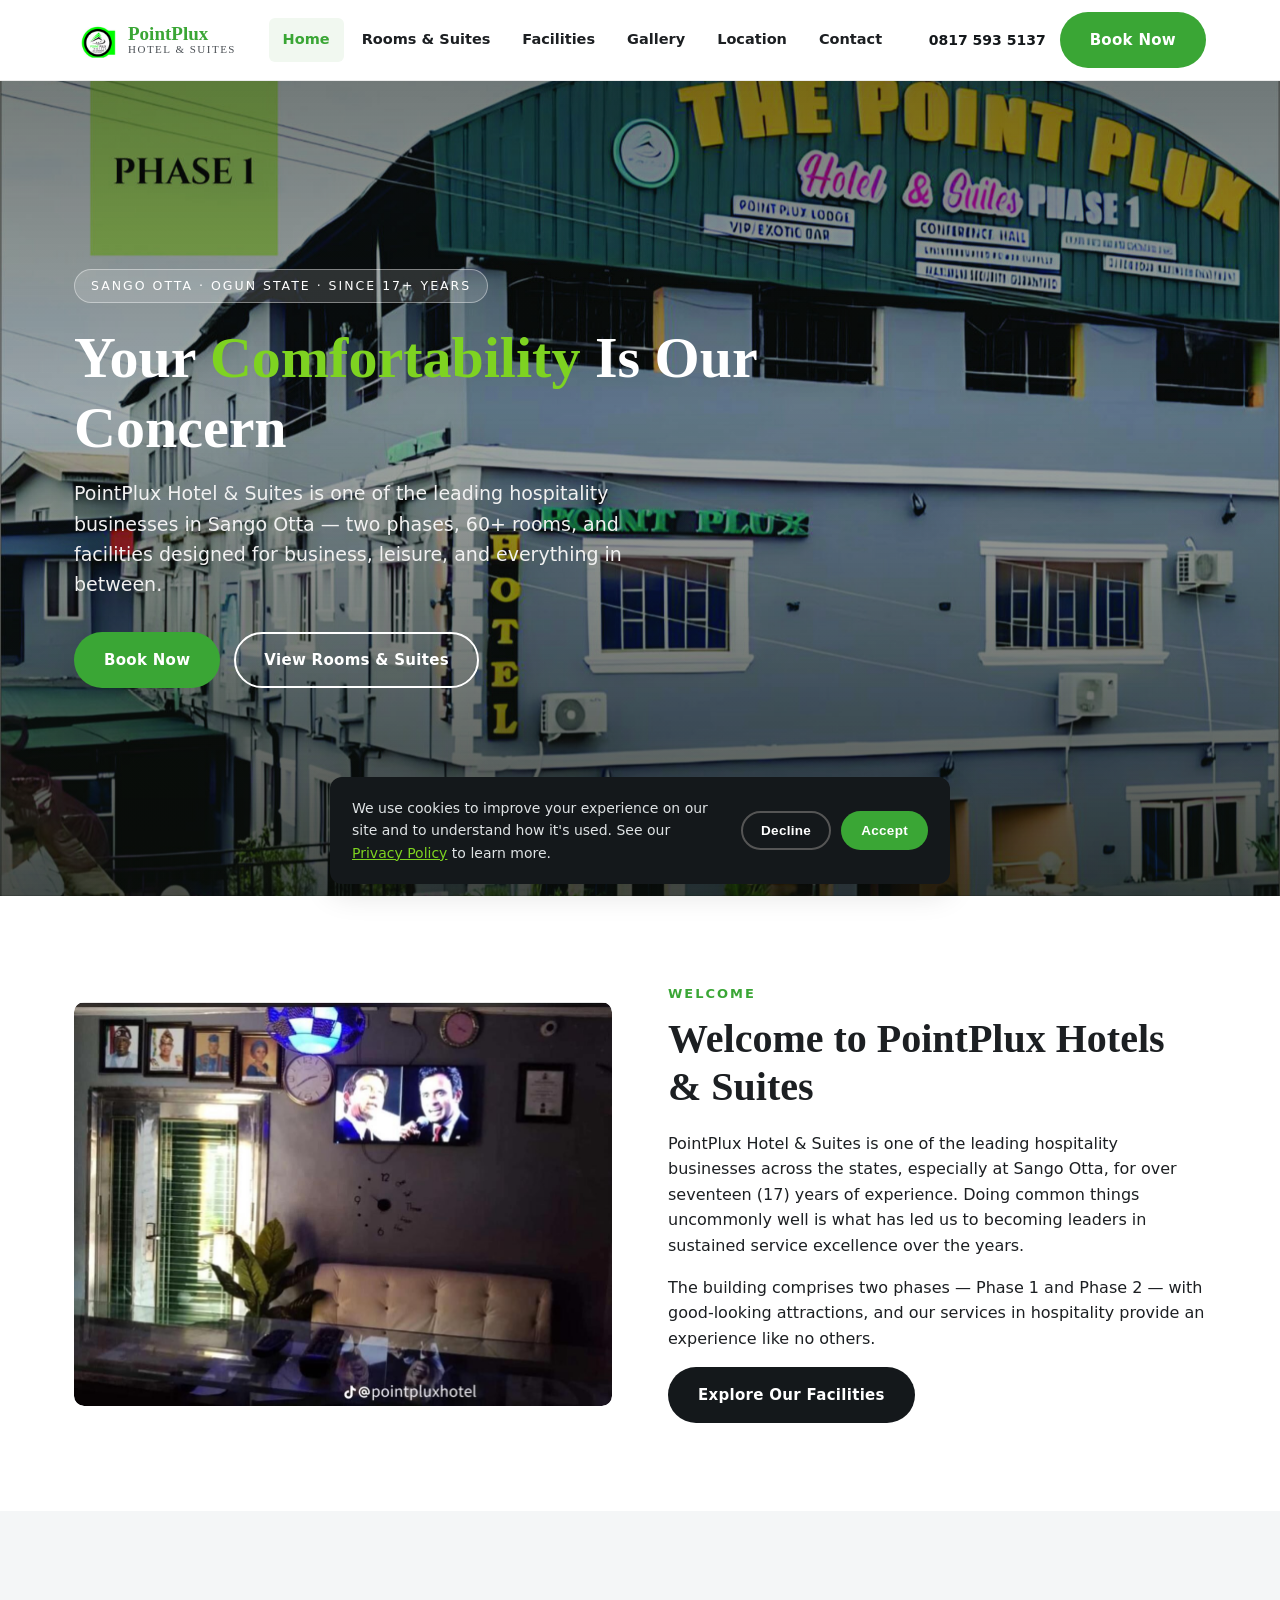
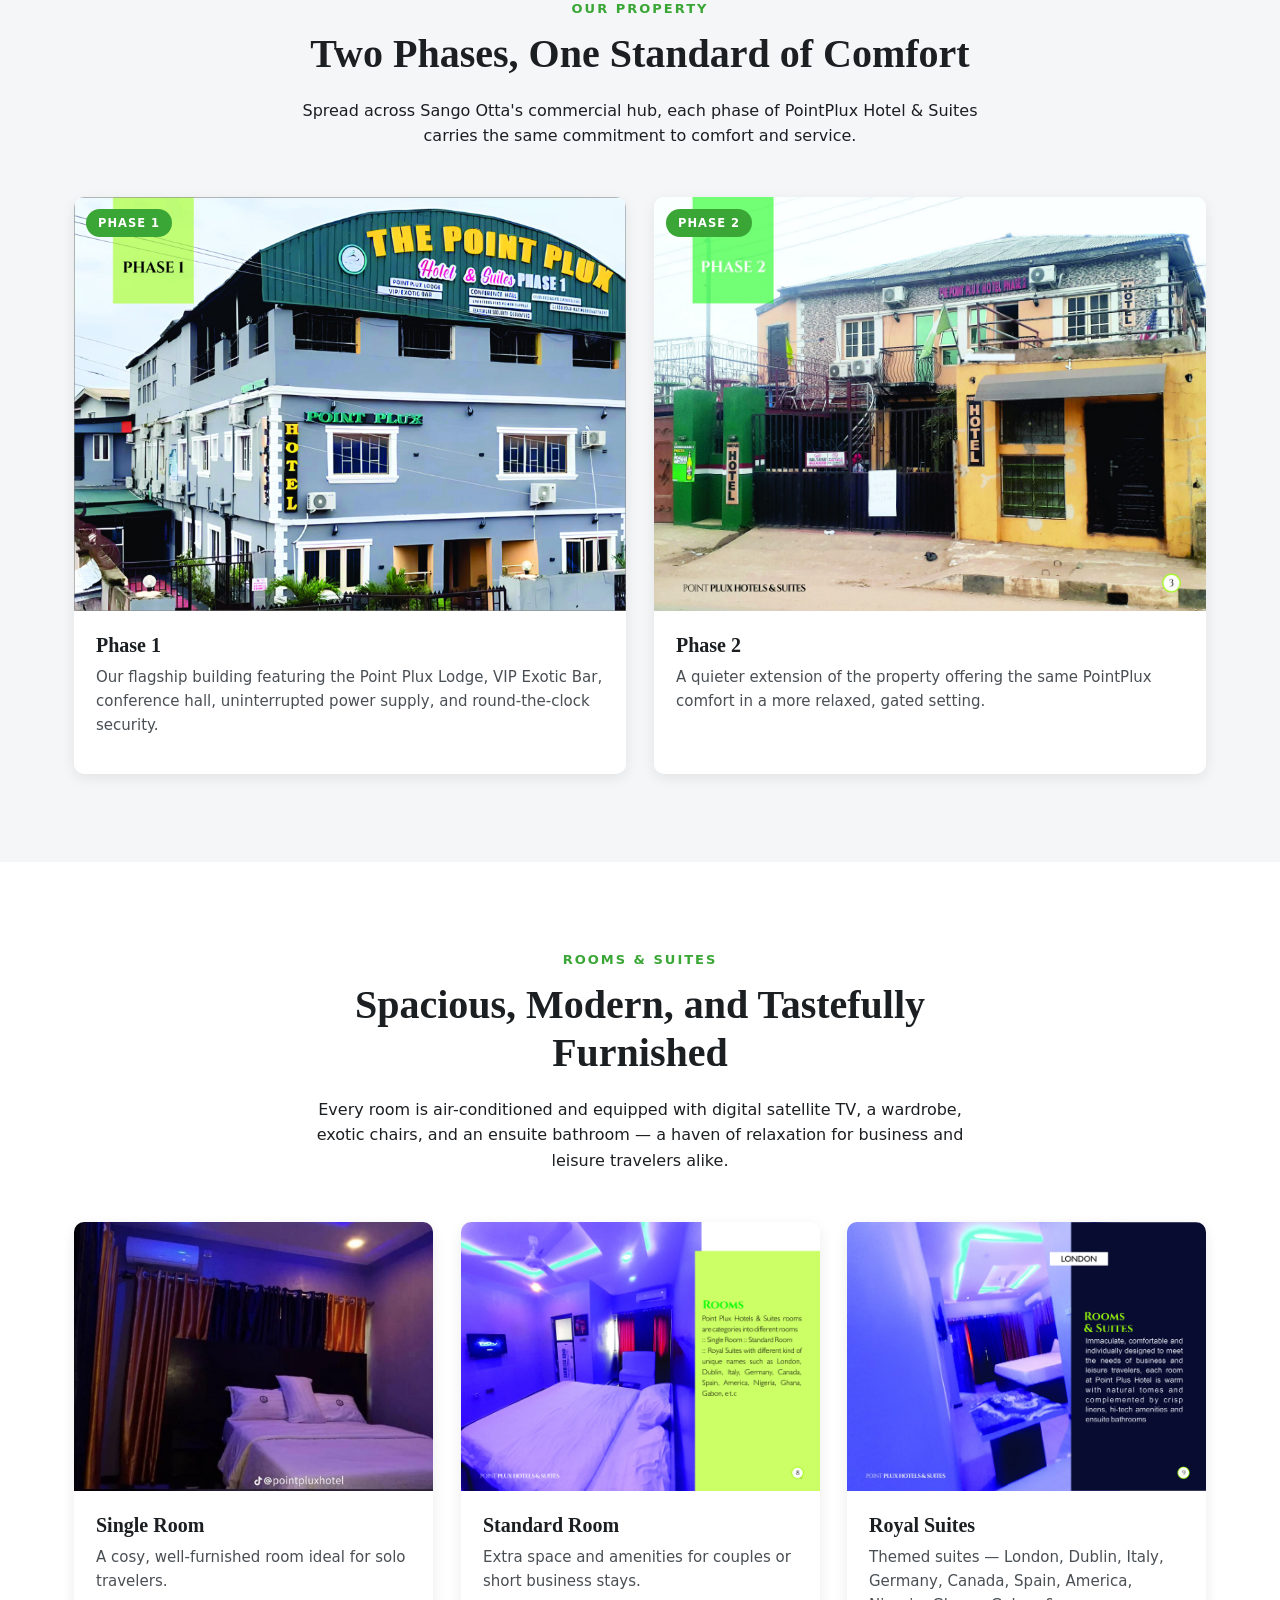
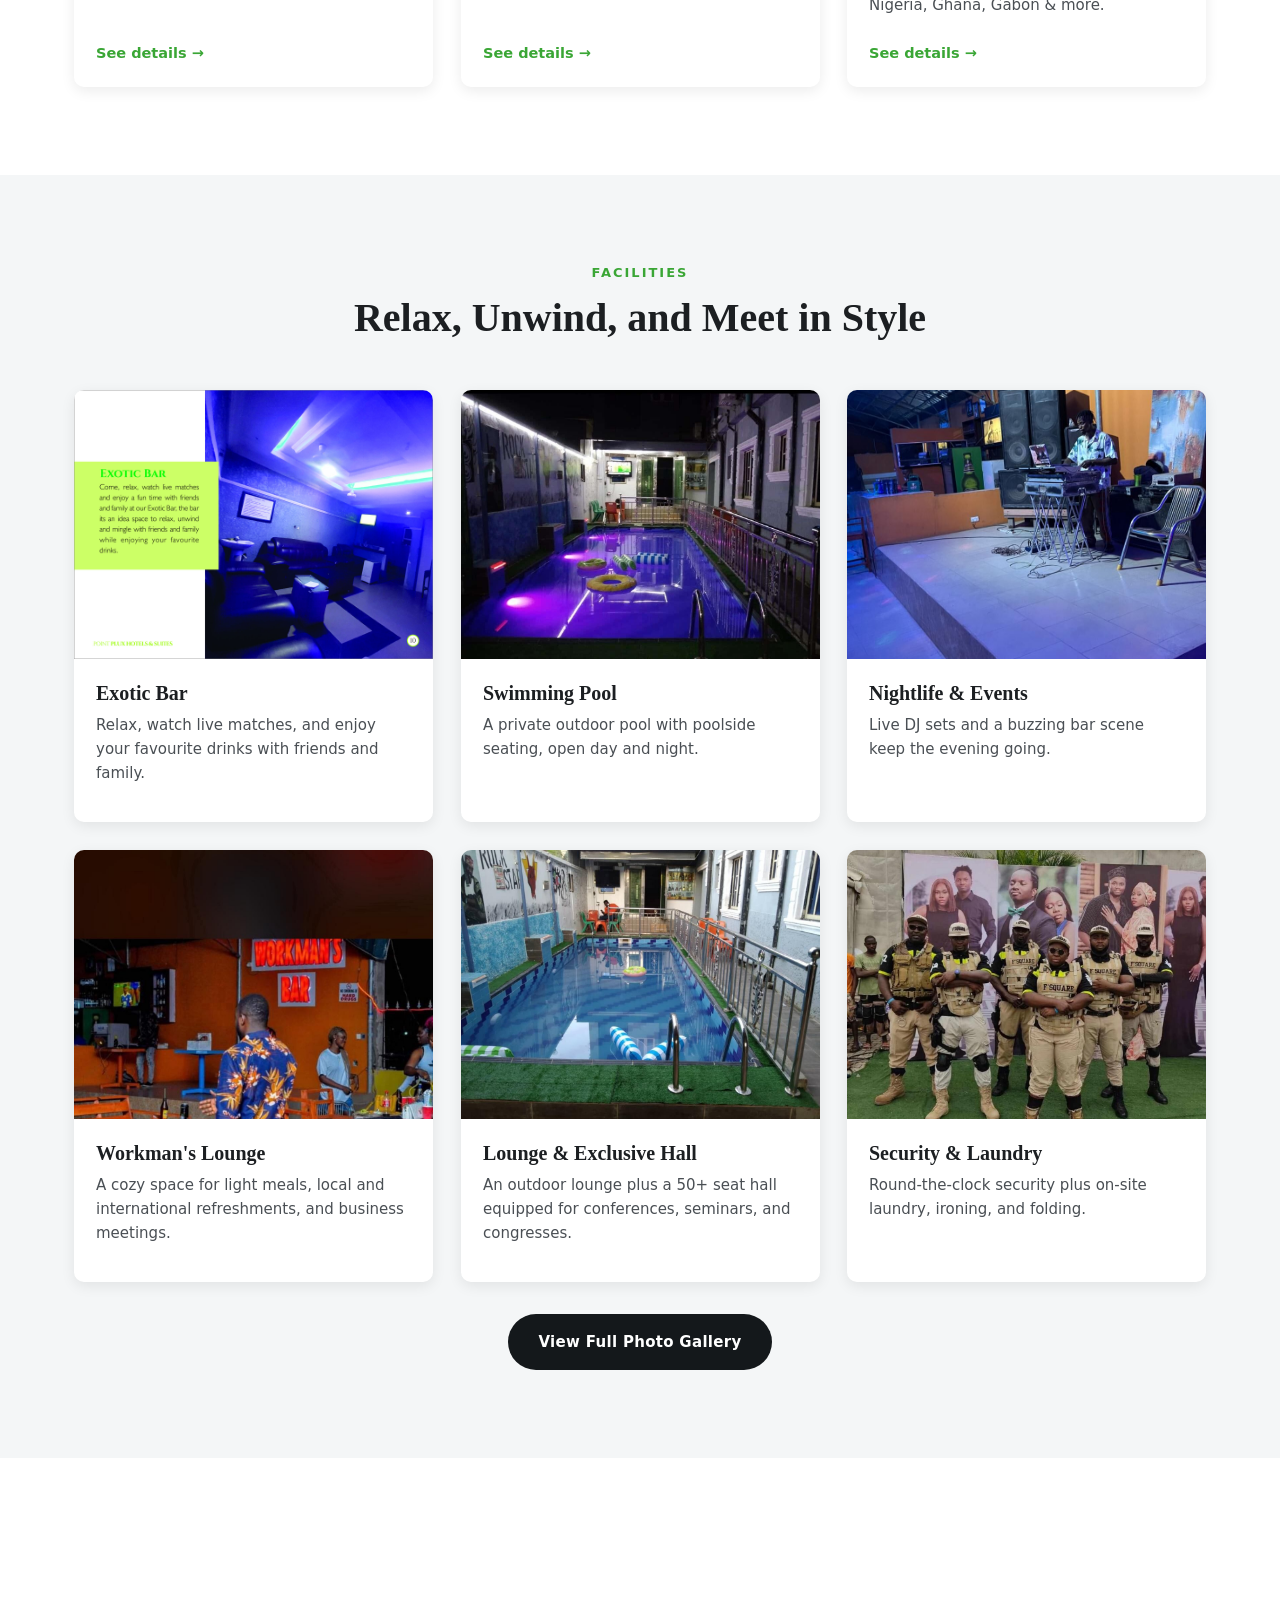
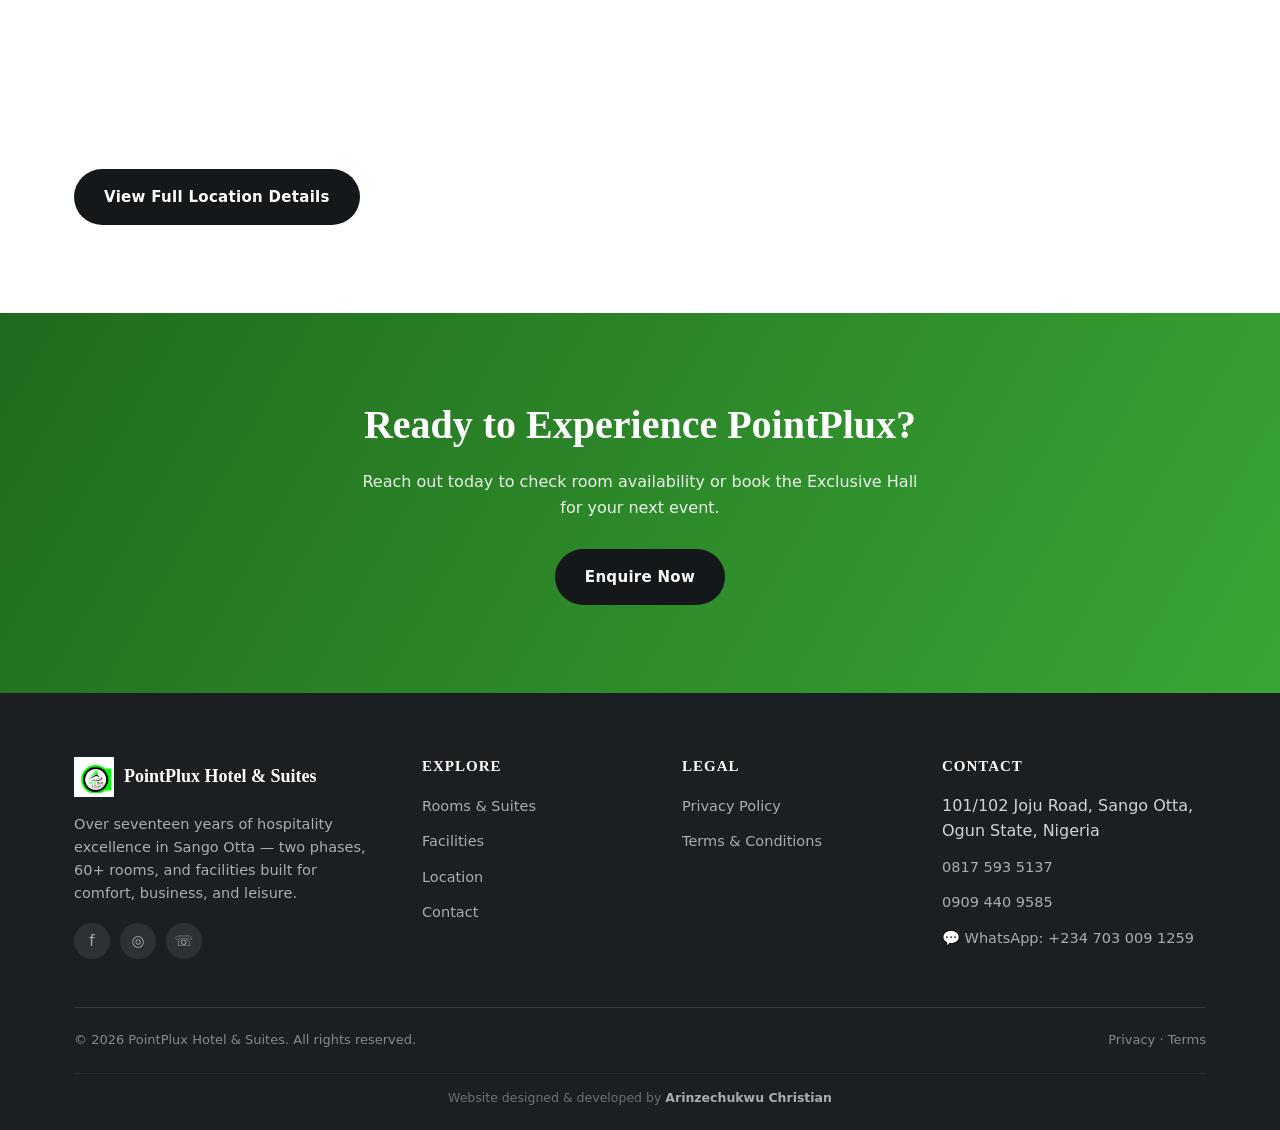
<file: index.html>
<!DOCTYPE html>
<html lang="en">
<head>
<meta charset="UTF-8">
  <meta name="viewport" content="width=device-width, initial-scale=1.0">
  <title>PointPlux Hotel & Suites | Hotel in Sango Otta, Ogun State</title>
  <meta name="description" content="PointPlux Hotel & Suites — 17+ years of hospitality in Sango Otta. Two phases, 60+ rooms, Exotic Bar, Workman's Lounge & Exclusive Hall. Book now.">
  <link rel="canonical" href="https://www.pointpluxhotel.com/index.html">

  <!-- Favicons -->
  <link rel="icon" type="image/x-icon" href="images/icons/favicon.ico">
  <link rel="icon" type="image/png" sizes="16x16" href="images/icons/favicon-16x16.png">
  <link rel="icon" type="image/png" sizes="32x32" href="images/icons/favicon-32x32.png">
  <link rel="icon" type="image/png" sizes="48x48" href="images/icons/favicon-48x48.png">
  <link rel="icon" type="image/png" sizes="96x96" href="images/icons/favicon-96x96.png">
  <link rel="apple-touch-icon" sizes="180x180" href="images/icons/apple-touch-icon.png">
  <link rel="icon" type="image/png" sizes="192x192" href="images/icons/android-chrome-192x192.png">
  <link rel="icon" type="image/png" sizes="512x512" href="images/icons/android-chrome-512x512.png">
  <link rel="manifest" href="site.webmanifest">
  <meta name="theme-color" content="#3aa635">

  <!-- Open Graph / social sharing -->
  <meta property="og:type" content="website">
  <meta property="og:title" content="PointPlux Hotel & Suites | Hotel in Sango Otta, Ogun State">
  <meta property="og:description" content="PointPlux Hotel & Suites — 17+ years of hospitality in Sango Otta. Two phases, 60+ rooms, Exotic Bar, Workman's Lounge & Exclusive Hall. Book now.">
  <meta property="og:image" content="https://www.pointpluxhotel.com/images/icons/og-image.jpg">
  <meta property="og:url" content="https://www.pointpluxhotel.com/index.html">
  <meta property="og:site_name" content="PointPlux Hotel & Suites">
  <meta name="twitter:card" content="summary_large_image">
  <meta name="twitter:title" content="PointPlux Hotel & Suites | Hotel in Sango Otta, Ogun State">
  <meta name="twitter:description" content="PointPlux Hotel & Suites — 17+ years of hospitality in Sango Otta. Two phases, 60+ rooms, Exotic Bar, Workman's Lounge & Exclusive Hall. Book now.">
  <meta name="twitter:image" content="https://www.pointpluxhotel.com/images/icons/og-image.jpg">

  <link rel="stylesheet" href="css/style.css">
  <!--
    Google Analytics (GA4) is wired up in js/ga.js and js/main.js.
    It only fires after the visitor accepts the cookie banner.
    Swap the placeholder ID in js/ga.js for your real GA4 Measurement ID.
  -->
  <script src="js/ga.js" defer></script>

</head>
<body>
  <div class="page-loader" aria-hidden="true"><div class="ring"></div></div>
  <a class="skip-link" href="#main-content">Skip to main content</a>
  <header class="site-header">
    <div class="nav-wrap">
      <a href="index.html" class="brand">
        <img src="images/icons/logo-master.png" alt="PointPlux Hotel & Suites logo" width="44" height="44">
        <span class="brand-text"><strong>PointPlux</strong><span>Hotel &amp; Suites</span></span>
      </a>
      <nav class="main-nav" aria-label="Primary">
        <a href="index.html" aria-current="page">Home</a>
        <a href="rooms.html">Rooms & Suites</a>
        <a href="facilities.html">Facilities</a>
        <a href="gallery.html">Gallery</a>
        <a href="location.html">Location</a>
        <a href="contact.html">Contact</a>
      </nav>
      <div class="nav-cta">
        <a class="nav-phone" href="tel:+2348175935137">0817 593 5137</a>
        <a class="btn btn-primary" href="https://wa.me/2347030091259?text=Hi%20PointPlux%20Hotel%2C%20I%E2%80%99d%20like%20to%20book%20a%20room.%20Could%20you%20help%20me%20check%20availability%3F" target="_blank" rel="noopener">Book Now</a>
        <button class="nav-toggle" aria-label="Toggle navigation menu" aria-expanded="false">
          <span></span><span></span><span></span>
        </button>
      </div>
    </div>
  </header>
  <main id="main-content">

<section class="hero">
  <div class="hero-slides">
    <div class="hero-slide active" style="background-image:url('images/optimized/phase1-exterior.jpg')" role="img" aria-label="Exterior of PointPlux Hotel Phase 1 on Joju Road, Sango Otta"></div>
    <div class="hero-slide" style="background-image:url('images/optimized/room-london-suite.jpg')" role="img" aria-label="The London-themed Royal Suite bedroom at PointPlux Hotel"></div>
    <div class="hero-slide" style="background-image:url('images/gallery/reception-portraits.jpg')" role="img" aria-label="PointPlux Hotel reception area with framed portraits and seating"></div>
  </div>
  <div class="hero-overlay"></div>
  <div class="hero-content">
    <span class="hero-eyebrow">Sango Otta &middot; Ogun State &middot; Since 17+ Years</span>
    <h1>Your <em>Comfortability</em> Is Our Concern</h1>
    <p class="lead">PointPlux Hotel &amp; Suites is one of the leading hospitality businesses in Sango Otta — two phases, 60+ rooms, and facilities designed for business, leisure, and everything in between.</p>
    <div class="hero-ctas">
      <a class="btn btn-primary" href="https://wa.me/2347030091259?text=Hi%20PointPlux%20Hotel%2C%20I%E2%80%99d%20like%20to%20book%20a%20room.%20Could%20you%20help%20me%20check%20availability%3F" target="_blank" rel="noopener">Book Now</a>
      <a class="btn btn-outline" href="rooms.html">View Rooms &amp; Suites</a>
    </div>
  </div>
  <div class="hero-dots"></div>
</section>

<section>
  <div class="container split">
    <div class="img-loading-wrap reveal-img" style="border-radius:10px;">
      <img src="images/gallery/reception-portraits.jpg" alt="PointPlux Hotel reception area with framed portraits, TV, and seating" loading="lazy" width="1200" height="900">
      <div class="skeleton" style="aspect-ratio:4/3;"></div>
    </div>
    <div>
      <span class="eyebrow">Welcome</span>
      <h2 class="section-title">Welcome to PointPlux Hotels &amp; Suites</h2>
      <p>PointPlux Hotel &amp; Suites is one of the leading hospitality businesses across the states, especially at Sango Otta, for over seventeen (17) years of experience. Doing common things uncommonly well is what has led us to becoming leaders in sustained service excellence over the years.</p>
      <p>The building comprises two phases — Phase 1 and Phase 2 — with good-looking attractions, and our services in hospitality provide an experience like no others.</p>
      <a class="btn btn-dark" href="facilities.html">Explore Our Facilities</a>
    </div>
  </div>
</section>

<section class="section-alt">
  <div class="container">
    <div class="section-head center reveal">
      <span class="eyebrow">Our Property</span>
      <h2 class="section-title">Two Phases, One Standard of Comfort</h2>
      <p>Spread across Sango Otta's commercial hub, each phase of PointPlux Hotel &amp; Suites carries the same commitment to comfort and service.</p>
    </div>
    <div class="grid grid-2 reveal-stagger">
      <div class="card reveal">
        <div class="card-img">
          <span class="card-tag">Phase 1</span>
          <img src="images/optimized/phase1-exterior.jpg" alt="Exterior of PointPlux Hotel Phase 1 building with signage, VIP Exotic Bar, and conference hall on Joju Road" loading="lazy" width="1600" height="1200">
        </div>
        <div class="card-body">
          <h3>Phase 1</h3>
          <p>Our flagship building featuring the Point Plux Lodge, VIP Exotic Bar, conference hall, uninterrupted power supply, and round-the-clock security.</p>
        </div>
      </div>
      <div class="card reveal">
        <div class="card-img">
          <span class="card-tag">Phase 2</span>
          <img src="images/optimized/phase2-exterior.jpg" alt="Exterior of PointPlux Hotel Phase 2 building entrance and gated compound" loading="lazy" width="1600" height="1200">
        </div>
        <div class="card-body">
          <h3>Phase 2</h3>
          <p>A quieter extension of the property offering the same PointPlux comfort in a more relaxed, gated setting.</p>
        </div>
      </div>
    </div>
  </div>
</section>

<section>
  <div class="container">
    <div class="section-head center reveal">
      <span class="eyebrow">Rooms &amp; Suites</span>
      <h2 class="section-title">Spacious, Modern, and Tastefully Furnished</h2>
      <p>Every room is air-conditioned and equipped with digital satellite TV, a wardrobe, exotic chairs, and an ensuite bathroom — a haven of relaxation for business and leisure travelers alike.</p>
    </div>
    <div class="grid grid-3 reveal-stagger">
      <div class="card reveal">
        <div class="card-img"><img src="images/gallery/room-purple-curtains.jpg" alt="Single Room at PointPlux Hotel with orange and navy curtains and mood lighting" loading="lazy" width="1600" height="1200"></div>
        <div class="card-body">
          <h3>Single Room</h3>
          <p>A cosy, well-furnished room ideal for solo travelers.</p>
          <span class="card-link"><a href="rooms.html">See details →</a></span>
        </div>
      </div>
      <div class="card reveal">
        <div class="card-img"><img src="images/optimized/room-tv-view.jpg" alt="Standard Room at PointPlux Hotel with television and seating" loading="lazy" width="1600" height="1200"></div>
        <div class="card-body">
          <h3>Standard Room</h3>
          <p>Extra space and amenities for couples or short business stays.</p>
          <span class="card-link"><a href="rooms.html">See details →</a></span>
        </div>
      </div>
      <div class="card reveal">
        <div class="card-img"><img src="images/optimized/room-london-suite.jpg" alt="London-themed Royal Suite bedroom at PointPlux Hotel" loading="lazy" width="1600" height="1200"></div>
        <div class="card-body">
          <h3>Royal Suites</h3>
          <p>Themed suites — London, Dublin, Italy, Germany, Canada, Spain, America, Nigeria, Ghana, Gabon &amp; more.</p>
          <span class="card-link"><a href="rooms.html">See details →</a></span>
        </div>
      </div>
    </div>
  </div>
</section>

<section class="section-alt">
  <div class="container">
    <div class="section-head center reveal">
      <span class="eyebrow">Facilities</span>
      <h2 class="section-title">Relax, Unwind, and Meet in Style</h2>
    </div>
    <div class="grid grid-3 reveal-stagger">
      <div class="card reveal">
        <div class="card-img"><img src="images/optimized/exotic-bar.jpg" alt="Exotic Bar lounge seating area at PointPlux Hotel with blue mood lighting" loading="lazy" width="1600" height="1200"></div>
        <div class="card-body"><h3>Exotic Bar</h3><p>Relax, watch live matches, and enjoy your favourite drinks with friends and family.</p></div>
      </div>
      <div class="card reveal">
        <div class="card-img"><img src="images/gallery/pool-night-purple.jpg" alt="PointPlux Hotel outdoor swimming pool lit purple at night" loading="lazy" width="1600" height="1200"></div>
        <div class="card-body"><h3>Swimming Pool</h3><p>A private outdoor pool with poolside seating, open day and night.</p></div>
      </div>
      <div class="card reveal">
        <div class="card-img"><img src="images/gallery/dj-nightlife-setup.jpg" alt="DJ booth and sound system set up at PointPlux Hotel for a live event" loading="lazy" width="1600" height="1200"></div>
        <div class="card-body"><h3>Nightlife &amp; Events</h3><p>Live DJ sets and a buzzing bar scene keep the evening going.</p></div>
      </div>
      <div class="card reveal">
        <div class="card-img"><img src="images/gallery/workmans-bar-night.jpg" alt="Workman's Bar signage lit up at night with guests at PointPlux Hotel" loading="lazy" width="1600" height="1200"></div>
        <div class="card-body"><h3>Workman's Lounge</h3><p>A cozy space for light meals, local and international refreshments, and business meetings.</p></div>
      </div>
      <div class="card reveal">
        <div class="card-img"><img src="images/gallery/pool-day-empty.jpg" alt="Outdoor lounge and swimming pool area at PointPlux Hotel" loading="lazy" width="1600" height="1200"></div>
        <div class="card-body"><h3>Lounge &amp; Exclusive Hall</h3><p>An outdoor lounge plus a 50+ seat hall equipped for conferences, seminars, and congresses.</p></div>
      </div>
      <div class="card reveal">
        <div class="card-img"><img src="images/gallery/security-team.jpg" alt="PointPlux Hotel security team in tactical gear on duty" loading="lazy" width="1600" height="1200"></div>
        <div class="card-body"><h3>Security &amp; Laundry</h3><p>Round-the-clock security plus on-site laundry, ironing, and folding.</p></div>
      </div>
    </div>
    <div class="text-center" style="margin-top:32px;">
      <a class="btn btn-dark" href="gallery.html">View Full Photo Gallery</a>
    </div>
  </div>
</section>

<section>
  <div class="container">
    <div class="section-head center reveal">
      <span class="eyebrow">Location</span>
      <h2 class="section-title">Right in the Heart of Sango Otta</h2>
      <p>Some buildings away from the popular Abeokuta/Lagos Express Road on Joju Road — surrounded by over ten commercial banks and close to Ogun State's most popular landmarks.</p>
    </div>
    <a class="btn btn-dark" href="location.html">View Full Location Details</a>
  </div>
</section>

<section class="cta-band">
  <div class="container">
    <h2 class="section-title">Ready to Experience PointPlux?</h2>
    <p>Reach out today to check room availability or book the Exclusive Hall for your next event.</p>
    <a class="btn btn-dark" href="contact.html">Enquire Now</a>
  </div>
</section>

  </main>
  <footer class="site-footer">
    <div class="container">
      <div class="footer-grid">
        <div>
          <div class="footer-brand">
            <img src="images/icons/logo-master.png" alt="PointPlux Hotel & Suites logo" width="40" height="40">
            <strong>PointPlux Hotel &amp; Suites</strong>
          </div>
          <p>Over seventeen years of hospitality excellence in Sango Otta — two phases, 60+ rooms, and facilities built for comfort, business, and leisure.</p>
          <div class="social-row">
            <a href="#" aria-label="Facebook">f</a>
            <a href="#" aria-label="Instagram">◎</a>
            <a href="https://wa.me/2347030091259?text=Hi%20PointPlux%20Hotel%2C%20I%20have%20an%20enquiry." target="_blank" rel="noopener" aria-label="Chat with us on WhatsApp">☏</a>
          </div>
        </div>
        <div>
          <h4>Explore</h4>
          <ul>
            <li><a href="rooms.html">Rooms &amp; Suites</a></li>
            <li><a href="facilities.html">Facilities</a></li>
            <li><a href="location.html">Location</a></li>
            <li><a href="contact.html">Contact</a></li>
          </ul>
        </div>
        <div>
          <h4>Legal</h4>
          <ul>
            <li><a href="privacy-policy.html">Privacy Policy</a></li>
            <li><a href="terms-and-conditions.html">Terms &amp; Conditions</a></li>
          </ul>
        </div>
        <div>
          <h4>Contact</h4>
          <ul>
            <li>101/102 Joju Road, Sango Otta,<br>Ogun State, Nigeria</li>
            <li><a href="tel:+2348175935137">0817 593 5137</a></li>
            <li><a href="tel:+2349094409585">0909 440 9585</a></li>
            <li><a href="https://wa.me/2347030091259?text=Hi%20PointPlux%20Hotel%2C%20I%20have%20an%20enquiry." target="_blank" rel="noopener">💬 WhatsApp: +234 703 009 1259</a></li>
          </ul>
        </div>
      </div>
      <div class="footer-bottom">
        <span>&copy; <span id="year"></span> PointPlux Hotel &amp; Suites. All rights reserved.</span>
        <span><a href="privacy-policy.html">Privacy</a> &middot; <a href="terms-and-conditions.html">Terms</a></span>
      </div>
      <div class="developer-credit">
        Website designed &amp; developed by <strong>Arinzechukwu Christian</strong>
      </div>
    </div>
  </footer>
  <script>document.getElementById('year').textContent = new Date().getFullYear();</script>
  <div class="sticky-mobile-cta">
    <a class="call" href="tel:+2348175935137">📞 Call Now</a>
    <a class="enquire" href="https://wa.me/2347030091259?text=Hi%20PointPlux%20Hotel%2C%20I%20have%20an%20enquiry." target="_blank" rel="noopener">💬 WhatsApp Us</a>
  </div>
  <div class="cookie-banner" role="dialog" aria-label="Cookie consent">
    <p>We use cookies to improve your experience on our site and to understand how it's used. See our <a href="privacy-policy.html" style="color:#7ed321;text-decoration:underline;">Privacy Policy</a> to learn more.</p>
    <div class="cookie-actions">
      <button class="btn btn-outline" data-cookie="decline" style="border-color:#555;color:#fff;">Decline</button>
      <button class="btn btn-primary" data-cookie="accept">Accept</button>
    </div>
  </div>
  <script src="js/main.js" defer></script>
</body>
</html>
</file>
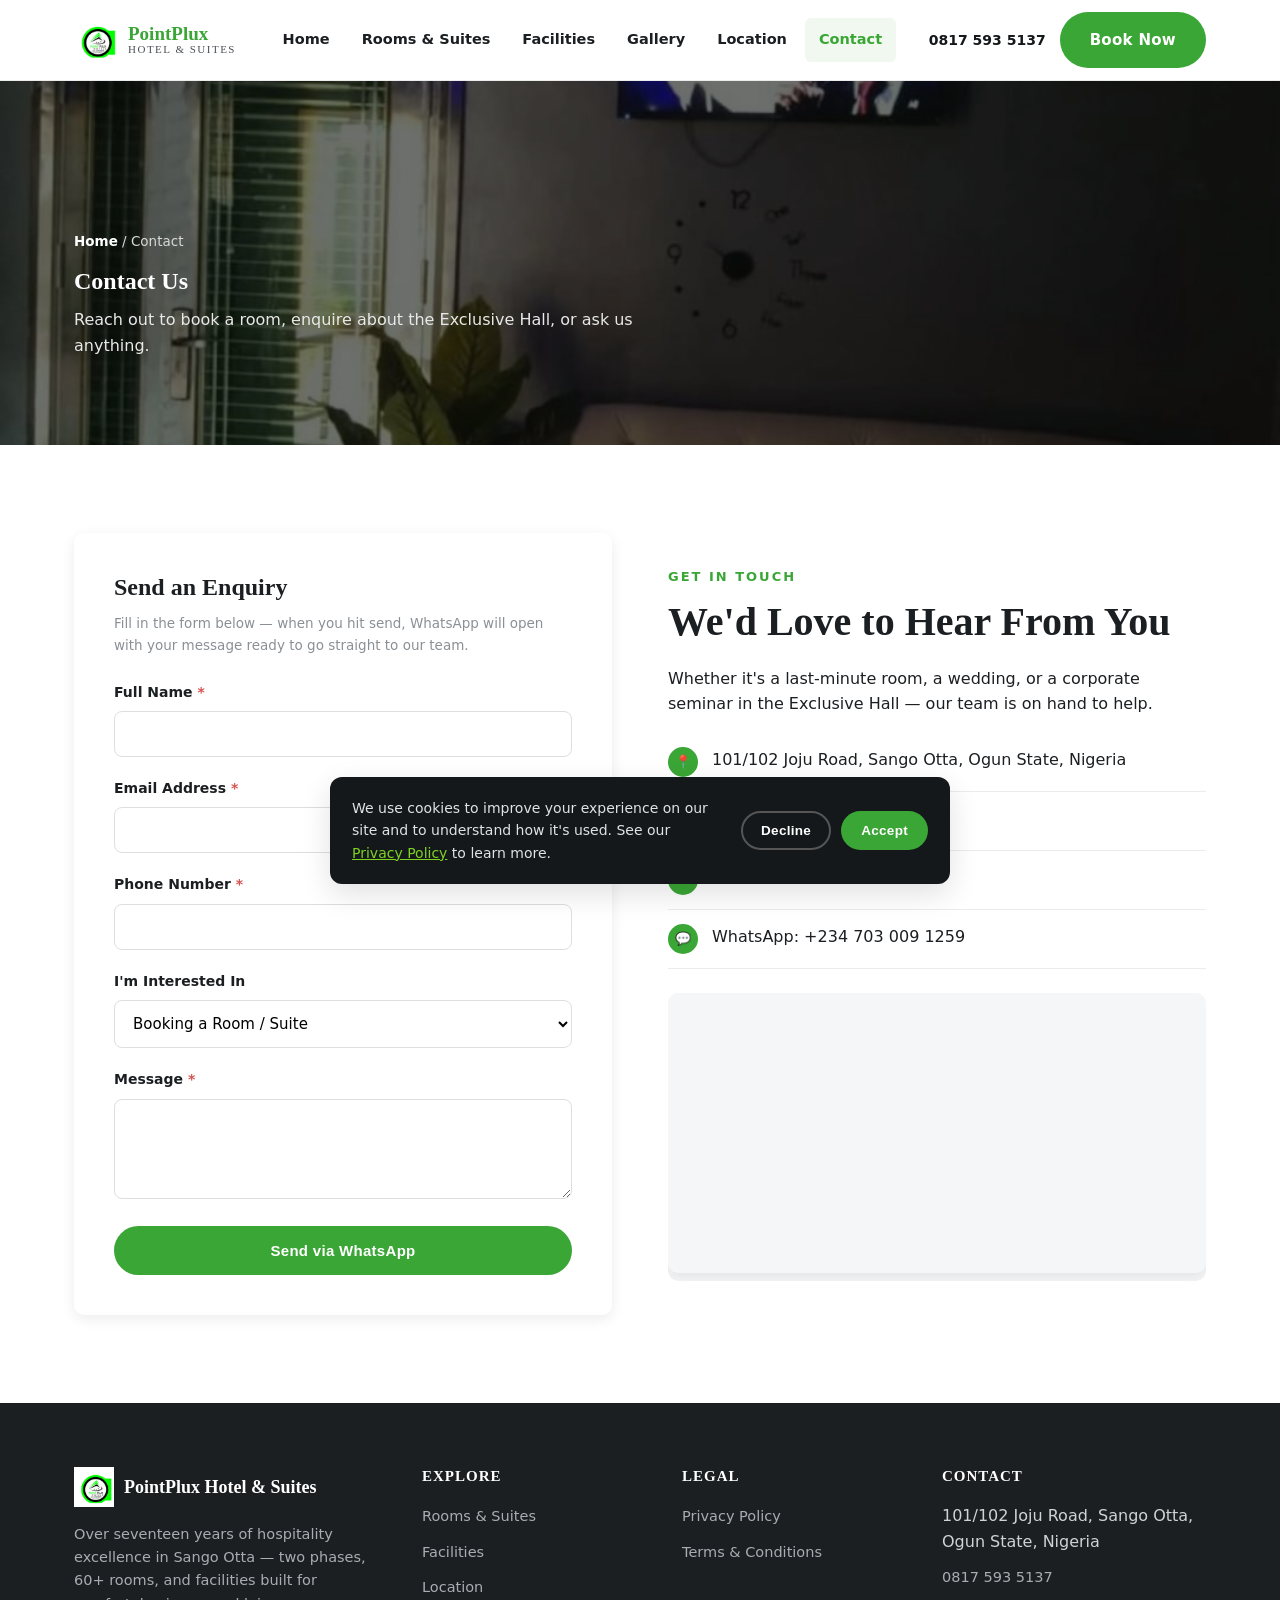
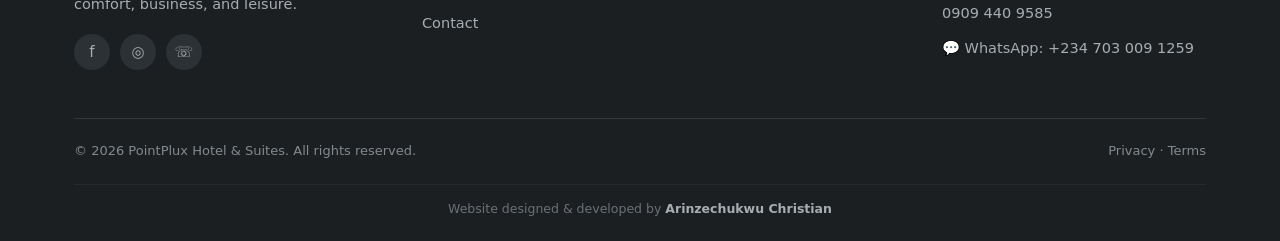
<file: contact.html>
<!DOCTYPE html>
<html lang="en">
<head>
<meta charset="UTF-8">
  <meta name="viewport" content="width=device-width, initial-scale=1.0">
  <title>Contact Us | PointPlux Hotel & Suites, Sango Otta</title>
  <meta name="description" content="Contact PointPlux Hotel & Suites on Joju Road, Sango Otta. Call 0817 593 5137 or 0909 440 9585, or send us an enquiry online.">
  <link rel="canonical" href="https://www.pointpluxhotel.com/contact.html">

  <!-- Favicons -->
  <link rel="icon" type="image/x-icon" href="images/icons/favicon.ico">
  <link rel="icon" type="image/png" sizes="16x16" href="images/icons/favicon-16x16.png">
  <link rel="icon" type="image/png" sizes="32x32" href="images/icons/favicon-32x32.png">
  <link rel="icon" type="image/png" sizes="48x48" href="images/icons/favicon-48x48.png">
  <link rel="icon" type="image/png" sizes="96x96" href="images/icons/favicon-96x96.png">
  <link rel="apple-touch-icon" sizes="180x180" href="images/icons/apple-touch-icon.png">
  <link rel="icon" type="image/png" sizes="192x192" href="images/icons/android-chrome-192x192.png">
  <link rel="icon" type="image/png" sizes="512x512" href="images/icons/android-chrome-512x512.png">
  <link rel="manifest" href="site.webmanifest">
  <meta name="theme-color" content="#3aa635">

  <!-- Open Graph / social sharing -->
  <meta property="og:type" content="website">
  <meta property="og:title" content="Contact Us | PointPlux Hotel & Suites, Sango Otta">
  <meta property="og:description" content="Contact PointPlux Hotel & Suites on Joju Road, Sango Otta. Call 0817 593 5137 or 0909 440 9585, or send us an enquiry online.">
  <meta property="og:image" content="https://www.pointpluxhotel.com/images/icons/og-image.jpg">
  <meta property="og:url" content="https://www.pointpluxhotel.com/contact.html">
  <meta property="og:site_name" content="PointPlux Hotel & Suites">
  <meta name="twitter:card" content="summary_large_image">
  <meta name="twitter:title" content="Contact Us | PointPlux Hotel & Suites, Sango Otta">
  <meta name="twitter:description" content="Contact PointPlux Hotel & Suites on Joju Road, Sango Otta. Call 0817 593 5137 or 0909 440 9585, or send us an enquiry online.">
  <meta name="twitter:image" content="https://www.pointpluxhotel.com/images/icons/og-image.jpg">

  <link rel="stylesheet" href="css/style.css">
  <!--
    Google Analytics (GA4) is wired up in js/ga.js and js/main.js.
    It only fires after the visitor accepts the cookie banner.
    Swap the placeholder ID in js/ga.js for your real GA4 Measurement ID.
  -->
  <script src="js/ga.js" defer></script>

</head>
<body>
  <div class="page-loader" aria-hidden="true"><div class="ring"></div></div>
  <a class="skip-link" href="#main-content">Skip to main content</a>
  <header class="site-header">
    <div class="nav-wrap">
      <a href="index.html" class="brand">
        <img src="images/icons/logo-master.png" alt="PointPlux Hotel & Suites logo" width="44" height="44">
        <span class="brand-text"><strong>PointPlux</strong><span>Hotel &amp; Suites</span></span>
      </a>
      <nav class="main-nav" aria-label="Primary">
        <a href="index.html">Home</a>
        <a href="rooms.html">Rooms & Suites</a>
        <a href="facilities.html">Facilities</a>
        <a href="gallery.html">Gallery</a>
        <a href="location.html">Location</a>
        <a href="contact.html" aria-current="page">Contact</a>
      </nav>
      <div class="nav-cta">
        <a class="nav-phone" href="tel:+2348175935137">0817 593 5137</a>
        <a class="btn btn-primary" href="https://wa.me/2347030091259?text=Hi%20PointPlux%20Hotel%2C%20I%E2%80%99d%20like%20to%20book%20a%20room.%20Could%20you%20help%20me%20check%20availability%3F" target="_blank" rel="noopener">Book Now</a>
        <button class="nav-toggle" aria-label="Toggle navigation menu" aria-expanded="false">
          <span></span><span></span><span></span>
        </button>
      </div>
    </div>
  </header>
  <main id="main-content">

<section class="page-hero" style="background-image:url('images/gallery/reception-portraits.jpg');">
  <div class="container">
    <div class="breadcrumb"><a href="index.html">Home</a> / Contact</div>
    <h1 style="color:#fff;">Contact Us</h1>
    <p style="max-width:560px;color:#e8e8e8;">Reach out to book a room, enquire about the Exclusive Hall, or ask us anything.</p>
  </div>
</section>

<section>
  <div class="container split">
    <div class="form-card">
      <h2 class="section-title" style="font-size:24px;">Send an Enquiry</h2>
      <p class="small" style="margin-bottom:24px;">Fill in the form below — when you hit send, WhatsApp will open with your message ready to go straight to our team.</p>

      <form id="enquiry-form" novalidate>
        <div class="form-row">
          <label for="name">Full Name <span class="required">*</span></label>
          <input type="text" id="name" name="name" required autocomplete="name">
          <div class="error-msg" data-error-for="name"></div>
        </div>

        <div class="form-row">
          <label for="email">Email Address <span class="required">*</span></label>
          <input type="email" id="email" name="email" required autocomplete="email">
          <div class="error-msg" data-error-for="email"></div>
        </div>

        <div class="form-row">
          <label for="phone">Phone Number <span class="required">*</span></label>
          <input type="tel" id="phone" name="phone" required autocomplete="tel">
          <div class="error-msg" data-error-for="phone"></div>
        </div>

        <div class="form-row">
          <label for="interest">I'm Interested In</label>
          <select id="interest" name="interest">
            <option value="room">Booking a Room / Suite</option>
            <option value="hall">Exclusive Hall / Event</option>
            <option value="bar">Exotic Bar / Lounge</option>
            <option value="other">Something Else</option>
          </select>
        </div>

        <div class="form-row">
          <label for="message">Message <span class="required">*</span></label>
          <textarea id="message" name="message" rows="4" required></textarea>
          <div class="error-msg" data-error-for="message"></div>
        </div>

        <button type="submit" class="btn btn-primary btn-block">
          <span class="btn-label">Send via WhatsApp</span>
          <span class="spinner" aria-hidden="true"></span>
        </button>

        <div class="form-status" role="status" aria-live="polite"></div>
      </form>
    </div>

    <div>
      <span class="eyebrow">Get In Touch</span>
      <h2 class="section-title">We'd Love to Hear From You</h2>
      <p>Whether it's a last-minute room, a wedding, or a corporate seminar in the Exclusive Hall — our team is on hand to help.</p>

      <ul class="location-list">
        <li><span class="dot">📍</span><span>101/102 Joju Road, Sango Otta, Ogun State, Nigeria</span></li>
        <li><span class="dot">☎</span><span><a href="tel:+2348175935137">0817 593 5137</a></span></li>
        <li><span class="dot">☎</span><span><a href="tel:+2349094409585">0909 440 9585</a></span></li>
        <li><span class="dot">💬</span><span><a href="https://wa.me/2347030091259?text=Hi%20PointPlux%20Hotel%2C%20I%20have%20an%20enquiry." target="_blank" rel="noopener">WhatsApp: +234 703 009 1259</a></span></li>
      </ul>

      <div class="img-loading-wrap reveal-img" style="border-radius:10px;margin-top:24px;">
        <iframe class="map-embed" title="Map showing PointPlux Hotel & Suites location on Joju Road, Sango Otta"
          src="https://www.google.com/maps?q=Joju+Road,+Sango+Otta,+Ogun+State,+Nigeria&output=embed"
          loading="lazy" referrerpolicy="no-referrer-when-downgrade" style="min-height:280px;"></iframe>
      </div>
    </div>
  </div>
</section>

  </main>
  <footer class="site-footer">
    <div class="container">
      <div class="footer-grid">
        <div>
          <div class="footer-brand">
            <img src="images/icons/logo-master.png" alt="PointPlux Hotel & Suites logo" width="40" height="40">
            <strong>PointPlux Hotel &amp; Suites</strong>
          </div>
          <p>Over seventeen years of hospitality excellence in Sango Otta — two phases, 60+ rooms, and facilities built for comfort, business, and leisure.</p>
          <div class="social-row">
            <a href="#" aria-label="Facebook">f</a>
            <a href="#" aria-label="Instagram">◎</a>
            <a href="https://wa.me/2347030091259?text=Hi%20PointPlux%20Hotel%2C%20I%20have%20an%20enquiry." target="_blank" rel="noopener" aria-label="Chat with us on WhatsApp">☏</a>
          </div>
        </div>
        <div>
          <h4>Explore</h4>
          <ul>
            <li><a href="rooms.html">Rooms &amp; Suites</a></li>
            <li><a href="facilities.html">Facilities</a></li>
            <li><a href="location.html">Location</a></li>
            <li><a href="contact.html">Contact</a></li>
          </ul>
        </div>
        <div>
          <h4>Legal</h4>
          <ul>
            <li><a href="privacy-policy.html">Privacy Policy</a></li>
            <li><a href="terms-and-conditions.html">Terms &amp; Conditions</a></li>
          </ul>
        </div>
        <div>
          <h4>Contact</h4>
          <ul>
            <li>101/102 Joju Road, Sango Otta,<br>Ogun State, Nigeria</li>
            <li><a href="tel:+2348175935137">0817 593 5137</a></li>
            <li><a href="tel:+2349094409585">0909 440 9585</a></li>
            <li><a href="https://wa.me/2347030091259?text=Hi%20PointPlux%20Hotel%2C%20I%20have%20an%20enquiry." target="_blank" rel="noopener">💬 WhatsApp: +234 703 009 1259</a></li>
          </ul>
        </div>
      </div>
      <div class="footer-bottom">
        <span>&copy; <span id="year"></span> PointPlux Hotel &amp; Suites. All rights reserved.</span>
        <span><a href="privacy-policy.html">Privacy</a> &middot; <a href="terms-and-conditions.html">Terms</a></span>
      </div>
      <div class="developer-credit">
        Website designed &amp; developed by <strong>Arinzechukwu Christian</strong>
      </div>
    </div>
  </footer>
  <script>document.getElementById('year').textContent = new Date().getFullYear();</script>
  <div class="sticky-mobile-cta">
    <a class="call" href="tel:+2348175935137">📞 Call Now</a>
    <a class="enquire" href="https://wa.me/2347030091259?text=Hi%20PointPlux%20Hotel%2C%20I%20have%20an%20enquiry." target="_blank" rel="noopener">💬 WhatsApp Us</a>
  </div>
  <div class="cookie-banner" role="dialog" aria-label="Cookie consent">
    <p>We use cookies to improve your experience on our site and to understand how it's used. See our <a href="privacy-policy.html" style="color:#7ed321;text-decoration:underline;">Privacy Policy</a> to learn more.</p>
    <div class="cookie-actions">
      <button class="btn btn-outline" data-cookie="decline" style="border-color:#555;color:#fff;">Decline</button>
      <button class="btn btn-primary" data-cookie="accept">Accept</button>
    </div>
  </div>
  <script src="js/main.js" defer></script>
</body>
</html>
</file>
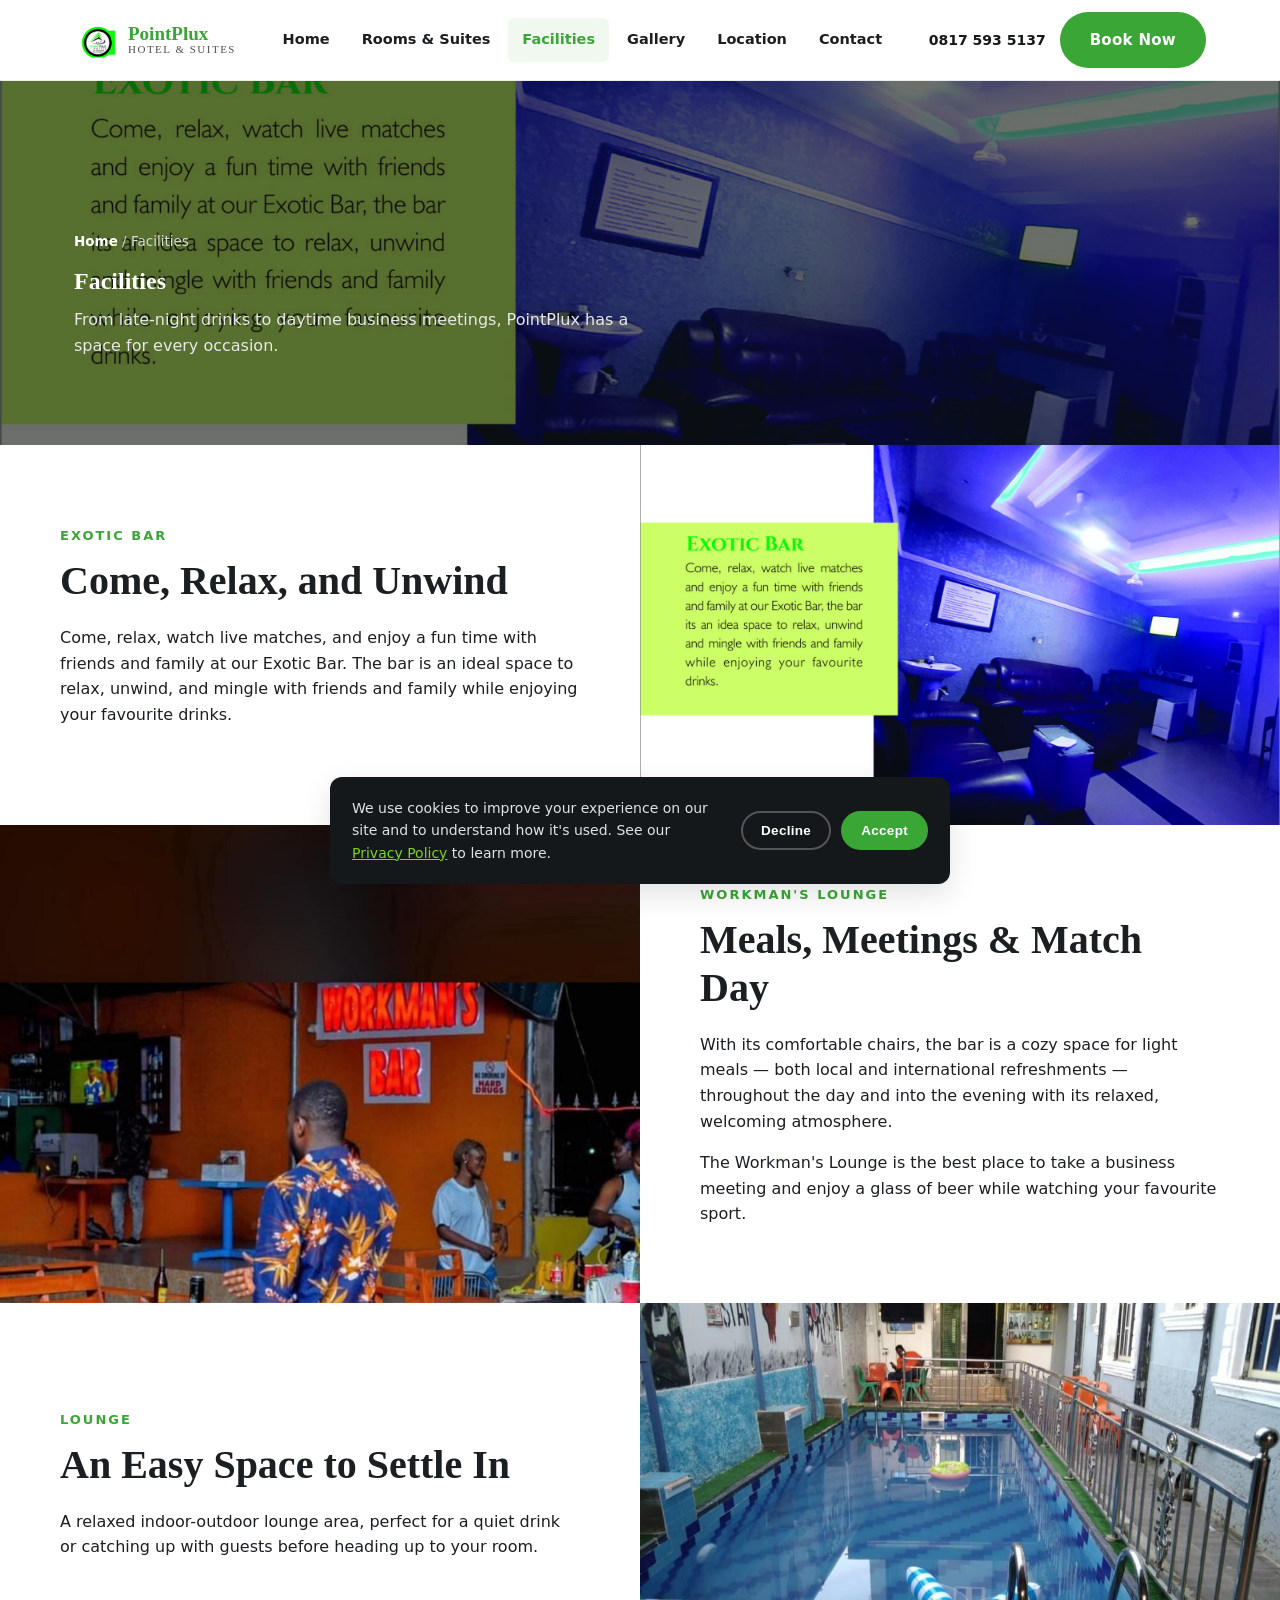
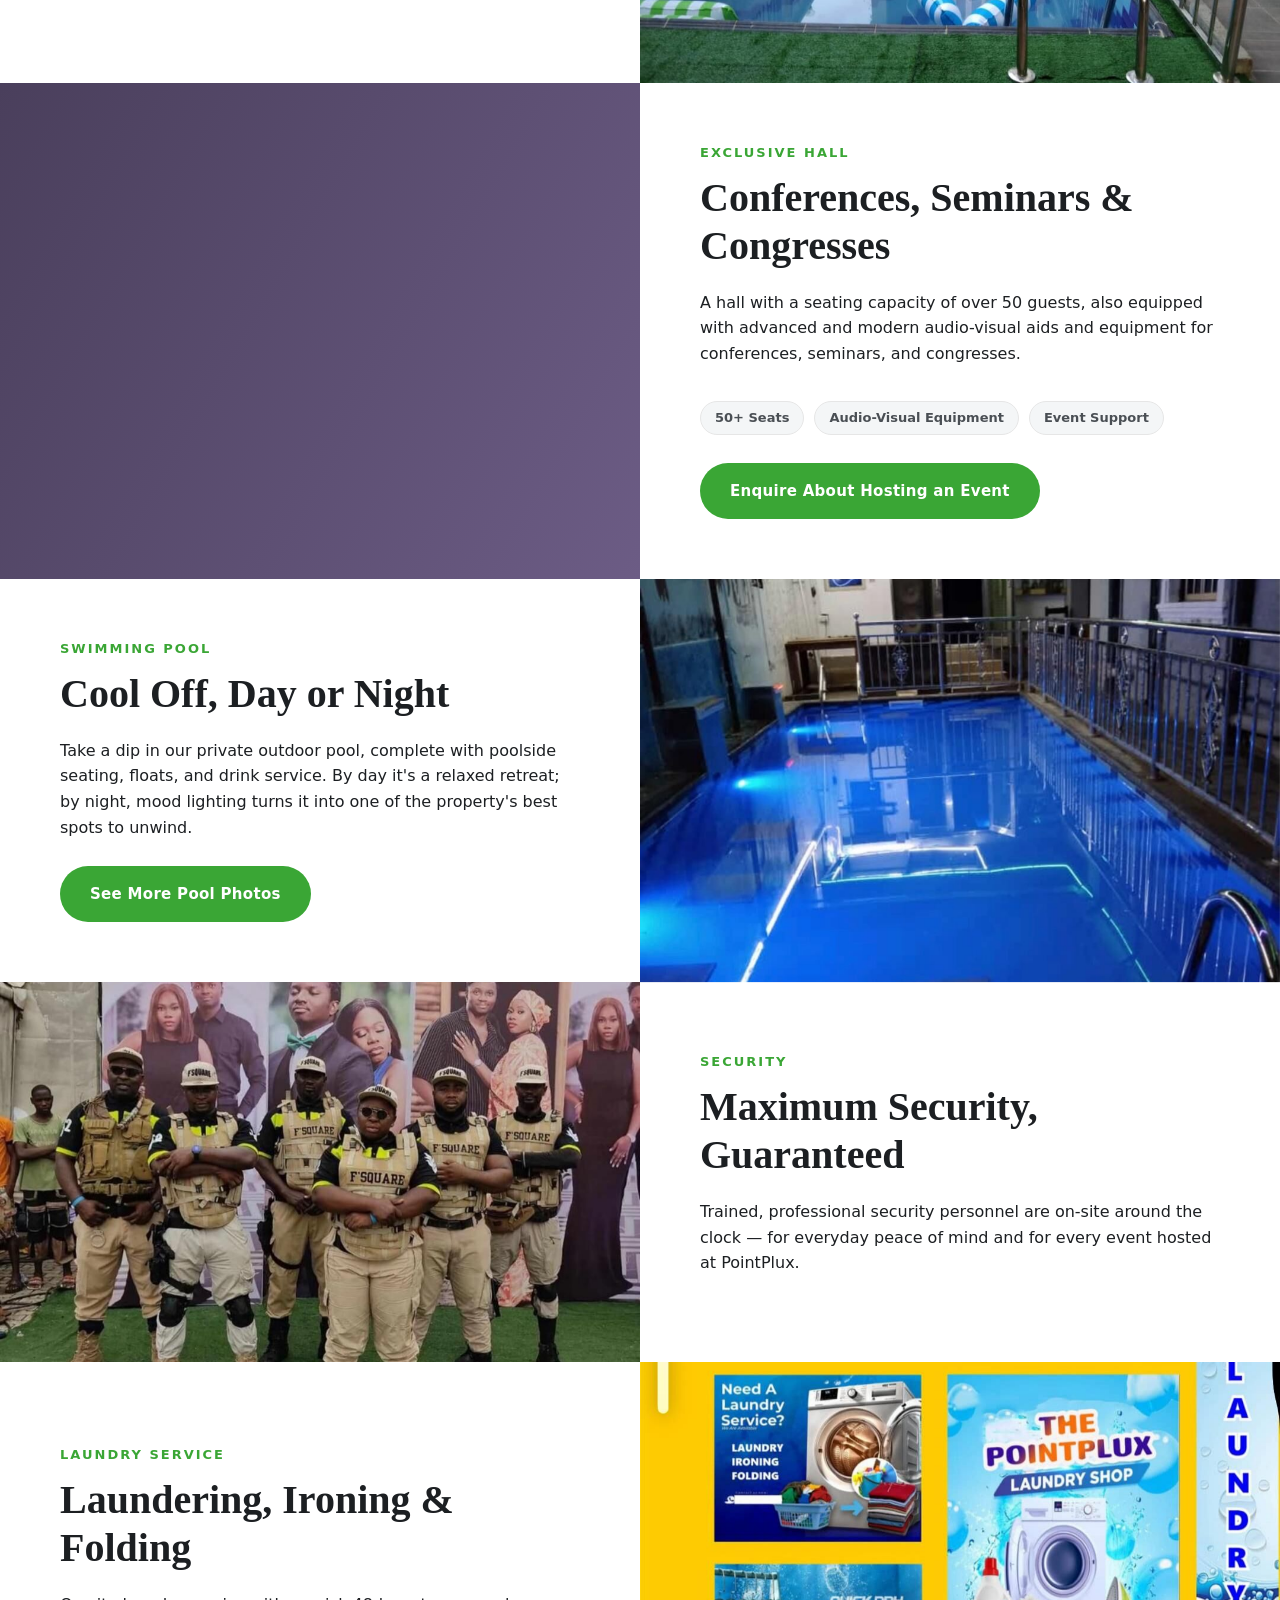
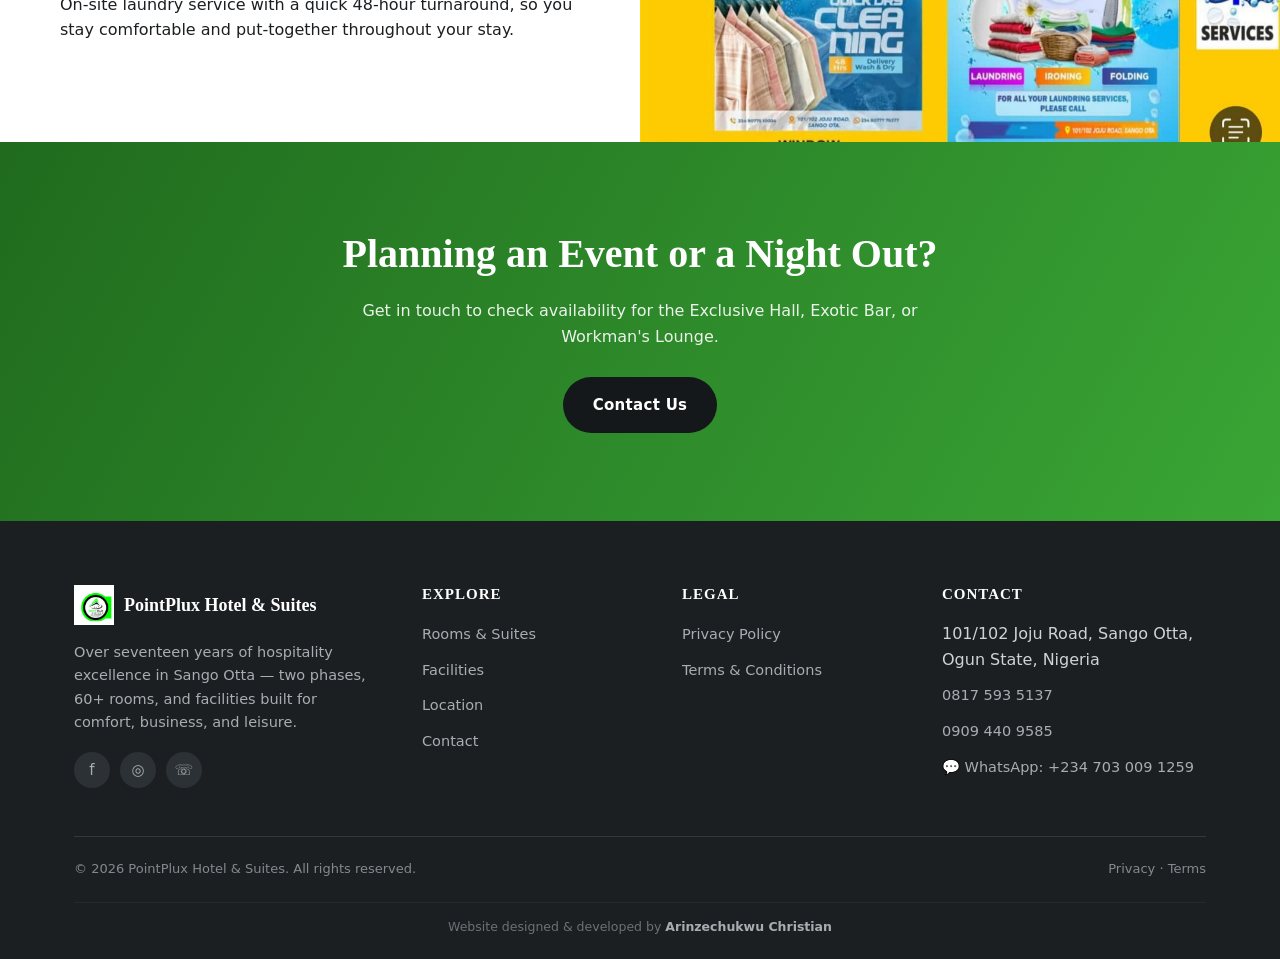
<file: facilities.html>
<!DOCTYPE html>
<html lang="en">
<head>
<meta charset="UTF-8">
  <meta name="viewport" content="width=device-width, initial-scale=1.0">
  <title>Facilities | Exotic Bar, Workman's Lounge & Exclusive Hall — PointPlux Hotel</title>
  <meta name="description" content="Explore PointPlux Hotel & Suites facilities: the Exotic Bar, Workman's Lounge, outdoor lounge, and the 50+ seat Exclusive Hall for conferences and events.">
  <link rel="canonical" href="https://www.pointpluxhotel.com/facilities.html">

  <!-- Favicons -->
  <link rel="icon" type="image/x-icon" href="images/icons/favicon.ico">
  <link rel="icon" type="image/png" sizes="16x16" href="images/icons/favicon-16x16.png">
  <link rel="icon" type="image/png" sizes="32x32" href="images/icons/favicon-32x32.png">
  <link rel="icon" type="image/png" sizes="48x48" href="images/icons/favicon-48x48.png">
  <link rel="icon" type="image/png" sizes="96x96" href="images/icons/favicon-96x96.png">
  <link rel="apple-touch-icon" sizes="180x180" href="images/icons/apple-touch-icon.png">
  <link rel="icon" type="image/png" sizes="192x192" href="images/icons/android-chrome-192x192.png">
  <link rel="icon" type="image/png" sizes="512x512" href="images/icons/android-chrome-512x512.png">
  <link rel="manifest" href="site.webmanifest">
  <meta name="theme-color" content="#3aa635">

  <!-- Open Graph / social sharing -->
  <meta property="og:type" content="website">
  <meta property="og:title" content="Facilities | Exotic Bar, Workman's Lounge & Exclusive Hall — PointPlux Hotel">
  <meta property="og:description" content="Explore PointPlux Hotel & Suites facilities: the Exotic Bar, Workman's Lounge, outdoor lounge, and the 50+ seat Exclusive Hall for conferences and events.">
  <meta property="og:image" content="https://www.pointpluxhotel.com/images/icons/og-image.jpg">
  <meta property="og:url" content="https://www.pointpluxhotel.com/facilities.html">
  <meta property="og:site_name" content="PointPlux Hotel & Suites">
  <meta name="twitter:card" content="summary_large_image">
  <meta name="twitter:title" content="Facilities | Exotic Bar, Workman's Lounge & Exclusive Hall — PointPlux Hotel">
  <meta name="twitter:description" content="Explore PointPlux Hotel & Suites facilities: the Exotic Bar, Workman's Lounge, outdoor lounge, and the 50+ seat Exclusive Hall for conferences and events.">
  <meta name="twitter:image" content="https://www.pointpluxhotel.com/images/icons/og-image.jpg">

  <link rel="stylesheet" href="css/style.css">
  <!--
    Google Analytics (GA4) is wired up in js/ga.js and js/main.js.
    It only fires after the visitor accepts the cookie banner.
    Swap the placeholder ID in js/ga.js for your real GA4 Measurement ID.
  -->
  <script src="js/ga.js" defer></script>

</head>
<body>
  <div class="page-loader" aria-hidden="true"><div class="ring"></div></div>
  <a class="skip-link" href="#main-content">Skip to main content</a>
  <header class="site-header">
    <div class="nav-wrap">
      <a href="index.html" class="brand">
        <img src="images/icons/logo-master.png" alt="PointPlux Hotel & Suites logo" width="44" height="44">
        <span class="brand-text"><strong>PointPlux</strong><span>Hotel &amp; Suites</span></span>
      </a>
      <nav class="main-nav" aria-label="Primary">
        <a href="index.html">Home</a>
        <a href="rooms.html">Rooms & Suites</a>
        <a href="facilities.html" aria-current="page">Facilities</a>
        <a href="gallery.html">Gallery</a>
        <a href="location.html">Location</a>
        <a href="contact.html">Contact</a>
      </nav>
      <div class="nav-cta">
        <a class="nav-phone" href="tel:+2348175935137">0817 593 5137</a>
        <a class="btn btn-primary" href="https://wa.me/2347030091259?text=Hi%20PointPlux%20Hotel%2C%20I%E2%80%99d%20like%20to%20book%20a%20room.%20Could%20you%20help%20me%20check%20availability%3F" target="_blank" rel="noopener">Book Now</a>
        <button class="nav-toggle" aria-label="Toggle navigation menu" aria-expanded="false">
          <span></span><span></span><span></span>
        </button>
      </div>
    </div>
  </header>
  <main id="main-content">

<section class="page-hero" style="background-image:url('images/optimized/exotic-bar.jpg');">
  <div class="container">
    <div class="breadcrumb"><a href="index.html">Home</a> / Facilities</div>
    <h1 style="color:#fff;">Facilities</h1>
    <p style="max-width:560px;color:#e8e8e8;">From late-night drinks to daytime business meetings, PointPlux has a space for every occasion.</p>
  </div>
</section>

<div class="feature-row">
  <div class="feature-media reveal-img" style="background-image:url('images/optimized/exotic-bar.jpg');" role="img" aria-label="Exotic Bar seating area with blue mood lighting at PointPlux Hotel"></div>
  <div class="feature-text reveal">
    <span class="eyebrow">Exotic Bar</span>
    <h2 class="section-title">Come, Relax, and Unwind</h2>
    <p>Come, relax, watch live matches, and enjoy a fun time with friends and family at our Exotic Bar. The bar is an ideal space to relax, unwind, and mingle with friends and family while enjoying your favourite drinks.</p>
  </div>
</div>

<div class="feature-row">
  <div class="feature-media reveal-img" style="background-image:url('images/gallery/workmans-bar-night.jpg');" role="img" aria-label="Workman's Bar signage lit up at night with guests socialising at PointPlux Hotel"></div>
  <div class="feature-text reveal">
    <span class="eyebrow">Workman's Lounge</span>
    <h2 class="section-title">Meals, Meetings &amp; Match Day</h2>
    <p>With its comfortable chairs, the bar is a cozy space for light meals — both local and international refreshments — throughout the day and into the evening with its relaxed, welcoming atmosphere.</p>
    <p>The Workman's Lounge is the best place to take a business meeting and enjoy a glass of beer while watching your favourite sport.</p>
  </div>
</div>

<div class="feature-row">
  <div class="feature-media reveal-img" style="background-image:url('images/gallery/pool-day-empty.jpg');" role="img" aria-label="Outdoor pool and lounge area at PointPlux Hotel"></div>
  <div class="feature-text reveal">
    <span class="eyebrow">Lounge</span>
    <h2 class="section-title">An Easy Space to Settle In</h2>
    <p>A relaxed indoor-outdoor lounge area, perfect for a quiet drink or catching up with guests before heading up to your room.</p>
  </div>
</div>

<div class="feature-row">
  <div class="feature-media reveal-img" style="background: linear-gradient(120deg, #4a3f5c, #6c5c85); display:flex; align-items:center; justify-content:center;">
  </div>
  <div class="feature-text reveal">
    <span class="eyebrow">Exclusive Hall</span>
    <h2 class="section-title">Conferences, Seminars &amp; Congresses</h2>
    <p>A hall with a seating capacity of over 50 guests, also equipped with advanced and modern audio-visual aids and equipment for conferences, seminars, and congresses.</p>
    <div class="amenities"><span>50+ Seats</span><span>Audio-Visual Equipment</span><span>Event Support</span></div>
    <a class="btn btn-primary" href="contact.html" style="margin-top:10px;width:fit-content;">Enquire About Hosting an Event</a>
  </div>
</div>

<div class="feature-row">
  <div class="feature-media reveal-img" style="background-image:url('images/gallery/pool-night-blue.jpg');" role="img" aria-label="PointPlux Hotel outdoor swimming pool lit blue at night"></div>
  <div class="feature-text reveal">
    <span class="eyebrow">Swimming Pool</span>
    <h2 class="section-title">Cool Off, Day or Night</h2>
    <p>Take a dip in our private outdoor pool, complete with poolside seating, floats, and drink service. By day it's a relaxed retreat; by night, mood lighting turns it into one of the property's best spots to unwind.</p>
    <a class="btn btn-primary" href="gallery.html" style="margin-top:10px;width:fit-content;">See More Pool Photos</a>
  </div>
</div>

<div class="feature-row">
  <div class="feature-media reveal-img" style="background-image:url('images/gallery/security-team.jpg');" role="img" aria-label="PointPlux Hotel security team in tactical gear on duty"></div>
  <div class="feature-text reveal">
    <span class="eyebrow">Security</span>
    <h2 class="section-title">Maximum Security, Guaranteed</h2>
    <p>Trained, professional security personnel are on-site around the clock — for everyday peace of mind and for every event hosted at PointPlux.</p>
  </div>
</div>

<div class="feature-row">
  <div class="feature-media reveal-img" style="background-image:url('images/gallery/laundry-service-flyer.jpg');" role="img" aria-label="PointPlux Laundry Shop service advertisement"></div>
  <div class="feature-text reveal">
    <span class="eyebrow">Laundry Service</span>
    <h2 class="section-title">Laundering, Ironing &amp; Folding</h2>
    <p>On-site laundry service with a quick 48-hour turnaround, so you stay comfortable and put-together throughout your stay.</p>
  </div>
</div>

<section class="cta-band">
  <div class="container">
    <h2 class="section-title">Planning an Event or a Night Out?</h2>
    <p>Get in touch to check availability for the Exclusive Hall, Exotic Bar, or Workman's Lounge.</p>
    <a class="btn btn-dark" href="contact.html">Contact Us</a>
  </div>
</section>

  </main>
  <footer class="site-footer">
    <div class="container">
      <div class="footer-grid">
        <div>
          <div class="footer-brand">
            <img src="images/icons/logo-master.png" alt="PointPlux Hotel & Suites logo" width="40" height="40">
            <strong>PointPlux Hotel &amp; Suites</strong>
          </div>
          <p>Over seventeen years of hospitality excellence in Sango Otta — two phases, 60+ rooms, and facilities built for comfort, business, and leisure.</p>
          <div class="social-row">
            <a href="#" aria-label="Facebook">f</a>
            <a href="#" aria-label="Instagram">◎</a>
            <a href="https://wa.me/2347030091259?text=Hi%20PointPlux%20Hotel%2C%20I%20have%20an%20enquiry." target="_blank" rel="noopener" aria-label="Chat with us on WhatsApp">☏</a>
          </div>
        </div>
        <div>
          <h4>Explore</h4>
          <ul>
            <li><a href="rooms.html">Rooms &amp; Suites</a></li>
            <li><a href="facilities.html">Facilities</a></li>
            <li><a href="location.html">Location</a></li>
            <li><a href="contact.html">Contact</a></li>
          </ul>
        </div>
        <div>
          <h4>Legal</h4>
          <ul>
            <li><a href="privacy-policy.html">Privacy Policy</a></li>
            <li><a href="terms-and-conditions.html">Terms &amp; Conditions</a></li>
          </ul>
        </div>
        <div>
          <h4>Contact</h4>
          <ul>
            <li>101/102 Joju Road, Sango Otta,<br>Ogun State, Nigeria</li>
            <li><a href="tel:+2348175935137">0817 593 5137</a></li>
            <li><a href="tel:+2349094409585">0909 440 9585</a></li>
            <li><a href="https://wa.me/2347030091259?text=Hi%20PointPlux%20Hotel%2C%20I%20have%20an%20enquiry." target="_blank" rel="noopener">💬 WhatsApp: +234 703 009 1259</a></li>
          </ul>
        </div>
      </div>
      <div class="footer-bottom">
        <span>&copy; <span id="year"></span> PointPlux Hotel &amp; Suites. All rights reserved.</span>
        <span><a href="privacy-policy.html">Privacy</a> &middot; <a href="terms-and-conditions.html">Terms</a></span>
      </div>
      <div class="developer-credit">
        Website designed &amp; developed by <strong>Arinzechukwu Christian</strong>
      </div>
    </div>
  </footer>
  <script>document.getElementById('year').textContent = new Date().getFullYear();</script>
  <div class="sticky-mobile-cta">
    <a class="call" href="tel:+2348175935137">📞 Call Now</a>
    <a class="enquire" href="https://wa.me/2347030091259?text=Hi%20PointPlux%20Hotel%2C%20I%20have%20an%20enquiry." target="_blank" rel="noopener">💬 WhatsApp Us</a>
  </div>
  <div class="cookie-banner" role="dialog" aria-label="Cookie consent">
    <p>We use cookies to improve your experience on our site and to understand how it's used. See our <a href="privacy-policy.html" style="color:#7ed321;text-decoration:underline;">Privacy Policy</a> to learn more.</p>
    <div class="cookie-actions">
      <button class="btn btn-outline" data-cookie="decline" style="border-color:#555;color:#fff;">Decline</button>
      <button class="btn btn-primary" data-cookie="accept">Accept</button>
    </div>
  </div>
  <script src="js/main.js" defer></script>
</body>
</html>
</file>
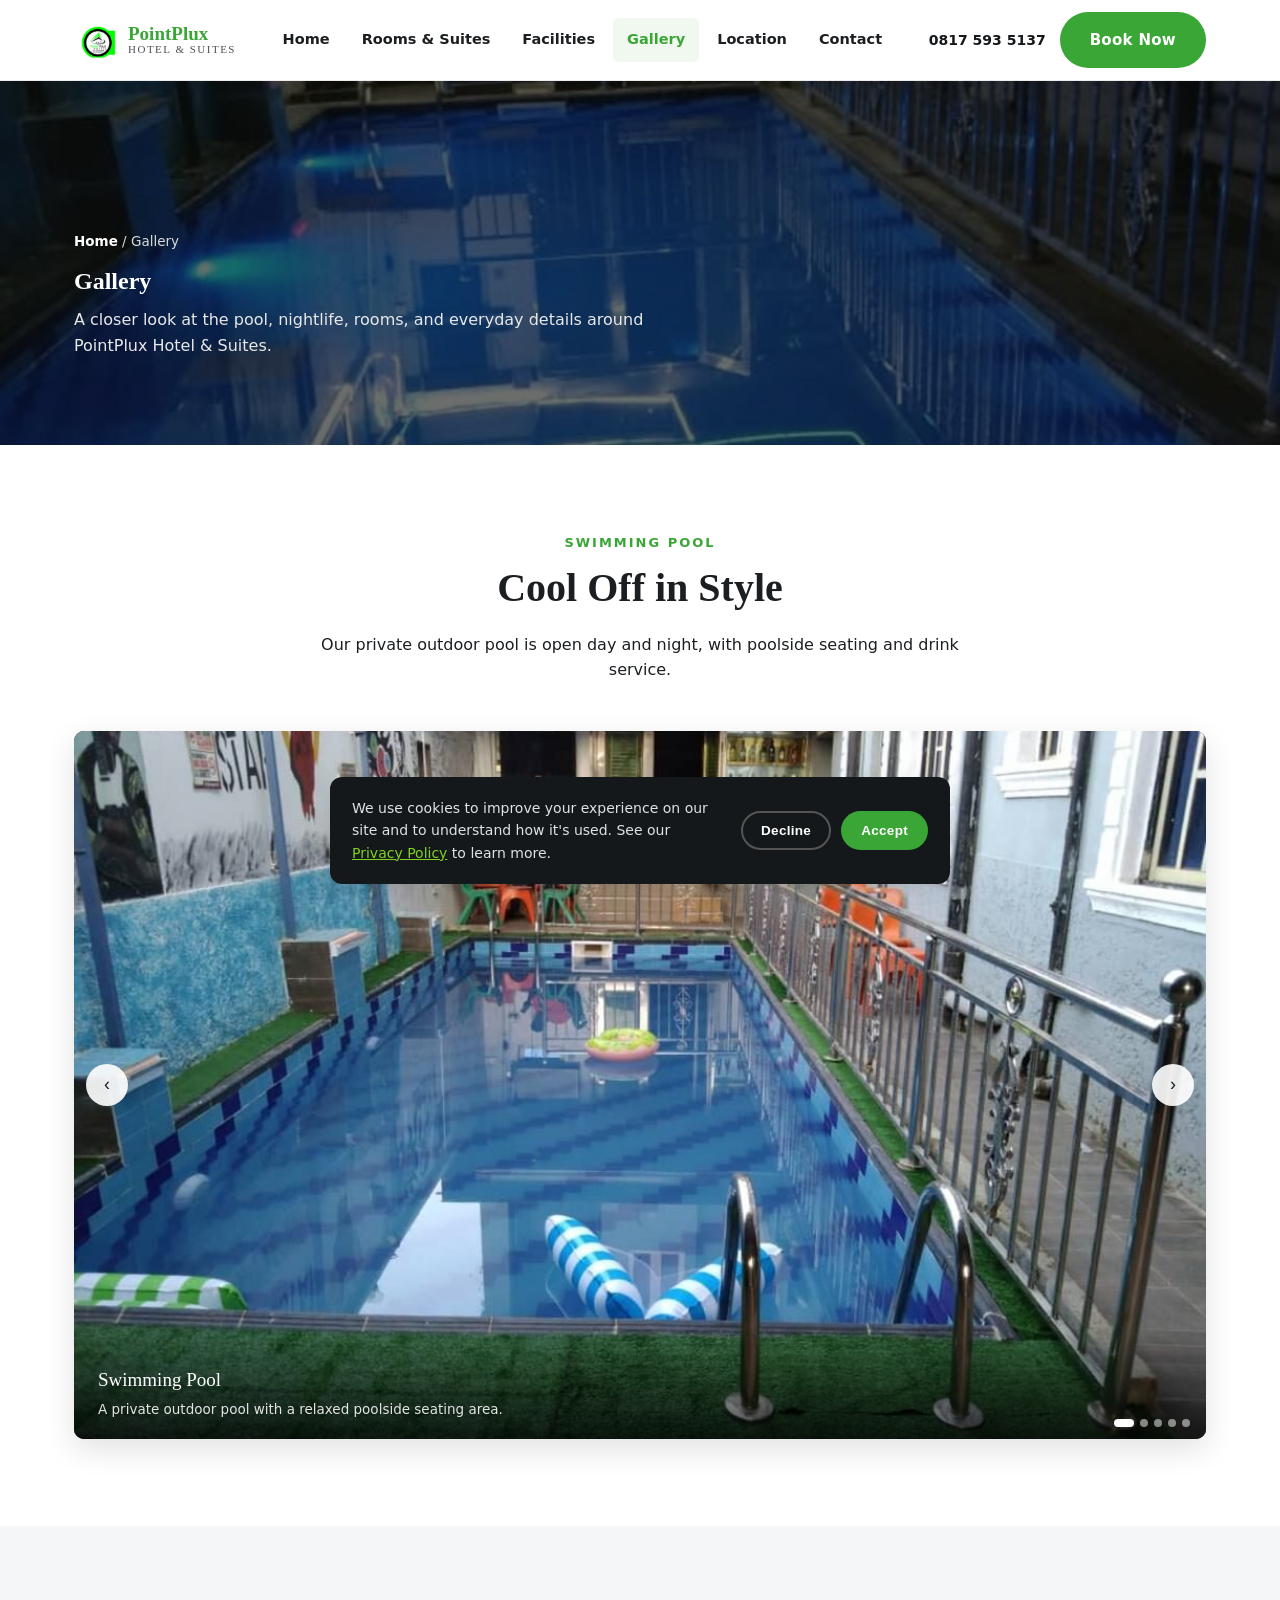
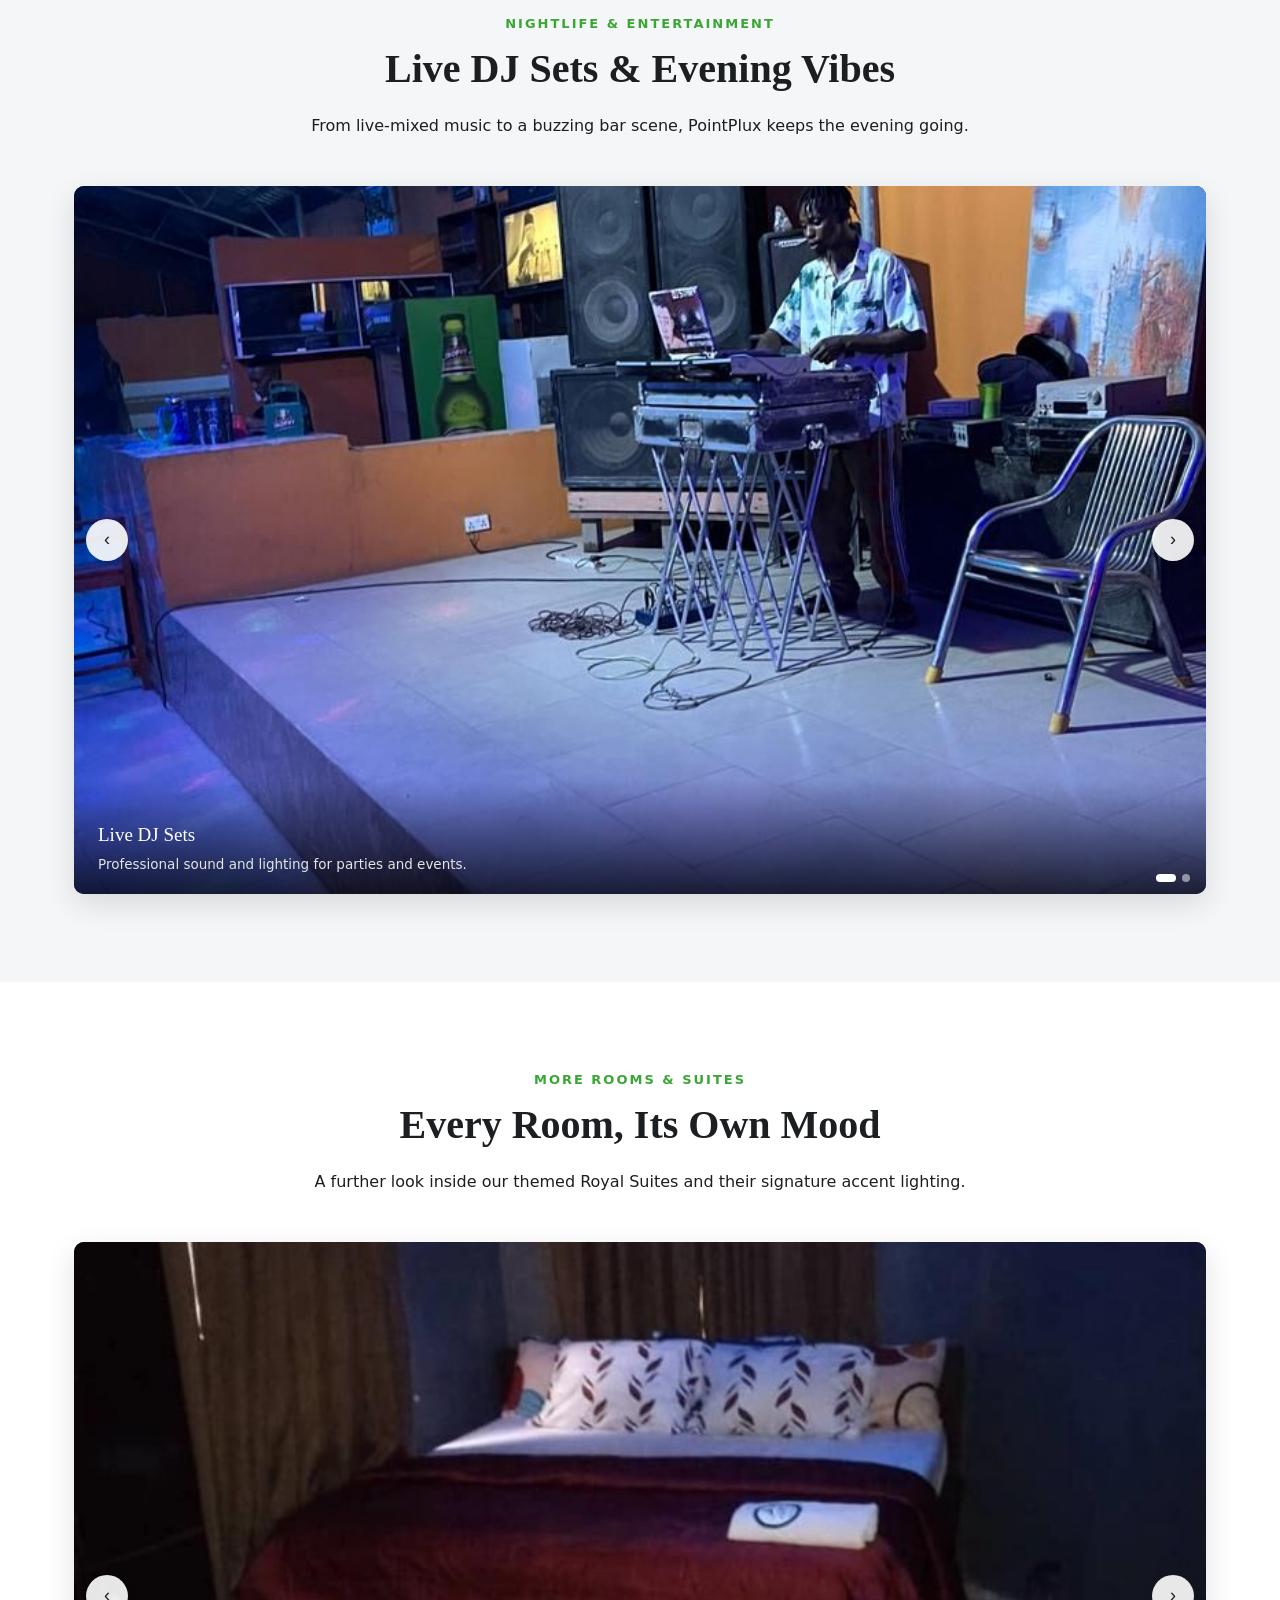
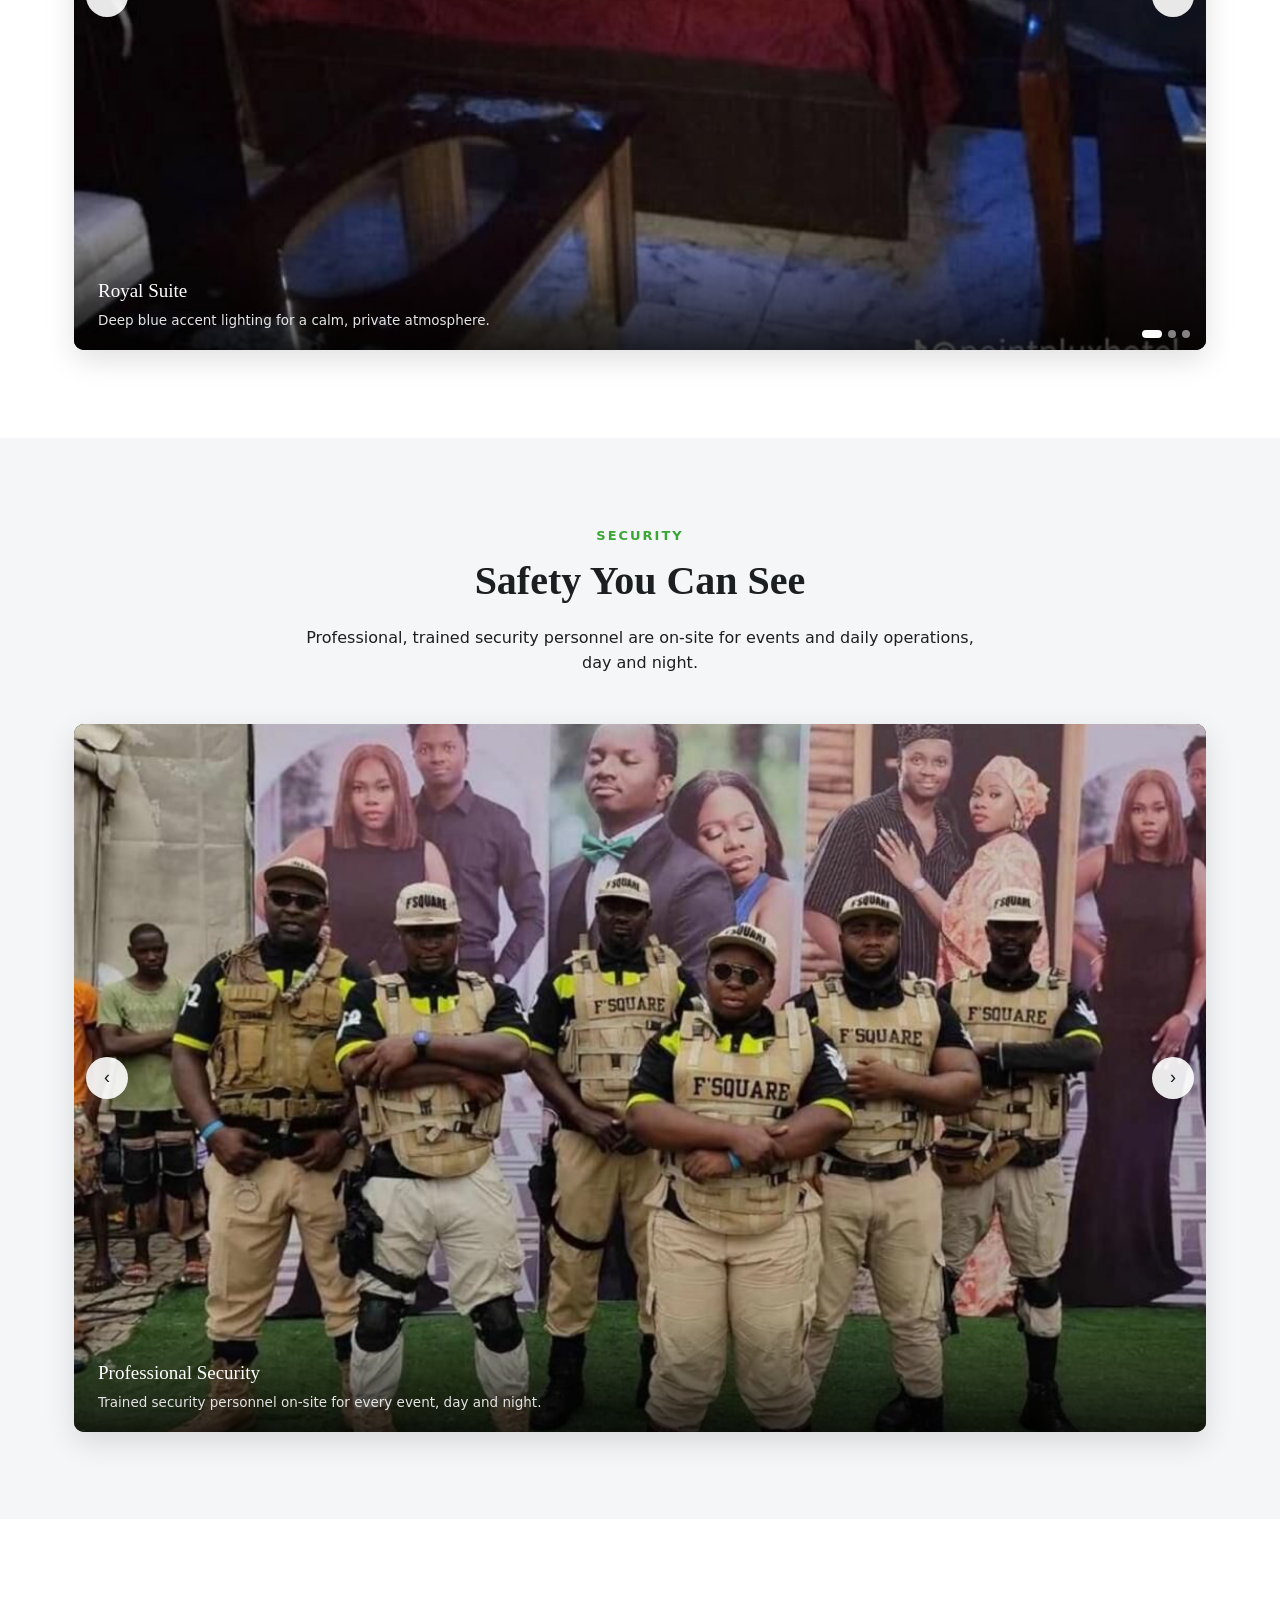
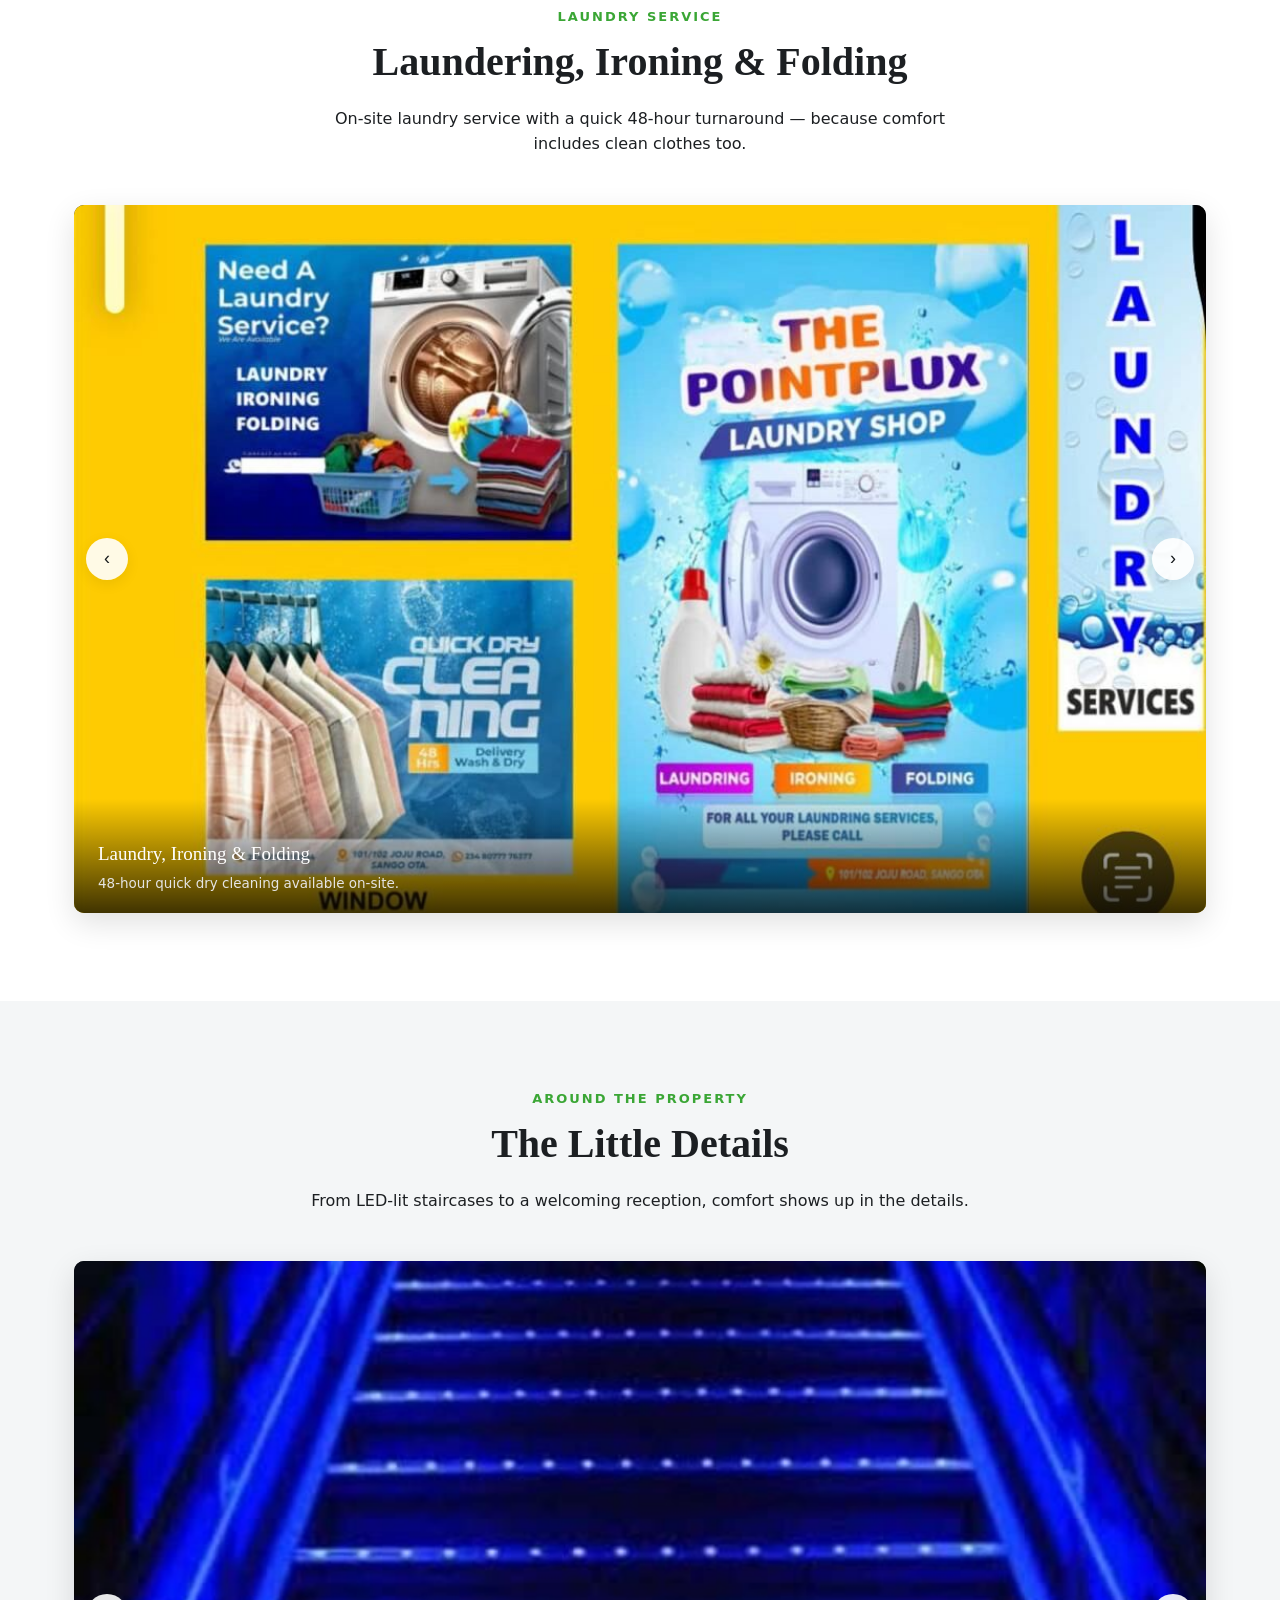
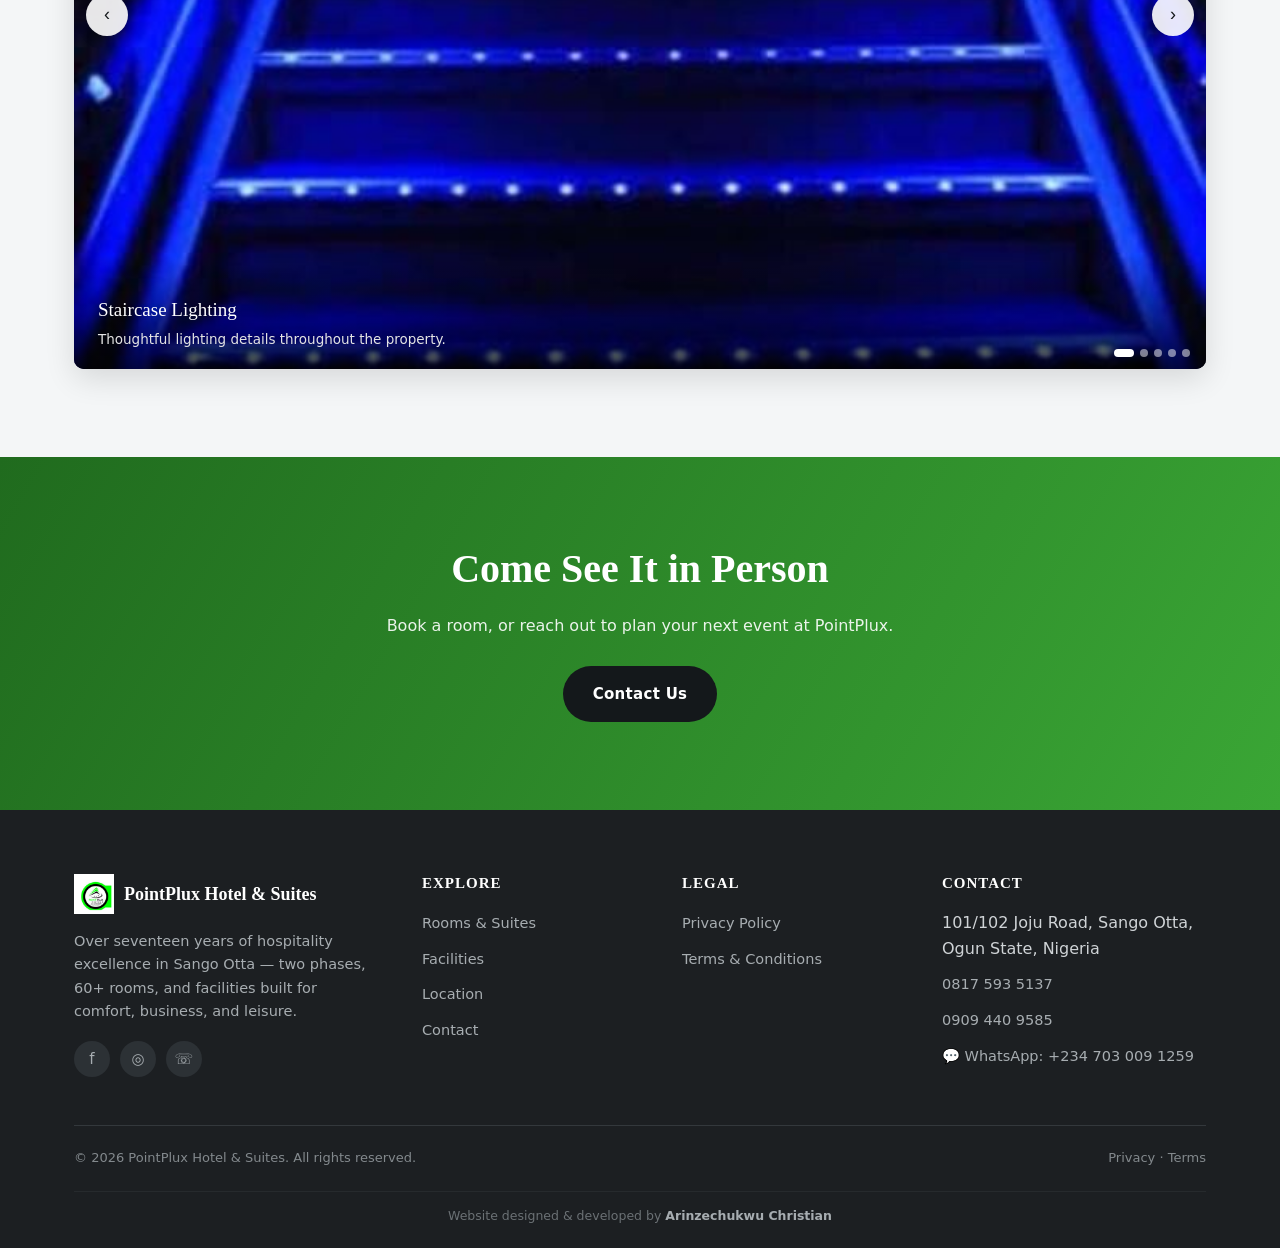
<file: gallery.html>
<!DOCTYPE html>
<html lang="en">
<head>
<meta charset="UTF-8">
  <meta name="viewport" content="width=device-width, initial-scale=1.0">
  <title>Gallery | PointPlux Hotel & Suites, Sango Otta</title>
  <meta name="description" content="See the PointPlux Hotel & Suites swimming pool, nightlife, rooms, security, laundry service, and more in our photo gallery.">
  <link rel="canonical" href="https://www.pointpluxhotel.com/gallery.html">

  <!-- Favicons -->
  <link rel="icon" type="image/x-icon" href="images/icons/favicon.ico">
  <link rel="icon" type="image/png" sizes="16x16" href="images/icons/favicon-16x16.png">
  <link rel="icon" type="image/png" sizes="32x32" href="images/icons/favicon-32x32.png">
  <link rel="icon" type="image/png" sizes="48x48" href="images/icons/favicon-48x48.png">
  <link rel="icon" type="image/png" sizes="96x96" href="images/icons/favicon-96x96.png">
  <link rel="apple-touch-icon" sizes="180x180" href="images/icons/apple-touch-icon.png">
  <link rel="icon" type="image/png" sizes="192x192" href="images/icons/android-chrome-192x192.png">
  <link rel="icon" type="image/png" sizes="512x512" href="images/icons/android-chrome-512x512.png">
  <link rel="manifest" href="site.webmanifest">
  <meta name="theme-color" content="#3aa635">

  <!-- Open Graph / social sharing -->
  <meta property="og:type" content="website">
  <meta property="og:title" content="Gallery | PointPlux Hotel & Suites, Sango Otta">
  <meta property="og:description" content="See the PointPlux Hotel & Suites swimming pool, nightlife, rooms, security, laundry service, and more in our photo gallery.">
  <meta property="og:image" content="https://www.pointpluxhotel.com/images/icons/og-image.jpg">
  <meta property="og:url" content="https://www.pointpluxhotel.com/gallery.html">
  <meta property="og:site_name" content="PointPlux Hotel & Suites">
  <meta name="twitter:card" content="summary_large_image">
  <meta name="twitter:title" content="Gallery | PointPlux Hotel & Suites, Sango Otta">
  <meta name="twitter:description" content="See the PointPlux Hotel & Suites swimming pool, nightlife, rooms, security, laundry service, and more in our photo gallery.">
  <meta name="twitter:image" content="https://www.pointpluxhotel.com/images/icons/og-image.jpg">

  <link rel="stylesheet" href="css/style.css">
  <!--
    Google Analytics (GA4) is wired up in js/ga.js and js/main.js.
    It only fires after the visitor accepts the cookie banner.
    Swap the placeholder ID in js/ga.js for your real GA4 Measurement ID.
  -->
  <script src="js/ga.js" defer></script>

</head>
<body>
  <div class="page-loader" aria-hidden="true"><div class="ring"></div></div>
  <a class="skip-link" href="#main-content">Skip to main content</a>
  <header class="site-header">
    <div class="nav-wrap">
      <a href="index.html" class="brand">
        <img src="images/icons/logo-master.png" alt="PointPlux Hotel & Suites logo" width="44" height="44">
        <span class="brand-text"><strong>PointPlux</strong><span>Hotel &amp; Suites</span></span>
      </a>
      <nav class="main-nav" aria-label="Primary">
        <a href="index.html">Home</a>
        <a href="rooms.html">Rooms & Suites</a>
        <a href="facilities.html">Facilities</a>
        <a href="gallery.html" aria-current="page">Gallery</a>
        <a href="location.html">Location</a>
        <a href="contact.html">Contact</a>
      </nav>
      <div class="nav-cta">
        <a class="nav-phone" href="tel:+2348175935137">0817 593 5137</a>
        <a class="btn btn-primary" href="https://wa.me/2347030091259?text=Hi%20PointPlux%20Hotel%2C%20I%E2%80%99d%20like%20to%20book%20a%20room.%20Could%20you%20help%20me%20check%20availability%3F" target="_blank" rel="noopener">Book Now</a>
        <button class="nav-toggle" aria-label="Toggle navigation menu" aria-expanded="false">
          <span></span><span></span><span></span>
        </button>
      </div>
    </div>
  </header>
  <main id="main-content">

<section class="page-hero" style="background-image:url('images/gallery/pool-night-blue.jpg');">
  <div class="container">
    <div class="breadcrumb"><a href="index.html">Home</a> / Gallery</div>
    <h1 style="color:#fff;">Gallery</h1>
    <p style="max-width:620px;color:#e8e8e8;">A closer look at the pool, nightlife, rooms, and everyday details around PointPlux Hotel &amp; Suites.</p>
  </div>
</section>

<section>
  <div class="container">
    <div class="section-head center reveal">
      <span class="eyebrow">Swimming Pool</span>
      <h2 class="section-title">Cool Off in Style</h2>
      <p>Our private outdoor pool is open day and night, with poolside seating and drink service.</p>
    </div>
    
    <div class="carousel reveal-img" id="pool-carousel">
      <div class="carousel-track">
    <div class="carousel-slide">
      <img src="images/gallery/pool-day-empty.jpg" alt="PointPlux Hotel outdoor swimming pool by day, calm water with pool floats" loading="lazy">
      <div class="carousel-caption"><div class="cap-title">Swimming Pool</div><div class="cap-desc">A private outdoor pool with a relaxed poolside seating area.</div></div>
    </div>
    <div class="carousel-slide">
      <img src="images/gallery/pool-day-guests.jpg" alt="Guests relaxing in the PointPlux Hotel swimming pool on inflatable floats" loading="lazy">
      <div class="carousel-caption"><div class="cap-title">Poolside Relaxation</div><div class="cap-desc">Cool off and unwind with friends and family.</div></div>
    </div>
    <div class="carousel-slide">
      <img src="images/gallery/pool-night-blue.jpg" alt="PointPlux Hotel swimming pool lit in blue at night" loading="lazy">
      <div class="carousel-caption"><div class="cap-title">Pool by Night</div><div class="cap-desc">The pool transforms with mood lighting after dark.</div></div>
    </div>
    <div class="carousel-slide">
      <img src="images/gallery/pool-night-purple.jpg" alt="PointPlux Hotel swimming pool lit in purple at night beside the Rockstar lounge wall" loading="lazy">
      <div class="carousel-caption"><div class="cap-title">Evening Ambience</div><div class="cap-desc">A vibrant night-time setting for a swim and a drink.</div></div>
    </div>
    <div class="carousel-slide">
      <img src="images/gallery/pool-poolside-guests.jpg" alt="Guests enjoying drinks poolside at PointPlux Hotel" loading="lazy">
      <div class="carousel-caption"><div class="cap-title">Poolside Service</div><div class="cap-desc">Drinks and refreshments served right at the water’s edge.</div></div>
    </div></div>
      <button class="carousel-arrow prev" type="button" aria-label="Previous photo">&#8249;</button>
      <button class="carousel-arrow next" type="button" aria-label="Next photo">&#8250;</button>
      <div class="carousel-dots"></div>
    </div>
  </div>
</section>

<section class="section-alt">
  <div class="container">
    <div class="section-head center reveal">
      <span class="eyebrow">Nightlife &amp; Entertainment</span>
      <h2 class="section-title">Live DJ Sets &amp; Evening Vibes</h2>
      <p>From live-mixed music to a buzzing bar scene, PointPlux keeps the evening going.</p>
    </div>
    
    <div class="carousel reveal-img" id="nightlife-carousel">
      <div class="carousel-track">
    <div class="carousel-slide">
      <img src="images/gallery/dj-nightlife-setup.jpg" alt="DJ booth and sound system set up at PointPlux Hotel for a live event" loading="lazy">
      <div class="carousel-caption"><div class="cap-title">Live DJ Sets</div><div class="cap-desc">Professional sound and lighting for parties and events.</div></div>
    </div>
    <div class="carousel-slide">
      <img src="images/gallery/workmans-bar-night.jpg" alt="PointPlux Workman’s Bar signage lit up at night with guests socialising" loading="lazy">
      <div class="carousel-caption"><div class="cap-title">Workman's Bar at Night</div><div class="cap-desc">The bar comes alive in the evening with music and good company.</div></div>
    </div></div>
      <button class="carousel-arrow prev" type="button" aria-label="Previous photo">&#8249;</button>
      <button class="carousel-arrow next" type="button" aria-label="Next photo">&#8250;</button>
      <div class="carousel-dots"></div>
    </div>
  </div>
</section>

<section>
  <div class="container">
    <div class="section-head center reveal">
      <span class="eyebrow">More Rooms &amp; Suites</span>
      <h2 class="section-title">Every Room, Its Own Mood</h2>
      <p>A further look inside our themed Royal Suites and their signature accent lighting.</p>
    </div>
    
    <div class="carousel reveal-img" id="rooms-extra-carousel">
      <div class="carousel-track">
    <div class="carousel-slide">
      <img src="images/gallery/room-blue-dark.jpg" alt="PointPlux Hotel Royal Suite bedroom with blue mood lighting and striped bedspread" loading="lazy">
      <div class="carousel-caption"><div class="cap-title">Royal Suite</div><div class="cap-desc">Deep blue accent lighting for a calm, private atmosphere.</div></div>
    </div>
    <div class="carousel-slide">
      <img src="images/gallery/room-flag-bedspread.jpg" alt="PointPlux Hotel room with America-themed striped bedspread under blue lighting" loading="lazy">
      <div class="carousel-caption"><div class="cap-title">America Suite</div><div class="cap-desc">One of our themed Royal Suites, finished with custom bedding.</div></div>
    </div>
    <div class="carousel-slide">
      <img src="images/gallery/room-all-blue.jpg" alt="PointPlux Hotel room bathed entirely in blue mood lighting" loading="lazy">
      <div class="carousel-caption"><div class="cap-title">Mood Lighting</div><div class="cap-desc">Every room is finished with atmospheric accent lighting.</div></div>
    </div></div>
      <button class="carousel-arrow prev" type="button" aria-label="Previous photo">&#8249;</button>
      <button class="carousel-arrow next" type="button" aria-label="Next photo">&#8250;</button>
      <div class="carousel-dots"></div>
    </div>
  </div>
</section>

<section class="section-alt">
  <div class="container">
    <div class="section-head center reveal">
      <span class="eyebrow">Security</span>
      <h2 class="section-title">Safety You Can See</h2>
      <p>Professional, trained security personnel are on-site for events and daily operations, day and night.</p>
    </div>
    
    <div class="carousel reveal-img" id="security-carousel">
      <div class="carousel-track">
    <div class="carousel-slide">
      <img src="images/gallery/security-team.jpg" alt="PointPlux Hotel security team in tactical gear on duty at an event" loading="lazy">
      <div class="carousel-caption"><div class="cap-title">Professional Security</div><div class="cap-desc">Trained security personnel on-site for every event, day and night.</div></div>
    </div></div>
      <button class="carousel-arrow prev" type="button" aria-label="Previous photo">&#8249;</button>
      <button class="carousel-arrow next" type="button" aria-label="Next photo">&#8250;</button>
      <div class="carousel-dots"></div>
    </div>
  </div>
</section>

<section>
  <div class="container">
    <div class="section-head center reveal">
      <span class="eyebrow">Laundry Service</span>
      <h2 class="section-title">Laundering, Ironing &amp; Folding</h2>
      <p>On-site laundry service with a quick 48-hour turnaround — because comfort includes clean clothes too.</p>
    </div>
    
    <div class="carousel reveal-img" id="laundry-carousel">
      <div class="carousel-track">
    <div class="carousel-slide">
      <img src="images/gallery/laundry-service-flyer.jpg" alt="PointPlux Laundry Shop service graphic listing laundering, ironing, and folding" loading="lazy">
      <div class="carousel-caption"><div class="cap-title">Laundry, Ironing & Folding</div><div class="cap-desc">48-hour quick dry cleaning available on-site.</div></div>
    </div></div>
      <button class="carousel-arrow prev" type="button" aria-label="Previous photo">&#8249;</button>
      <button class="carousel-arrow next" type="button" aria-label="Next photo">&#8250;</button>
      <div class="carousel-dots"></div>
    </div>
  </div>
</section>

<section class="section-alt">
  <div class="container">
    <div class="section-head center reveal">
      <span class="eyebrow">Around the Property</span>
      <h2 class="section-title">The Little Details</h2>
      <p>From LED-lit staircases to a welcoming reception, comfort shows up in the details.</p>
    </div>
    
    <div class="carousel reveal-img" id="property-carousel">
      <div class="carousel-track">
    <div class="carousel-slide">
      <img src="images/gallery/staircase-led.jpg" alt="PointPlux Hotel staircase lined with blue LED accent lighting" loading="lazy">
      <div class="carousel-caption"><div class="cap-title">Staircase Lighting</div><div class="cap-desc">Thoughtful lighting details throughout the property.</div></div>
    </div>
    <div class="carousel-slide">
      <img src="images/gallery/reception-portraits.jpg" alt="PointPlux Hotel reception area with framed portraits, TV, and seating" loading="lazy">
      <div class="carousel-caption"><div class="cap-title">Reception Area</div><div class="cap-desc">A warm, attended reception ready to welcome guests.</div></div>
    </div>
    <div class="carousel-slide">
      <img src="images/gallery/phase2-balcony-view.jpg" alt="PointPlux Hotel Phase 2 balcony exterior with international flags" loading="lazy">
      <div class="carousel-caption"><div class="cap-title">Phase 2 Balcony</div><div class="cap-desc">Balcony views over the Phase 2 building.</div></div>
    </div>
    <div class="carousel-slide">
      <img src="images/gallery/phase2-flag-exterior.jpg" alt="PointPlux Hotel Phase 2 exterior with the Nigerian flag flying" loading="lazy">
      <div class="carousel-caption"><div class="cap-title">Phase 2 Exterior</div><div class="cap-desc">A closer look at the Phase 2 frontage.</div></div>
    </div>
    <div class="carousel-slide">
      <img src="images/gallery/phase1-exterior-street.jpg" alt="Street view of the PointPlux Hotel Phase 1 building signage" loading="lazy">
      <div class="carousel-caption"><div class="cap-title">Phase 1 Street View</div><div class="cap-desc">The Point Plux Hotel & Suites Phase 1 building from Joju Road.</div></div>
    </div></div>
      <button class="carousel-arrow prev" type="button" aria-label="Previous photo">&#8249;</button>
      <button class="carousel-arrow next" type="button" aria-label="Next photo">&#8250;</button>
      <div class="carousel-dots"></div>
    </div>
  </div>
</section>

<section class="cta-band">
  <div class="container">
    <h2 class="section-title">Come See It in Person</h2>
    <p>Book a room, or reach out to plan your next event at PointPlux.</p>
    <a class="btn btn-dark" href="contact.html">Contact Us</a>
  </div>
</section>

  </main>
  <footer class="site-footer">
    <div class="container">
      <div class="footer-grid">
        <div>
          <div class="footer-brand">
            <img src="images/icons/logo-master.png" alt="PointPlux Hotel & Suites logo" width="40" height="40">
            <strong>PointPlux Hotel &amp; Suites</strong>
          </div>
          <p>Over seventeen years of hospitality excellence in Sango Otta — two phases, 60+ rooms, and facilities built for comfort, business, and leisure.</p>
          <div class="social-row">
            <a href="#" aria-label="Facebook">f</a>
            <a href="#" aria-label="Instagram">◎</a>
            <a href="https://wa.me/2347030091259?text=Hi%20PointPlux%20Hotel%2C%20I%20have%20an%20enquiry." target="_blank" rel="noopener" aria-label="Chat with us on WhatsApp">☏</a>
          </div>
        </div>
        <div>
          <h4>Explore</h4>
          <ul>
            <li><a href="rooms.html">Rooms &amp; Suites</a></li>
            <li><a href="facilities.html">Facilities</a></li>
            <li><a href="location.html">Location</a></li>
            <li><a href="contact.html">Contact</a></li>
          </ul>
        </div>
        <div>
          <h4>Legal</h4>
          <ul>
            <li><a href="privacy-policy.html">Privacy Policy</a></li>
            <li><a href="terms-and-conditions.html">Terms &amp; Conditions</a></li>
          </ul>
        </div>
        <div>
          <h4>Contact</h4>
          <ul>
            <li>101/102 Joju Road, Sango Otta,<br>Ogun State, Nigeria</li>
            <li><a href="tel:+2348175935137">0817 593 5137</a></li>
            <li><a href="tel:+2349094409585">0909 440 9585</a></li>
            <li><a href="https://wa.me/2347030091259?text=Hi%20PointPlux%20Hotel%2C%20I%20have%20an%20enquiry." target="_blank" rel="noopener">💬 WhatsApp: +234 703 009 1259</a></li>
          </ul>
        </div>
      </div>
      <div class="footer-bottom">
        <span>&copy; <span id="year"></span> PointPlux Hotel &amp; Suites. All rights reserved.</span>
        <span><a href="privacy-policy.html">Privacy</a> &middot; <a href="terms-and-conditions.html">Terms</a></span>
      </div>
      <div class="developer-credit">
        Website designed &amp; developed by <strong>Arinzechukwu Christian</strong>
      </div>
    </div>
  </footer>
  <script>document.getElementById('year').textContent = new Date().getFullYear();</script>
  <div class="sticky-mobile-cta">
    <a class="call" href="tel:+2348175935137">📞 Call Now</a>
    <a class="enquire" href="https://wa.me/2347030091259?text=Hi%20PointPlux%20Hotel%2C%20I%20have%20an%20enquiry." target="_blank" rel="noopener">💬 WhatsApp Us</a>
  </div>
  <div class="cookie-banner" role="dialog" aria-label="Cookie consent">
    <p>We use cookies to improve your experience on our site and to understand how it's used. See our <a href="privacy-policy.html" style="color:#7ed321;text-decoration:underline;">Privacy Policy</a> to learn more.</p>
    <div class="cookie-actions">
      <button class="btn btn-outline" data-cookie="decline" style="border-color:#555;color:#fff;">Decline</button>
      <button class="btn btn-primary" data-cookie="accept">Accept</button>
    </div>
  </div>
  <script src="js/main.js" defer></script>
</body>
</html>
</file>
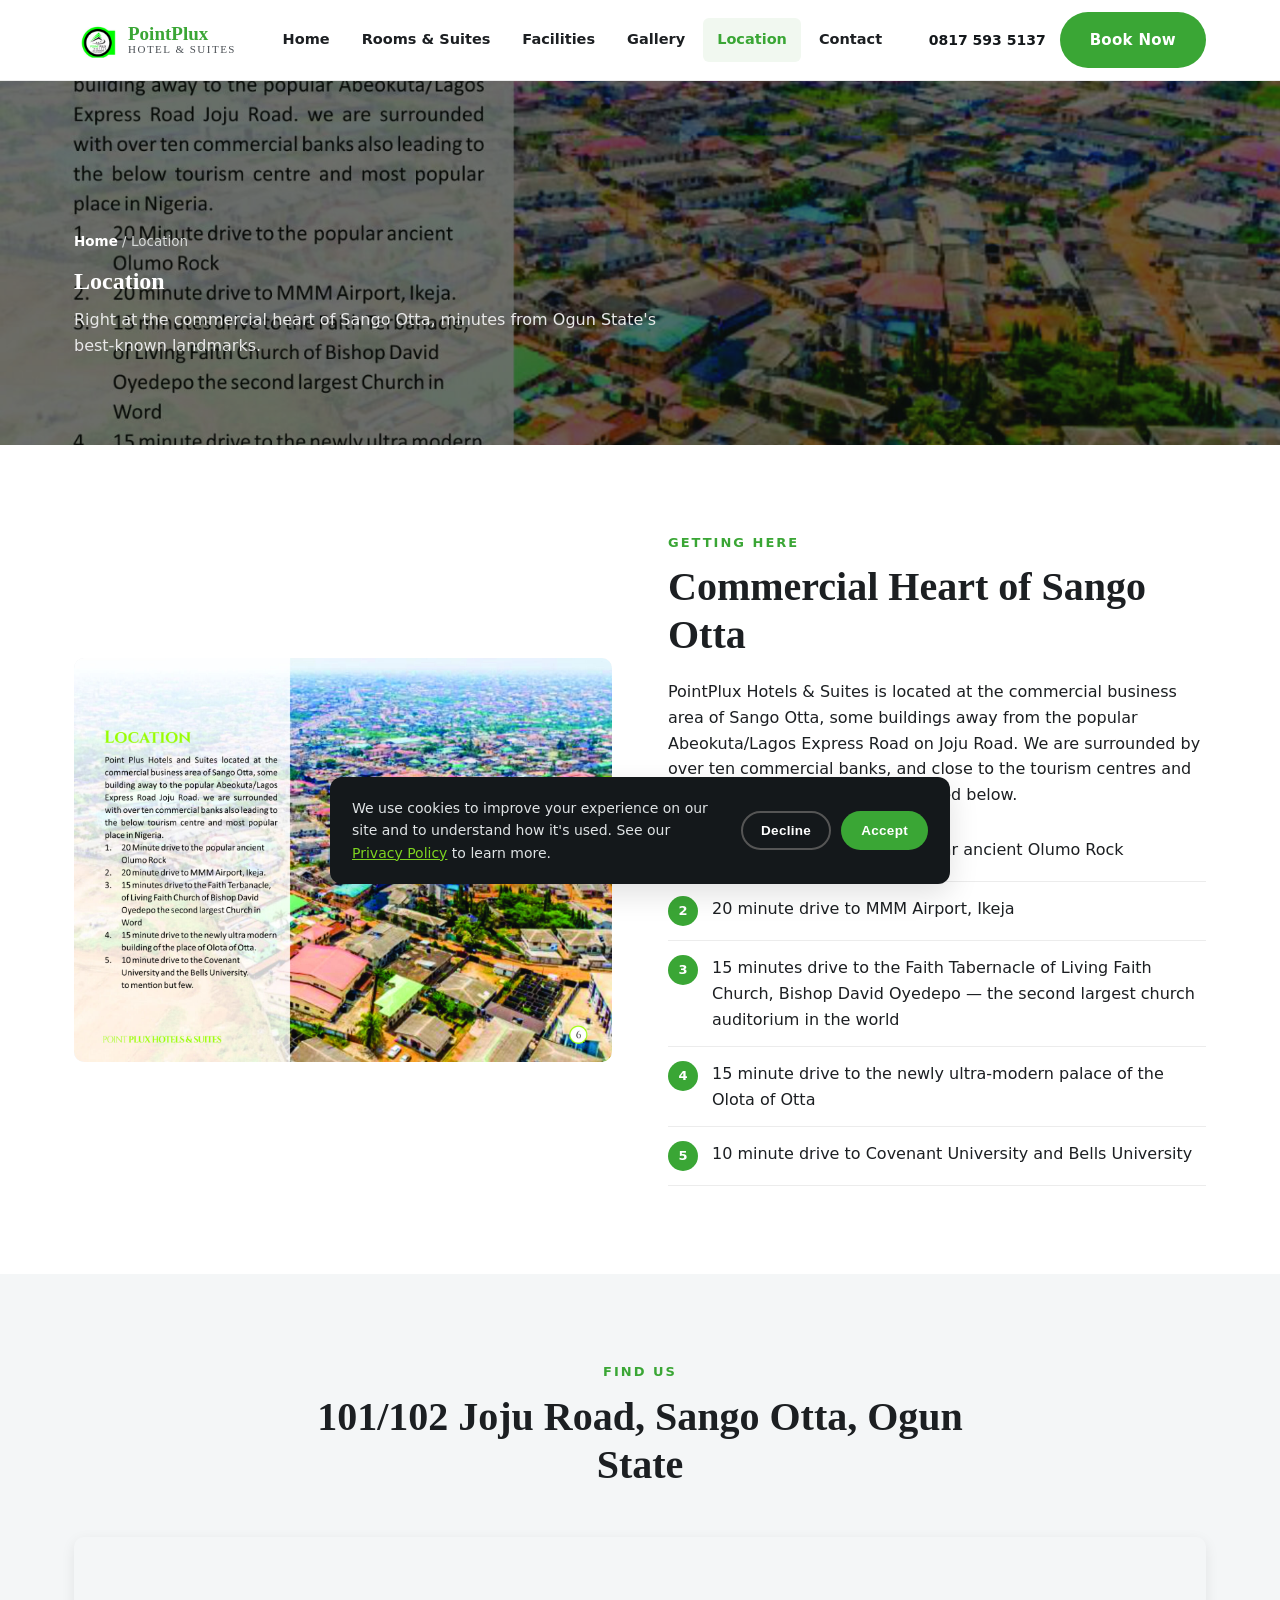
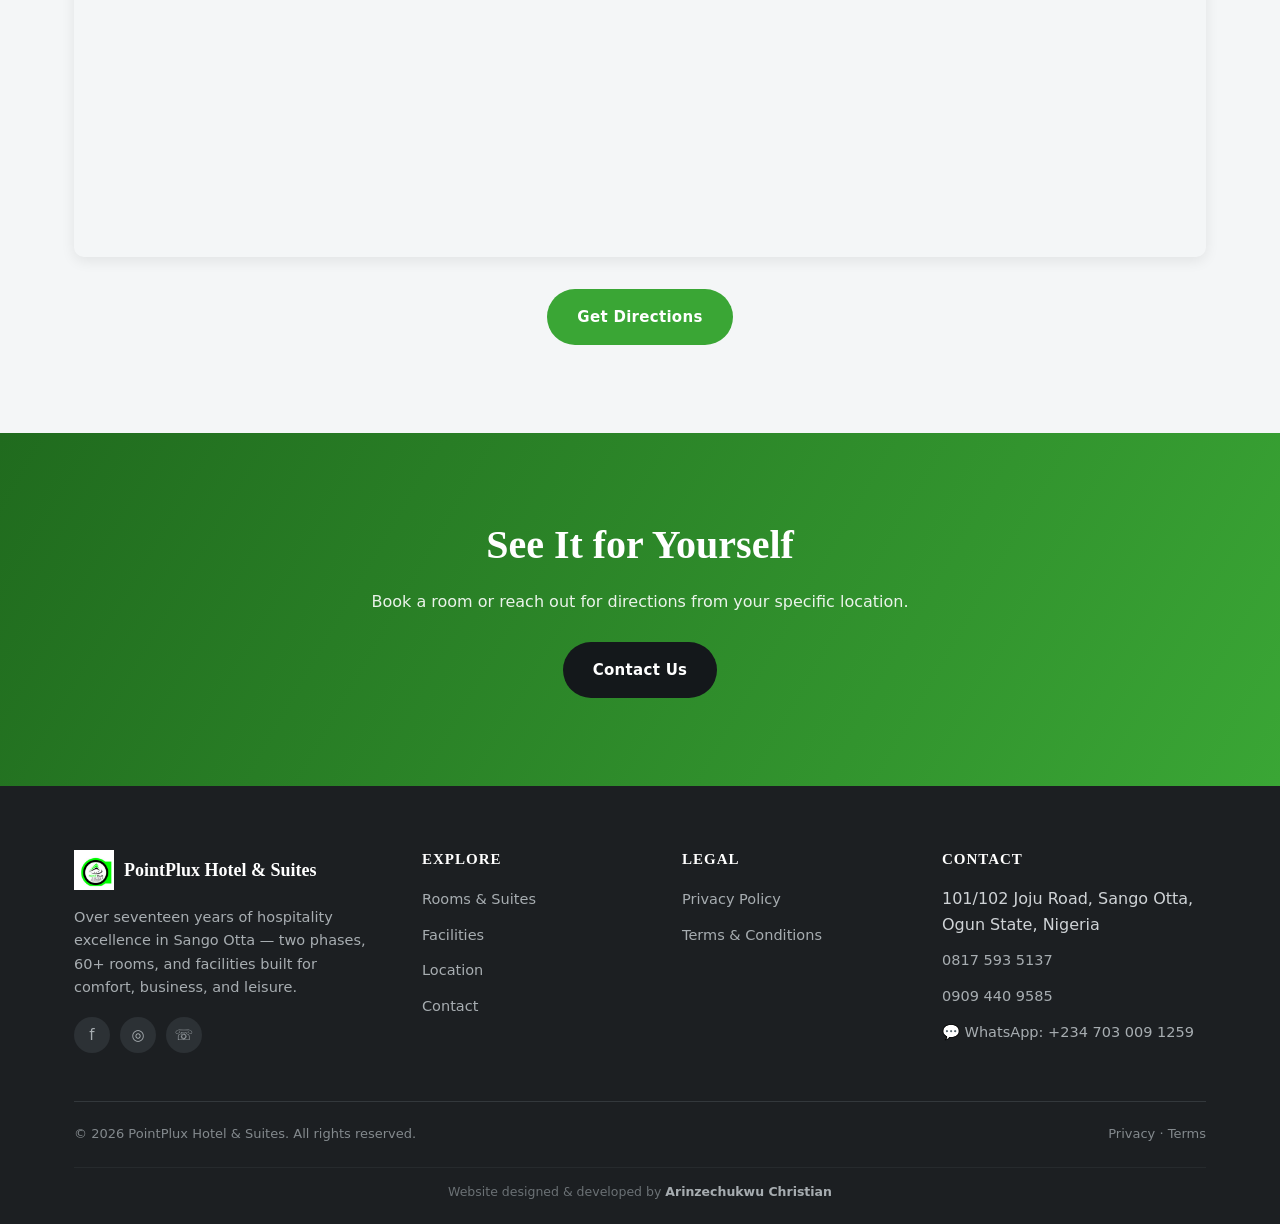
<file: location.html>
<!DOCTYPE html>
<html lang="en">
<head>
<meta charset="UTF-8">
  <meta name="viewport" content="width=device-width, initial-scale=1.0">
  <title>Location | PointPlux Hotel & Suites, Joju Road, Sango Otta</title>
  <meta name="description" content="PointPlux Hotel & Suites is located on Joju Road, Sango Otta — minutes from Olumo Rock, MMM Airport, Covenant University, Bells University & more.">
  <link rel="canonical" href="https://www.pointpluxhotel.com/location.html">

  <!-- Favicons -->
  <link rel="icon" type="image/x-icon" href="images/icons/favicon.ico">
  <link rel="icon" type="image/png" sizes="16x16" href="images/icons/favicon-16x16.png">
  <link rel="icon" type="image/png" sizes="32x32" href="images/icons/favicon-32x32.png">
  <link rel="icon" type="image/png" sizes="48x48" href="images/icons/favicon-48x48.png">
  <link rel="icon" type="image/png" sizes="96x96" href="images/icons/favicon-96x96.png">
  <link rel="apple-touch-icon" sizes="180x180" href="images/icons/apple-touch-icon.png">
  <link rel="icon" type="image/png" sizes="192x192" href="images/icons/android-chrome-192x192.png">
  <link rel="icon" type="image/png" sizes="512x512" href="images/icons/android-chrome-512x512.png">
  <link rel="manifest" href="site.webmanifest">
  <meta name="theme-color" content="#3aa635">

  <!-- Open Graph / social sharing -->
  <meta property="og:type" content="website">
  <meta property="og:title" content="Location | PointPlux Hotel & Suites, Joju Road, Sango Otta">
  <meta property="og:description" content="PointPlux Hotel & Suites is located on Joju Road, Sango Otta — minutes from Olumo Rock, MMM Airport, Covenant University, Bells University & more.">
  <meta property="og:image" content="https://www.pointpluxhotel.com/images/icons/og-image.jpg">
  <meta property="og:url" content="https://www.pointpluxhotel.com/location.html">
  <meta property="og:site_name" content="PointPlux Hotel & Suites">
  <meta name="twitter:card" content="summary_large_image">
  <meta name="twitter:title" content="Location | PointPlux Hotel & Suites, Joju Road, Sango Otta">
  <meta name="twitter:description" content="PointPlux Hotel & Suites is located on Joju Road, Sango Otta — minutes from Olumo Rock, MMM Airport, Covenant University, Bells University & more.">
  <meta name="twitter:image" content="https://www.pointpluxhotel.com/images/icons/og-image.jpg">

  <link rel="stylesheet" href="css/style.css">
  <!--
    Google Analytics (GA4) is wired up in js/ga.js and js/main.js.
    It only fires after the visitor accepts the cookie banner.
    Swap the placeholder ID in js/ga.js for your real GA4 Measurement ID.
  -->
  <script src="js/ga.js" defer></script>

</head>
<body>
  <div class="page-loader" aria-hidden="true"><div class="ring"></div></div>
  <a class="skip-link" href="#main-content">Skip to main content</a>
  <header class="site-header">
    <div class="nav-wrap">
      <a href="index.html" class="brand">
        <img src="images/icons/logo-master.png" alt="PointPlux Hotel & Suites logo" width="44" height="44">
        <span class="brand-text"><strong>PointPlux</strong><span>Hotel &amp; Suites</span></span>
      </a>
      <nav class="main-nav" aria-label="Primary">
        <a href="index.html">Home</a>
        <a href="rooms.html">Rooms & Suites</a>
        <a href="facilities.html">Facilities</a>
        <a href="gallery.html">Gallery</a>
        <a href="location.html" aria-current="page">Location</a>
        <a href="contact.html">Contact</a>
      </nav>
      <div class="nav-cta">
        <a class="nav-phone" href="tel:+2348175935137">0817 593 5137</a>
        <a class="btn btn-primary" href="https://wa.me/2347030091259?text=Hi%20PointPlux%20Hotel%2C%20I%E2%80%99d%20like%20to%20book%20a%20room.%20Could%20you%20help%20me%20check%20availability%3F" target="_blank" rel="noopener">Book Now</a>
        <button class="nav-toggle" aria-label="Toggle navigation menu" aria-expanded="false">
          <span></span><span></span><span></span>
        </button>
      </div>
    </div>
  </header>
  <main id="main-content">

<section class="page-hero" style="background-image:url('images/optimized/location-aerial.jpg');">
  <div class="container">
    <div class="breadcrumb"><a href="index.html">Home</a> / Location</div>
    <h1 style="color:#fff;">Location</h1>
    <p style="max-width:620px;color:#e8e8e8;">Right at the commercial heart of Sango Otta, minutes from Ogun State's best-known landmarks.</p>
  </div>
</section>

<section>
  <div class="container split">
    <div class="img-loading-wrap reveal-img" style="border-radius:10px;">
      <img src="images/optimized/location-aerial.jpg" alt="Aerial view of Sango Otta showing the commercial area surrounding PointPlux Hotel" loading="lazy" width="1600" height="1200">
      <div class="skeleton" style="aspect-ratio:4/3;"></div>
    </div>
    <div>
      <span class="eyebrow">Getting Here</span>
      <h2 class="section-title">Commercial Heart of Sango Otta</h2>
      <p>PointPlux Hotels &amp; Suites is located at the commercial business area of Sango Otta, some buildings away from the popular Abeokuta/Lagos Express Road on Joju Road. We are surrounded by over ten commercial banks, and close to the tourism centres and most popular places in Nigeria listed below.</p>
      <ul class="location-list">
        <li><span class="dot">1</span><span>20 minute drive to the popular ancient Olumo Rock</span></li>
        <li><span class="dot">2</span><span>20 minute drive to MMM Airport, Ikeja</span></li>
        <li><span class="dot">3</span><span>15 minutes drive to the Faith Tabernacle of Living Faith Church, Bishop David Oyedepo — the second largest church auditorium in the world</span></li>
        <li><span class="dot">4</span><span>15 minute drive to the newly ultra-modern palace of the Olota of Otta</span></li>
        <li><span class="dot">5</span><span>10 minute drive to Covenant University and Bells University</span></li>
      </ul>
    </div>
  </div>
</section>

<section class="section-alt">
  <div class="container">
    <div class="section-head center reveal">
      <span class="eyebrow">Find Us</span>
      <h2 class="section-title">101/102 Joju Road, Sango Otta, Ogun State</h2>
    </div>
    <iframe class="map-embed" title="Map showing PointPlux Hotel & Suites location on Joju Road, Sango Otta"
      src="https://www.google.com/maps?q=Joju+Road,+Sango+Otta,+Ogun+State,+Nigeria&output=embed"
      loading="lazy" referrerpolicy="no-referrer-when-downgrade"></iframe>
    <div class="text-center" style="margin-top:24px;">
      <a class="btn btn-primary" href="https://www.google.com/maps?q=Joju+Road,+Sango+Otta,+Ogun+State,+Nigeria" target="_blank" rel="noopener">Get Directions</a>
    </div>
  </div>
</section>

<section class="cta-band">
  <div class="container">
    <h2 class="section-title">See It for Yourself</h2>
    <p>Book a room or reach out for directions from your specific location.</p>
    <a class="btn btn-dark" href="contact.html">Contact Us</a>
  </div>
</section>

  </main>
  <footer class="site-footer">
    <div class="container">
      <div class="footer-grid">
        <div>
          <div class="footer-brand">
            <img src="images/icons/logo-master.png" alt="PointPlux Hotel & Suites logo" width="40" height="40">
            <strong>PointPlux Hotel &amp; Suites</strong>
          </div>
          <p>Over seventeen years of hospitality excellence in Sango Otta — two phases, 60+ rooms, and facilities built for comfort, business, and leisure.</p>
          <div class="social-row">
            <a href="#" aria-label="Facebook">f</a>
            <a href="#" aria-label="Instagram">◎</a>
            <a href="https://wa.me/2347030091259?text=Hi%20PointPlux%20Hotel%2C%20I%20have%20an%20enquiry." target="_blank" rel="noopener" aria-label="Chat with us on WhatsApp">☏</a>
          </div>
        </div>
        <div>
          <h4>Explore</h4>
          <ul>
            <li><a href="rooms.html">Rooms &amp; Suites</a></li>
            <li><a href="facilities.html">Facilities</a></li>
            <li><a href="location.html">Location</a></li>
            <li><a href="contact.html">Contact</a></li>
          </ul>
        </div>
        <div>
          <h4>Legal</h4>
          <ul>
            <li><a href="privacy-policy.html">Privacy Policy</a></li>
            <li><a href="terms-and-conditions.html">Terms &amp; Conditions</a></li>
          </ul>
        </div>
        <div>
          <h4>Contact</h4>
          <ul>
            <li>101/102 Joju Road, Sango Otta,<br>Ogun State, Nigeria</li>
            <li><a href="tel:+2348175935137">0817 593 5137</a></li>
            <li><a href="tel:+2349094409585">0909 440 9585</a></li>
            <li><a href="https://wa.me/2347030091259?text=Hi%20PointPlux%20Hotel%2C%20I%20have%20an%20enquiry." target="_blank" rel="noopener">💬 WhatsApp: +234 703 009 1259</a></li>
          </ul>
        </div>
      </div>
      <div class="footer-bottom">
        <span>&copy; <span id="year"></span> PointPlux Hotel &amp; Suites. All rights reserved.</span>
        <span><a href="privacy-policy.html">Privacy</a> &middot; <a href="terms-and-conditions.html">Terms</a></span>
      </div>
      <div class="developer-credit">
        Website designed &amp; developed by <strong>Arinzechukwu Christian</strong>
      </div>
    </div>
  </footer>
  <script>document.getElementById('year').textContent = new Date().getFullYear();</script>
  <div class="sticky-mobile-cta">
    <a class="call" href="tel:+2348175935137">📞 Call Now</a>
    <a class="enquire" href="https://wa.me/2347030091259?text=Hi%20PointPlux%20Hotel%2C%20I%20have%20an%20enquiry." target="_blank" rel="noopener">💬 WhatsApp Us</a>
  </div>
  <div class="cookie-banner" role="dialog" aria-label="Cookie consent">
    <p>We use cookies to improve your experience on our site and to understand how it's used. See our <a href="privacy-policy.html" style="color:#7ed321;text-decoration:underline;">Privacy Policy</a> to learn more.</p>
    <div class="cookie-actions">
      <button class="btn btn-outline" data-cookie="decline" style="border-color:#555;color:#fff;">Decline</button>
      <button class="btn btn-primary" data-cookie="accept">Accept</button>
    </div>
  </div>
  <script src="js/main.js" defer></script>
</body>
</html>
</file>
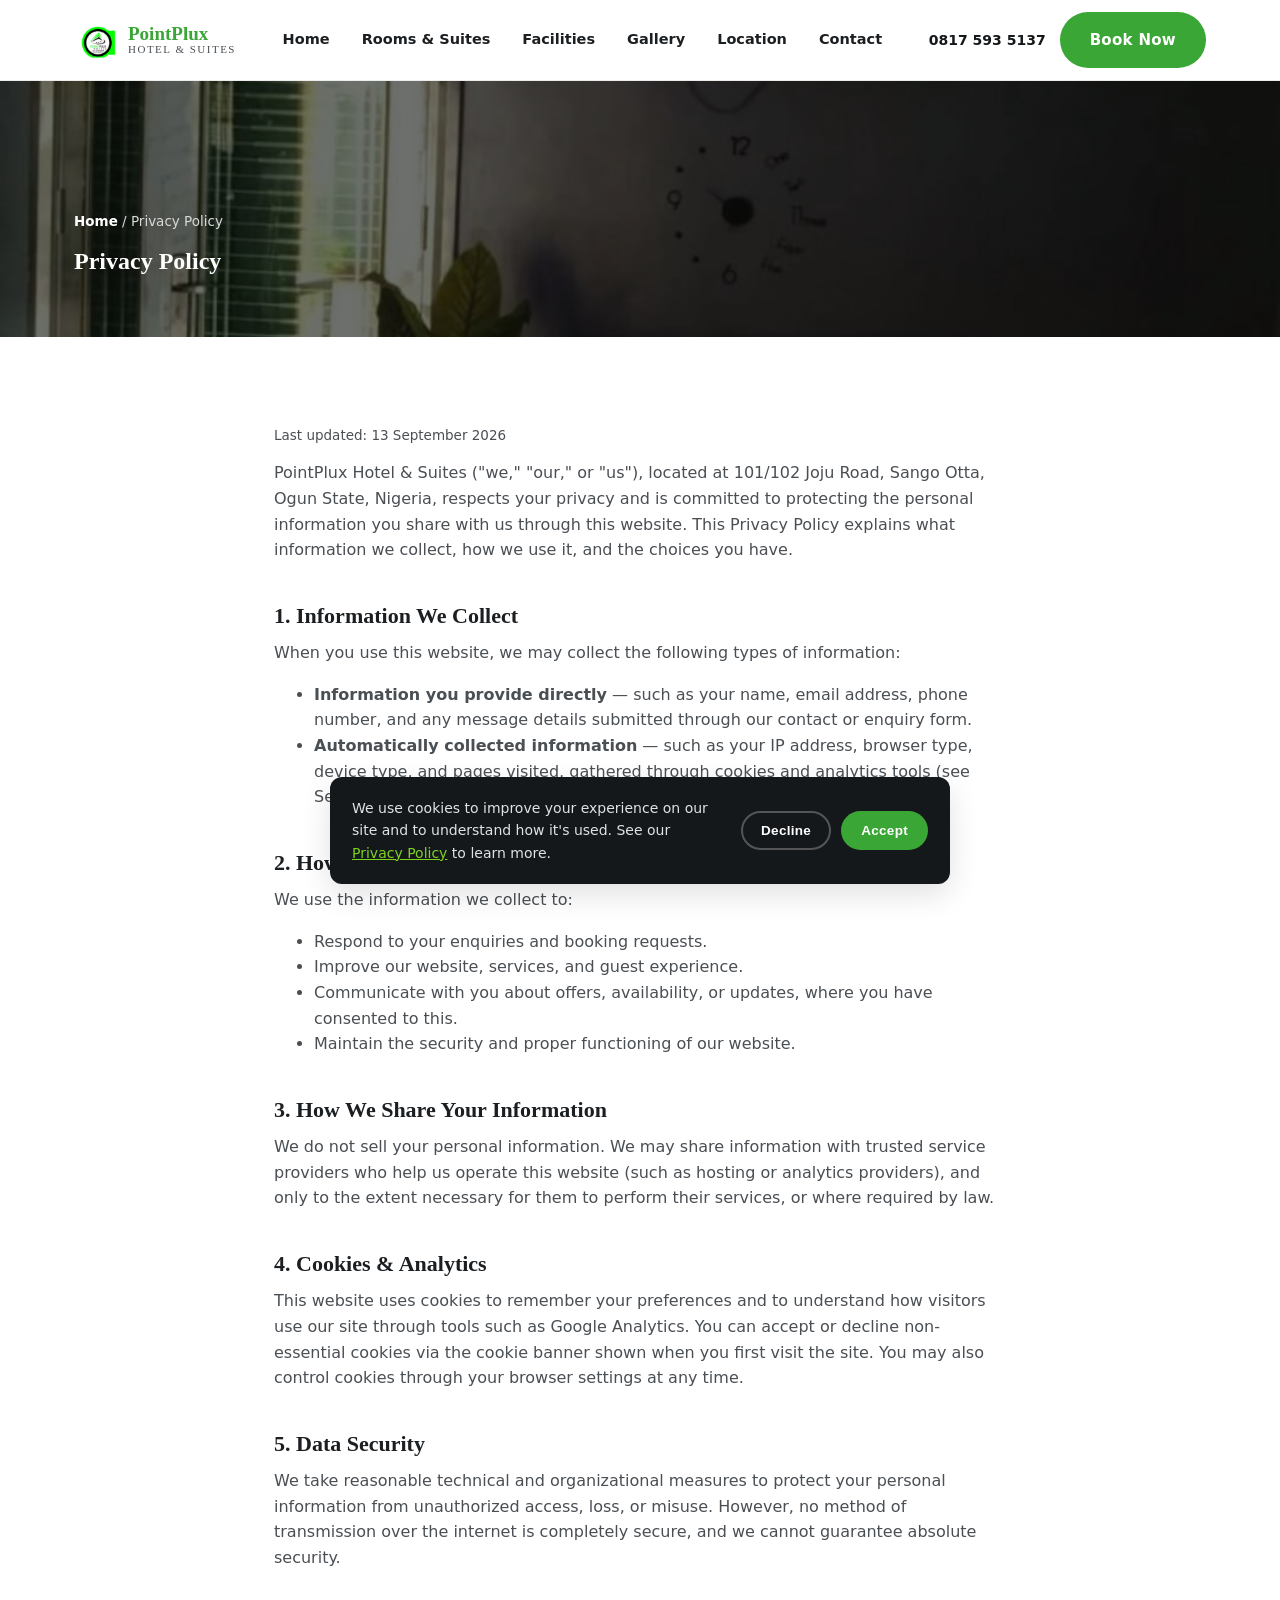
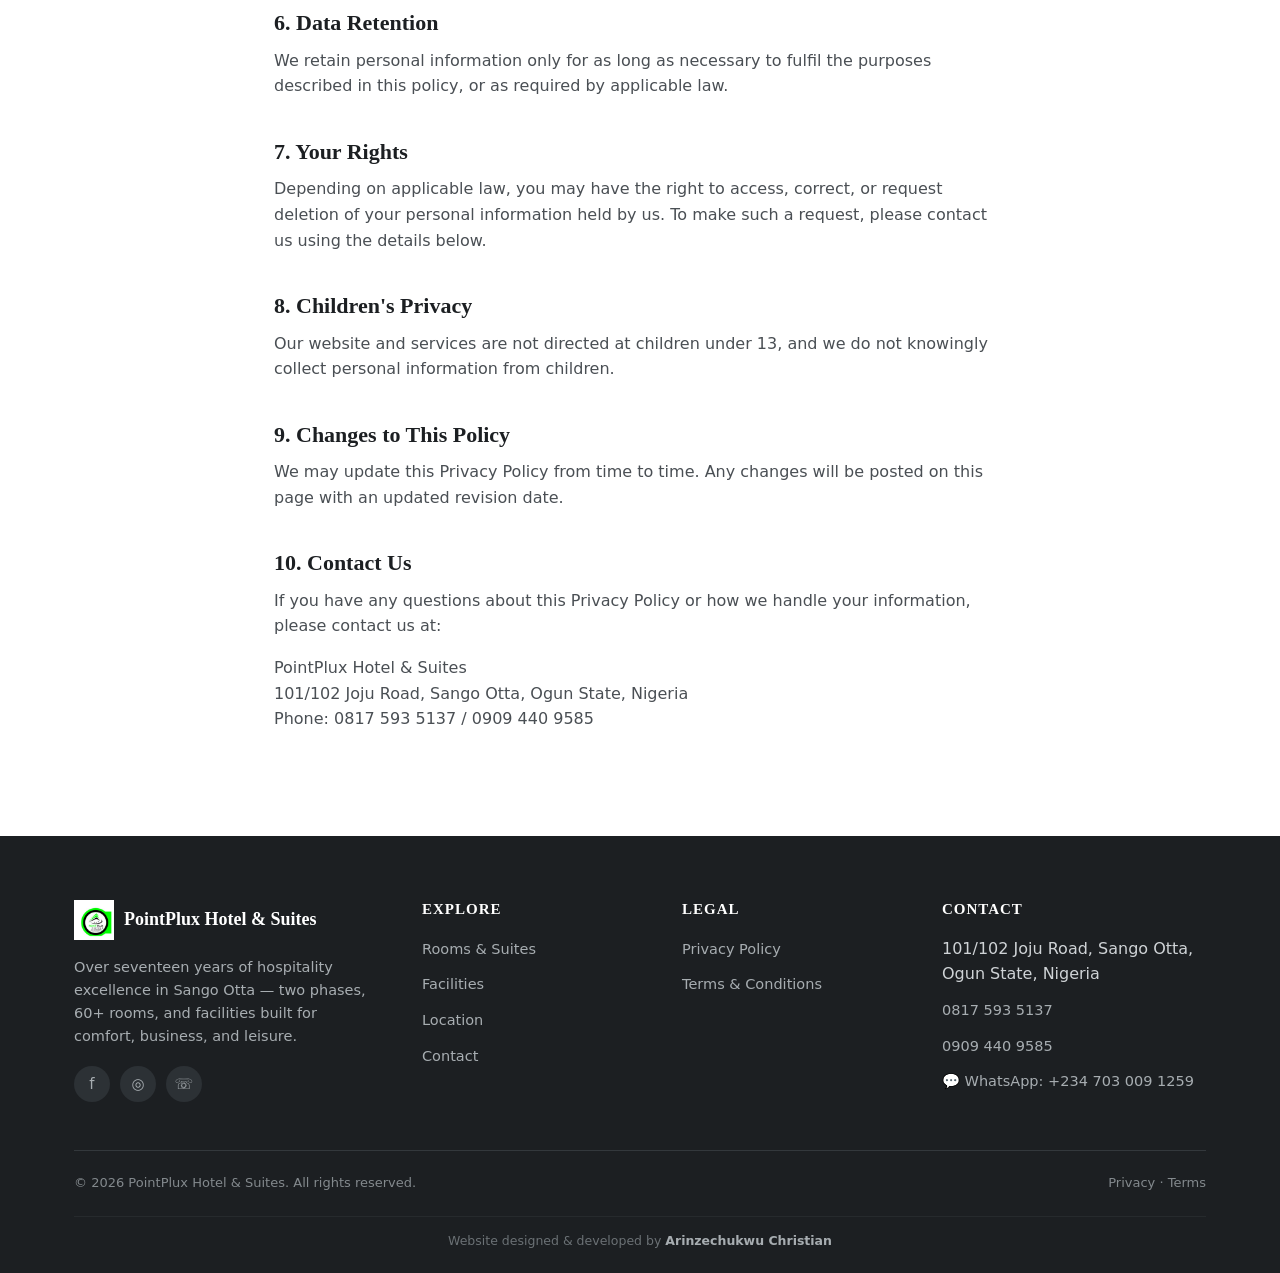
<file: privacy-policy.html>
<!DOCTYPE html>
<html lang="en">
<head>
<meta charset="UTF-8">
  <meta name="viewport" content="width=device-width, initial-scale=1.0">
  <title>Privacy Policy | PointPlux Hotel & Suites</title>
  <meta name="description" content="Read the PointPlux Hotel & Suites privacy policy to learn how we collect, use, and protect your personal information.">
  <link rel="canonical" href="https://www.pointpluxhotel.com/privacy-policy.html">

  <!-- Favicons -->
  <link rel="icon" type="image/x-icon" href="images/icons/favicon.ico">
  <link rel="icon" type="image/png" sizes="16x16" href="images/icons/favicon-16x16.png">
  <link rel="icon" type="image/png" sizes="32x32" href="images/icons/favicon-32x32.png">
  <link rel="icon" type="image/png" sizes="48x48" href="images/icons/favicon-48x48.png">
  <link rel="icon" type="image/png" sizes="96x96" href="images/icons/favicon-96x96.png">
  <link rel="apple-touch-icon" sizes="180x180" href="images/icons/apple-touch-icon.png">
  <link rel="icon" type="image/png" sizes="192x192" href="images/icons/android-chrome-192x192.png">
  <link rel="icon" type="image/png" sizes="512x512" href="images/icons/android-chrome-512x512.png">
  <link rel="manifest" href="site.webmanifest">
  <meta name="theme-color" content="#3aa635">

  <!-- Open Graph / social sharing -->
  <meta property="og:type" content="website">
  <meta property="og:title" content="Privacy Policy | PointPlux Hotel & Suites">
  <meta property="og:description" content="Read the PointPlux Hotel & Suites privacy policy to learn how we collect, use, and protect your personal information.">
  <meta property="og:image" content="https://www.pointpluxhotel.com/images/icons/og-image.jpg">
  <meta property="og:url" content="https://www.pointpluxhotel.com/privacy-policy.html">
  <meta property="og:site_name" content="PointPlux Hotel & Suites">
  <meta name="twitter:card" content="summary_large_image">
  <meta name="twitter:title" content="Privacy Policy | PointPlux Hotel & Suites">
  <meta name="twitter:description" content="Read the PointPlux Hotel & Suites privacy policy to learn how we collect, use, and protect your personal information.">
  <meta name="twitter:image" content="https://www.pointpluxhotel.com/images/icons/og-image.jpg">

  <link rel="stylesheet" href="css/style.css">
  <!--
    Google Analytics (GA4) is wired up in js/ga.js and js/main.js.
    It only fires after the visitor accepts the cookie banner.
    Swap the placeholder ID in js/ga.js for your real GA4 Measurement ID.
  -->
  <script src="js/ga.js" defer></script>

</head>
<body>
  <div class="page-loader" aria-hidden="true"><div class="ring"></div></div>
  <a class="skip-link" href="#main-content">Skip to main content</a>
  <header class="site-header">
    <div class="nav-wrap">
      <a href="index.html" class="brand">
        <img src="images/icons/logo-master.png" alt="PointPlux Hotel & Suites logo" width="44" height="44">
        <span class="brand-text"><strong>PointPlux</strong><span>Hotel &amp; Suites</span></span>
      </a>
      <nav class="main-nav" aria-label="Primary">
        <a href="index.html">Home</a>
        <a href="rooms.html">Rooms & Suites</a>
        <a href="facilities.html">Facilities</a>
        <a href="gallery.html">Gallery</a>
        <a href="location.html">Location</a>
        <a href="contact.html">Contact</a>
      </nav>
      <div class="nav-cta">
        <a class="nav-phone" href="tel:+2348175935137">0817 593 5137</a>
        <a class="btn btn-primary" href="https://wa.me/2347030091259?text=Hi%20PointPlux%20Hotel%2C%20I%E2%80%99d%20like%20to%20book%20a%20room.%20Could%20you%20help%20me%20check%20availability%3F" target="_blank" rel="noopener">Book Now</a>
        <button class="nav-toggle" aria-label="Toggle navigation menu" aria-expanded="false">
          <span></span><span></span><span></span>
        </button>
      </div>
    </div>
  </header>
  <main id="main-content">

<section class="page-hero" style="background-image:url('images/gallery/reception-portraits.jpg'); padding:130px 0 50px;">
  <div class="container">
    <div class="breadcrumb"><a href="index.html">Home</a> / Privacy Policy</div>
    <h1 style="color:#fff;">Privacy Policy</h1>
  </div>
</section>

<section>
  <div class="container legal-content">
    <p class="small">Last updated: 13 September 2026</p>

    <p>PointPlux Hotel &amp; Suites ("we," "our," or "us"), located at 101/102 Joju Road, Sango Otta, Ogun State, Nigeria, respects your privacy and is committed to protecting the personal information you share with us through this website. This Privacy Policy explains what information we collect, how we use it, and the choices you have.</p>

    <h2>1. Information We Collect</h2>
    <p>When you use this website, we may collect the following types of information:</p>
    <ul>
      <li><strong>Information you provide directly</strong> — such as your name, email address, phone number, and any message details submitted through our contact or enquiry form.</li>
      <li><strong>Automatically collected information</strong> — such as your IP address, browser type, device type, and pages visited, gathered through cookies and analytics tools (see Section 4).</li>
    </ul>

    <h2>2. How We Use Your Information</h2>
    <p>We use the information we collect to:</p>
    <ul>
      <li>Respond to your enquiries and booking requests.</li>
      <li>Improve our website, services, and guest experience.</li>
      <li>Communicate with you about offers, availability, or updates, where you have consented to this.</li>
      <li>Maintain the security and proper functioning of our website.</li>
    </ul>

    <h2>3. How We Share Your Information</h2>
    <p>We do not sell your personal information. We may share information with trusted service providers who help us operate this website (such as hosting or analytics providers), and only to the extent necessary for them to perform their services, or where required by law.</p>

    <h2>4. Cookies &amp; Analytics</h2>
    <p>This website uses cookies to remember your preferences and to understand how visitors use our site through tools such as Google Analytics. You can accept or decline non-essential cookies via the cookie banner shown when you first visit the site. You may also control cookies through your browser settings at any time.</p>

    <h2>5. Data Security</h2>
    <p>We take reasonable technical and organizational measures to protect your personal information from unauthorized access, loss, or misuse. However, no method of transmission over the internet is completely secure, and we cannot guarantee absolute security.</p>

    <h2>6. Data Retention</h2>
    <p>We retain personal information only for as long as necessary to fulfil the purposes described in this policy, or as required by applicable law.</p>

    <h2>7. Your Rights</h2>
    <p>Depending on applicable law, you may have the right to access, correct, or request deletion of your personal information held by us. To make such a request, please contact us using the details below.</p>

    <h2>8. Children's Privacy</h2>
    <p>Our website and services are not directed at children under 13, and we do not knowingly collect personal information from children.</p>

    <h2>9. Changes to This Policy</h2>
    <p>We may update this Privacy Policy from time to time. Any changes will be posted on this page with an updated revision date.</p>

    <h2>10. Contact Us</h2>
    <p>If you have any questions about this Privacy Policy or how we handle your information, please contact us at:</p>
    <p>
      PointPlux Hotel &amp; Suites<br>
      101/102 Joju Road, Sango Otta, Ogun State, Nigeria<br>
      Phone: <a href="tel:+2348175935137">0817 593 5137</a> / <a href="tel:+2349094409585">0909 440 9585</a>
    </p>
  </div>
</section>

  </main>
  <footer class="site-footer">
    <div class="container">
      <div class="footer-grid">
        <div>
          <div class="footer-brand">
            <img src="images/icons/logo-master.png" alt="PointPlux Hotel & Suites logo" width="40" height="40">
            <strong>PointPlux Hotel &amp; Suites</strong>
          </div>
          <p>Over seventeen years of hospitality excellence in Sango Otta — two phases, 60+ rooms, and facilities built for comfort, business, and leisure.</p>
          <div class="social-row">
            <a href="#" aria-label="Facebook">f</a>
            <a href="#" aria-label="Instagram">◎</a>
            <a href="https://wa.me/2347030091259?text=Hi%20PointPlux%20Hotel%2C%20I%20have%20an%20enquiry." target="_blank" rel="noopener" aria-label="Chat with us on WhatsApp">☏</a>
          </div>
        </div>
        <div>
          <h4>Explore</h4>
          <ul>
            <li><a href="rooms.html">Rooms &amp; Suites</a></li>
            <li><a href="facilities.html">Facilities</a></li>
            <li><a href="location.html">Location</a></li>
            <li><a href="contact.html">Contact</a></li>
          </ul>
        </div>
        <div>
          <h4>Legal</h4>
          <ul>
            <li><a href="privacy-policy.html">Privacy Policy</a></li>
            <li><a href="terms-and-conditions.html">Terms &amp; Conditions</a></li>
          </ul>
        </div>
        <div>
          <h4>Contact</h4>
          <ul>
            <li>101/102 Joju Road, Sango Otta,<br>Ogun State, Nigeria</li>
            <li><a href="tel:+2348175935137">0817 593 5137</a></li>
            <li><a href="tel:+2349094409585">0909 440 9585</a></li>
            <li><a href="https://wa.me/2347030091259?text=Hi%20PointPlux%20Hotel%2C%20I%20have%20an%20enquiry." target="_blank" rel="noopener">💬 WhatsApp: +234 703 009 1259</a></li>
          </ul>
        </div>
      </div>
      <div class="footer-bottom">
        <span>&copy; <span id="year"></span> PointPlux Hotel &amp; Suites. All rights reserved.</span>
        <span><a href="privacy-policy.html">Privacy</a> &middot; <a href="terms-and-conditions.html">Terms</a></span>
      </div>
      <div class="developer-credit">
        Website designed &amp; developed by <strong>Arinzechukwu Christian</strong>
      </div>
    </div>
  </footer>
  <script>document.getElementById('year').textContent = new Date().getFullYear();</script>
  <div class="sticky-mobile-cta">
    <a class="call" href="tel:+2348175935137">📞 Call Now</a>
    <a class="enquire" href="https://wa.me/2347030091259?text=Hi%20PointPlux%20Hotel%2C%20I%20have%20an%20enquiry." target="_blank" rel="noopener">💬 WhatsApp Us</a>
  </div>
  <div class="cookie-banner" role="dialog" aria-label="Cookie consent">
    <p>We use cookies to improve your experience on our site and to understand how it's used. See our <a href="privacy-policy.html" style="color:#7ed321;text-decoration:underline;">Privacy Policy</a> to learn more.</p>
    <div class="cookie-actions">
      <button class="btn btn-outline" data-cookie="decline" style="border-color:#555;color:#fff;">Decline</button>
      <button class="btn btn-primary" data-cookie="accept">Accept</button>
    </div>
  </div>
  <script src="js/main.js" defer></script>
</body>
</html>
</file>
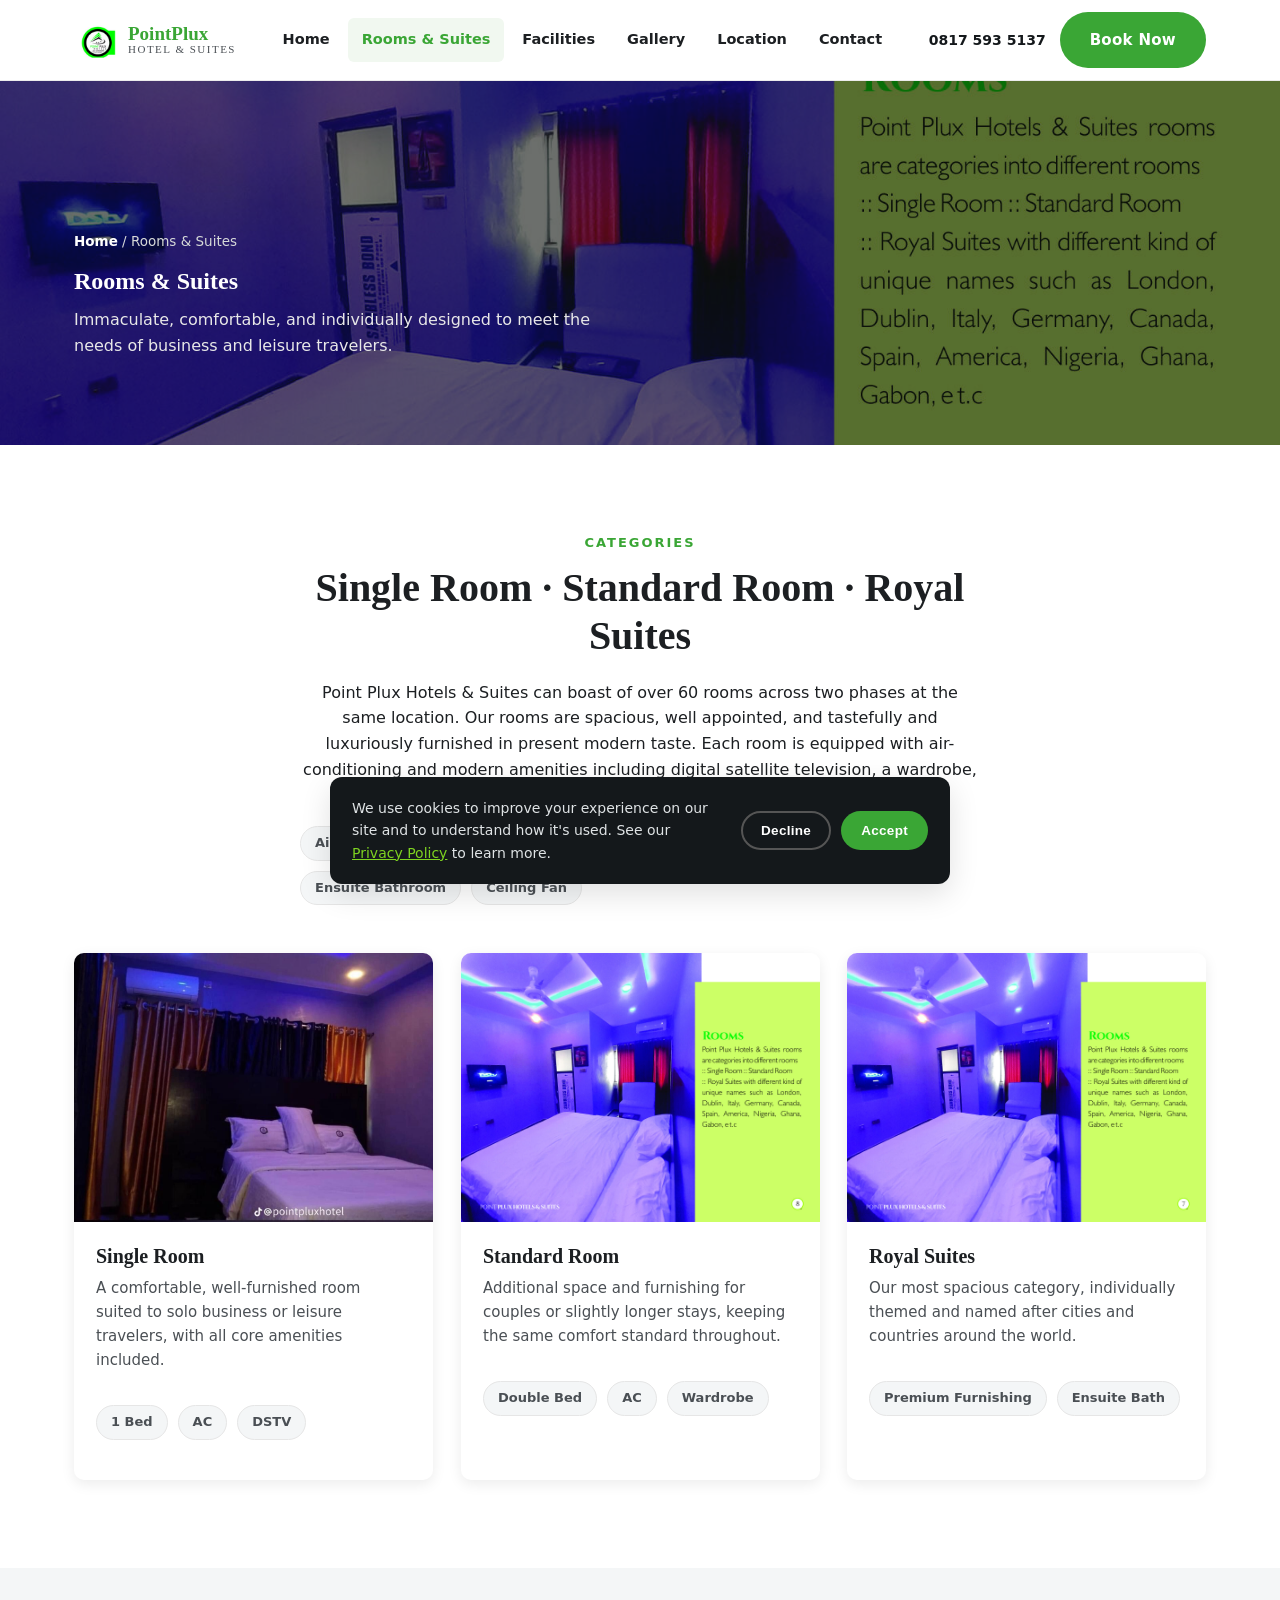
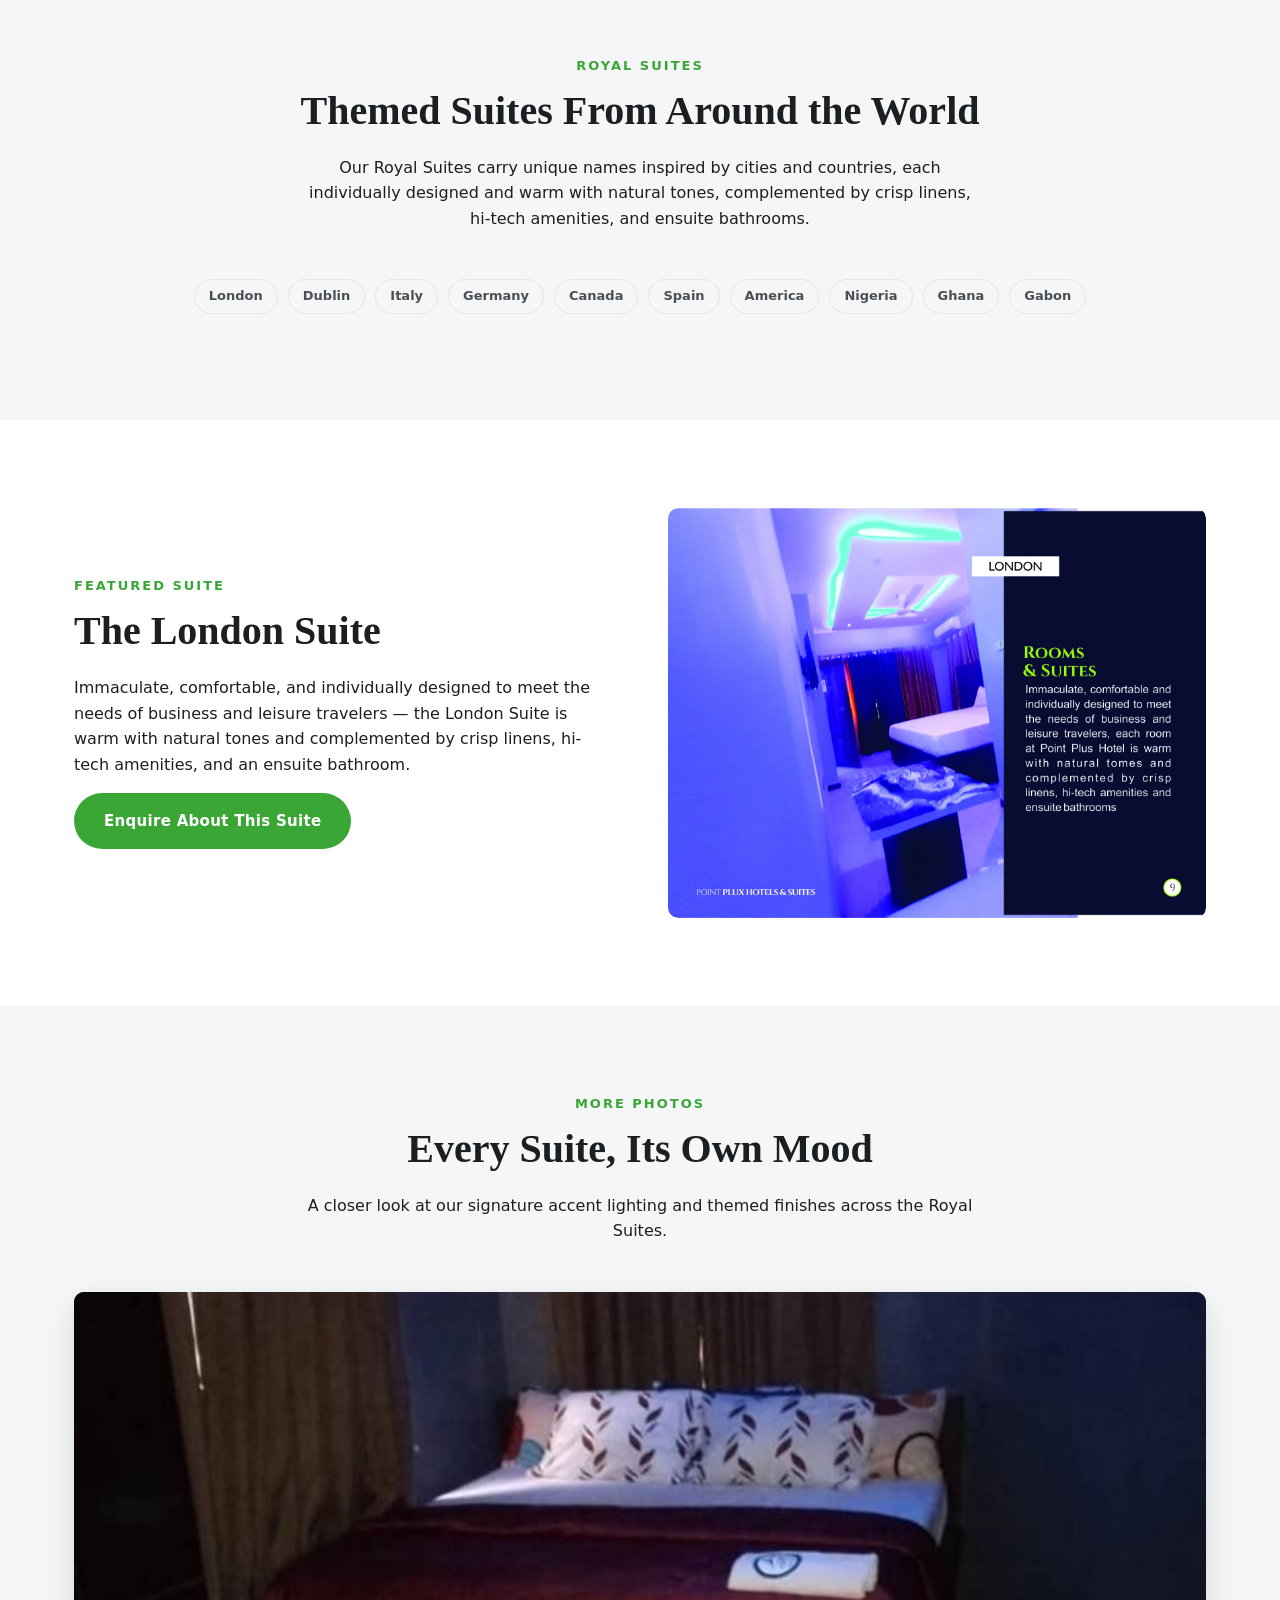
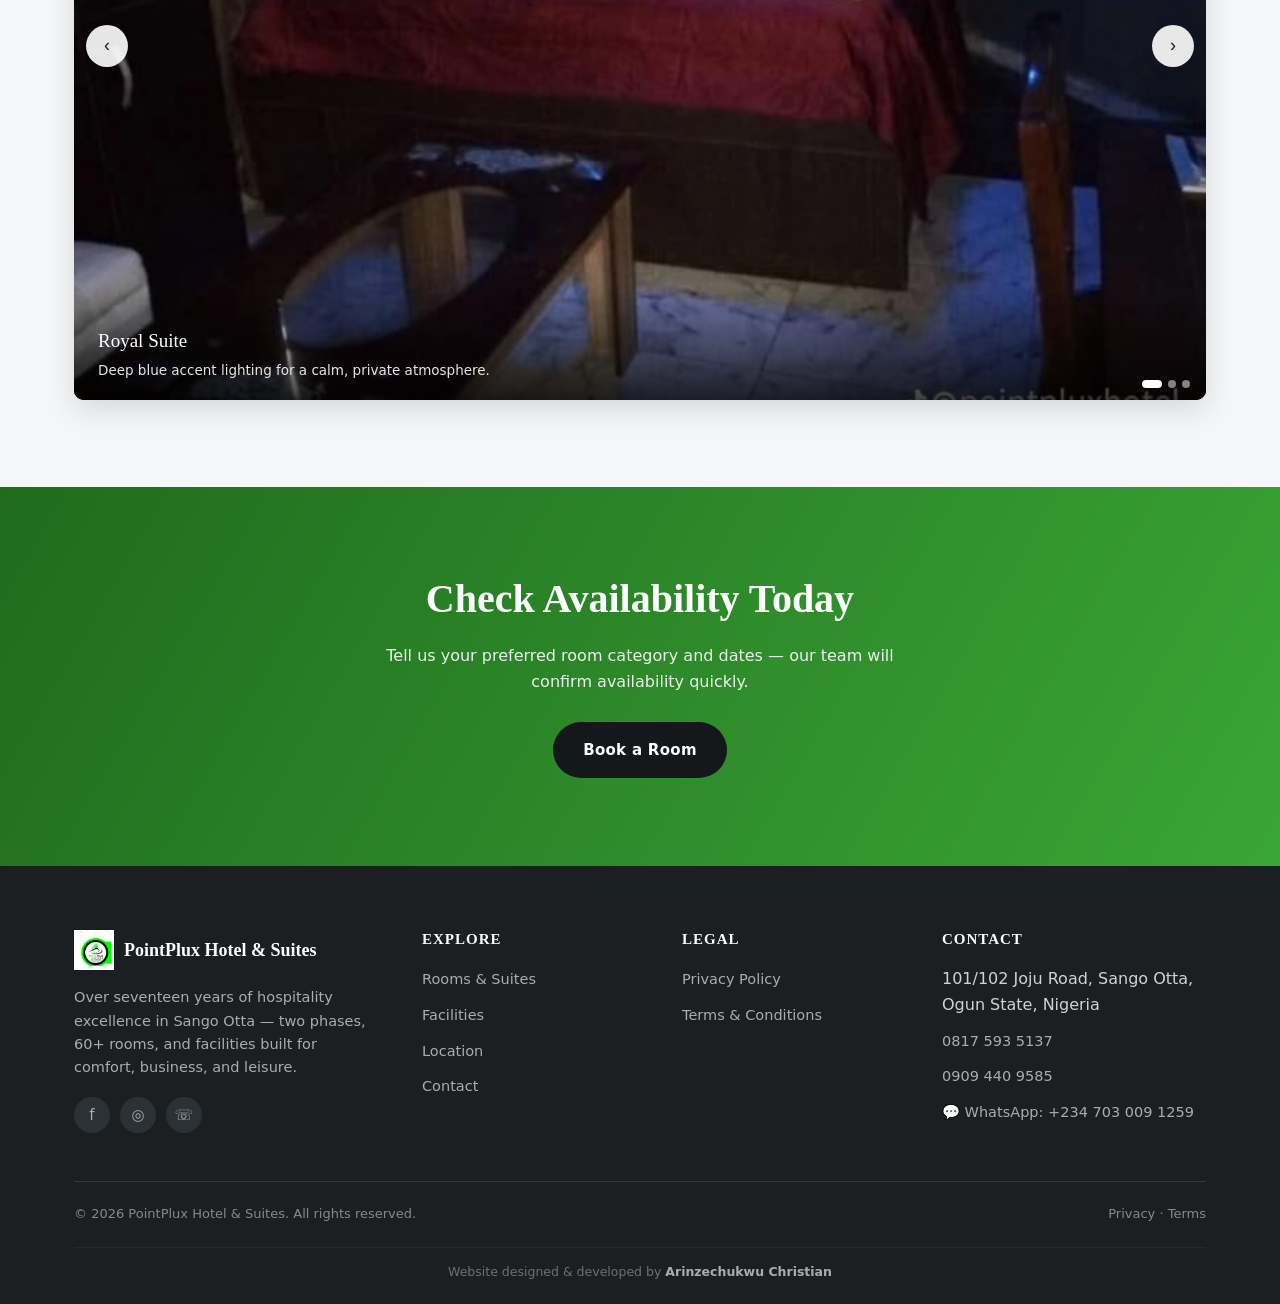
<file: rooms.html>
<!DOCTYPE html>
<html lang="en">
<head>
<meta charset="UTF-8">
  <meta name="viewport" content="width=device-width, initial-scale=1.0">
  <title>Rooms & Suites | PointPlux Hotel & Suites, Sango Otta</title>
  <meta name="description" content="Single, Standard, and Royal Suite rooms at PointPlux Hotel & Suites — air-conditioned, DSTV, ensuite bathrooms. Themed suites include London, Dublin, Italy & more.">
  <link rel="canonical" href="https://www.pointpluxhotel.com/rooms.html">

  <!-- Favicons -->
  <link rel="icon" type="image/x-icon" href="images/icons/favicon.ico">
  <link rel="icon" type="image/png" sizes="16x16" href="images/icons/favicon-16x16.png">
  <link rel="icon" type="image/png" sizes="32x32" href="images/icons/favicon-32x32.png">
  <link rel="icon" type="image/png" sizes="48x48" href="images/icons/favicon-48x48.png">
  <link rel="icon" type="image/png" sizes="96x96" href="images/icons/favicon-96x96.png">
  <link rel="apple-touch-icon" sizes="180x180" href="images/icons/apple-touch-icon.png">
  <link rel="icon" type="image/png" sizes="192x192" href="images/icons/android-chrome-192x192.png">
  <link rel="icon" type="image/png" sizes="512x512" href="images/icons/android-chrome-512x512.png">
  <link rel="manifest" href="site.webmanifest">
  <meta name="theme-color" content="#3aa635">

  <!-- Open Graph / social sharing -->
  <meta property="og:type" content="website">
  <meta property="og:title" content="Rooms & Suites | PointPlux Hotel & Suites, Sango Otta">
  <meta property="og:description" content="Single, Standard, and Royal Suite rooms at PointPlux Hotel & Suites — air-conditioned, DSTV, ensuite bathrooms. Themed suites include London, Dublin, Italy & more.">
  <meta property="og:image" content="https://www.pointpluxhotel.com/images/icons/og-image.jpg">
  <meta property="og:url" content="https://www.pointpluxhotel.com/rooms.html">
  <meta property="og:site_name" content="PointPlux Hotel & Suites">
  <meta name="twitter:card" content="summary_large_image">
  <meta name="twitter:title" content="Rooms & Suites | PointPlux Hotel & Suites, Sango Otta">
  <meta name="twitter:description" content="Single, Standard, and Royal Suite rooms at PointPlux Hotel & Suites — air-conditioned, DSTV, ensuite bathrooms. Themed suites include London, Dublin, Italy & more.">
  <meta name="twitter:image" content="https://www.pointpluxhotel.com/images/icons/og-image.jpg">

  <link rel="stylesheet" href="css/style.css">
  <!--
    Google Analytics (GA4) is wired up in js/ga.js and js/main.js.
    It only fires after the visitor accepts the cookie banner.
    Swap the placeholder ID in js/ga.js for your real GA4 Measurement ID.
  -->
  <script src="js/ga.js" defer></script>

</head>
<body>
  <div class="page-loader" aria-hidden="true"><div class="ring"></div></div>
  <a class="skip-link" href="#main-content">Skip to main content</a>
  <header class="site-header">
    <div class="nav-wrap">
      <a href="index.html" class="brand">
        <img src="images/icons/logo-master.png" alt="PointPlux Hotel & Suites logo" width="44" height="44">
        <span class="brand-text"><strong>PointPlux</strong><span>Hotel &amp; Suites</span></span>
      </a>
      <nav class="main-nav" aria-label="Primary">
        <a href="index.html">Home</a>
        <a href="rooms.html" aria-current="page">Rooms & Suites</a>
        <a href="facilities.html">Facilities</a>
        <a href="gallery.html">Gallery</a>
        <a href="location.html">Location</a>
        <a href="contact.html">Contact</a>
      </nav>
      <div class="nav-cta">
        <a class="nav-phone" href="tel:+2348175935137">0817 593 5137</a>
        <a class="btn btn-primary" href="https://wa.me/2347030091259?text=Hi%20PointPlux%20Hotel%2C%20I%E2%80%99d%20like%20to%20book%20a%20room.%20Could%20you%20help%20me%20check%20availability%3F" target="_blank" rel="noopener">Book Now</a>
        <button class="nav-toggle" aria-label="Toggle navigation menu" aria-expanded="false">
          <span></span><span></span><span></span>
        </button>
      </div>
    </div>
  </header>
  <main id="main-content">

<section class="page-hero" style="background-image:url('images/optimized/room-suite-alt.jpg');">
  <div class="container">
    <div class="breadcrumb"><a href="index.html">Home</a> / Rooms &amp; Suites</div>
    <h1 style="color:#fff;">Rooms &amp; Suites</h1>
    <p style="max-width:560px;color:#e8e8e8;">Immaculate, comfortable, and individually designed to meet the needs of business and leisure travelers.</p>
  </div>
</section>

<section>
  <div class="container">
    <div class="section-head center reveal">
      <span class="eyebrow">Categories</span>
      <h2 class="section-title">Single Room &middot; Standard Room &middot; Royal Suites</h2>
      <p>Point Plux Hotels &amp; Suites can boast of over 60 rooms across two phases at the same location. Our rooms are spacious, well appointed, and tastefully and luxuriously furnished in present modern taste. Each room is equipped with air-conditioning and modern amenities including digital satellite television, a wardrobe, exotic chairs, and an ensuite bathroom — a haven of relaxation.</p>
      <div class="amenities">
        <span>Air Conditioning</span>
        <span>Digital Satellite TV</span>
        <span>Wardrobe</span>
        <span>Exotic Chairs</span>
        <span>Ensuite Bathroom</span>
        <span>Ceiling Fan</span>
      </div>
    </div>

    <div class="grid grid-3 reveal-stagger">
      <div class="card reveal">
        <div class="card-img"><img src="images/gallery/room-purple-curtains.jpg" alt="Single Room at PointPlux Hotel with orange and navy curtains and purple mood lighting" loading="lazy" width="1600" height="1200"></div>
        <div class="card-body">
          <h3>Single Room</h3>
          <p>A comfortable, well-furnished room suited to solo business or leisure travelers, with all core amenities included.</p>
          <div class="amenities"><span>1 Bed</span><span>AC</span><span>DSTV</span></div>
        </div>
      </div>
      <div class="card reveal">
        <div class="card-img"><img src="images/optimized/room-tv-view.jpg" alt="Standard Room at PointPlux Hotel with television, seating chair, and curtains" loading="lazy" width="1600" height="1200"></div>
        <div class="card-body">
          <h3>Standard Room</h3>
          <p>Additional space and furnishing for couples or slightly longer stays, keeping the same comfort standard throughout.</p>
          <div class="amenities"><span>Double Bed</span><span>AC</span><span>Wardrobe</span></div>
        </div>
      </div>
      <div class="card reveal">
        <div class="card-img"><img src="images/optimized/room-suite-alt.jpg" alt="Royal Suite bedroom at PointPlux Hotel with modern ceiling design and mood lighting" loading="lazy" width="1600" height="1200"></div>
        <div class="card-body">
          <h3>Royal Suites</h3>
          <p>Our most spacious category, individually themed and named after cities and countries around the world.</p>
          <div class="amenities"><span>Premium Furnishing</span><span>Ensuite Bath</span></div>
        </div>
      </div>
    </div>
  </div>
</section>

<section class="section-alt">
  <div class="container">
    <div class="section-head center reveal">
      <span class="eyebrow">Royal Suites</span>
      <h2 class="section-title">Themed Suites From Around the World</h2>
      <p>Our Royal Suites carry unique names inspired by cities and countries, each individually designed and warm with natural tones, complemented by crisp linens, hi-tech amenities, and ensuite bathrooms.</p>
    </div>
    <div class="amenities" style="justify-content:center;">
      <span>London</span>
      <span>Dublin</span>
      <span>Italy</span>
      <span>Germany</span>
      <span>Canada</span>
      <span>Spain</span>
      <span>America</span>
      <span>Nigeria</span>
      <span>Ghana</span>
      <span>Gabon</span>
    </div>
  </div>
</section>

<section>
  <div class="container split reverse">
    <div class="img-loading-wrap reveal-img" style="border-radius:10px;">
      <img src="images/optimized/room-london-suite.jpg" alt="London Royal Suite bedroom at PointPlux Hotel with dark accent wall and TV" loading="lazy" width="1600" height="1200">
      <div class="skeleton" style="aspect-ratio:4/3;"></div>
    </div>
    <div>
      <span class="eyebrow">Featured Suite</span>
      <h2 class="section-title">The London Suite</h2>
      <p>Immaculate, comfortable, and individually designed to meet the needs of business and leisure travelers — the London Suite is warm with natural tones and complemented by crisp linens, hi-tech amenities, and an ensuite bathroom.</p>
      <a class="btn btn-primary" href="contact.html">Enquire About This Suite</a>
    </div>
  </div>
</section>

<section class="section-alt">
  <div class="container">
    <div class="section-head center reveal">
      <span class="eyebrow">More Photos</span>
      <h2 class="section-title">Every Suite, Its Own Mood</h2>
      <p>A closer look at our signature accent lighting and themed finishes across the Royal Suites.</p>
    </div>
    
    <div class="carousel reveal-img" id="rooms-more-carousel">
      <div class="carousel-track">
    <div class="carousel-slide">
      <img src="images/gallery/room-blue-dark.jpg" alt="PointPlux Hotel Royal Suite bedroom with blue mood lighting and striped bedspread" loading="lazy">
      <div class="carousel-caption"><div class="cap-title">Royal Suite</div><div class="cap-desc">Deep blue accent lighting for a calm, private atmosphere.</div></div>
    </div>
    <div class="carousel-slide">
      <img src="images/gallery/room-flag-bedspread.jpg" alt="PointPlux Hotel room with America-themed striped bedspread under blue lighting" loading="lazy">
      <div class="carousel-caption"><div class="cap-title">America Suite</div><div class="cap-desc">One of our themed Royal Suites, finished with custom bedding.</div></div>
    </div>
    <div class="carousel-slide">
      <img src="images/gallery/room-all-blue.jpg" alt="PointPlux Hotel room bathed entirely in blue mood lighting" loading="lazy">
      <div class="carousel-caption"><div class="cap-title">Mood Lighting</div><div class="cap-desc">Every room is finished with atmospheric accent lighting.</div></div>
    </div></div>
      <button class="carousel-arrow prev" type="button" aria-label="Previous photo">&#8249;</button>
      <button class="carousel-arrow next" type="button" aria-label="Next photo">&#8250;</button>
      <div class="carousel-dots"></div>
    </div>
  </div>
</section>

<section class="cta-band">
  <div class="container">
    <h2 class="section-title">Check Availability Today</h2>
    <p>Tell us your preferred room category and dates — our team will confirm availability quickly.</p>
    <a class="btn btn-dark" href="contact.html">Book a Room</a>
  </div>
</section>

  </main>
  <footer class="site-footer">
    <div class="container">
      <div class="footer-grid">
        <div>
          <div class="footer-brand">
            <img src="images/icons/logo-master.png" alt="PointPlux Hotel & Suites logo" width="40" height="40">
            <strong>PointPlux Hotel &amp; Suites</strong>
          </div>
          <p>Over seventeen years of hospitality excellence in Sango Otta — two phases, 60+ rooms, and facilities built for comfort, business, and leisure.</p>
          <div class="social-row">
            <a href="#" aria-label="Facebook">f</a>
            <a href="#" aria-label="Instagram">◎</a>
            <a href="https://wa.me/2347030091259?text=Hi%20PointPlux%20Hotel%2C%20I%20have%20an%20enquiry." target="_blank" rel="noopener" aria-label="Chat with us on WhatsApp">☏</a>
          </div>
        </div>
        <div>
          <h4>Explore</h4>
          <ul>
            <li><a href="rooms.html">Rooms &amp; Suites</a></li>
            <li><a href="facilities.html">Facilities</a></li>
            <li><a href="location.html">Location</a></li>
            <li><a href="contact.html">Contact</a></li>
          </ul>
        </div>
        <div>
          <h4>Legal</h4>
          <ul>
            <li><a href="privacy-policy.html">Privacy Policy</a></li>
            <li><a href="terms-and-conditions.html">Terms &amp; Conditions</a></li>
          </ul>
        </div>
        <div>
          <h4>Contact</h4>
          <ul>
            <li>101/102 Joju Road, Sango Otta,<br>Ogun State, Nigeria</li>
            <li><a href="tel:+2348175935137">0817 593 5137</a></li>
            <li><a href="tel:+2349094409585">0909 440 9585</a></li>
            <li><a href="https://wa.me/2347030091259?text=Hi%20PointPlux%20Hotel%2C%20I%20have%20an%20enquiry." target="_blank" rel="noopener">💬 WhatsApp: +234 703 009 1259</a></li>
          </ul>
        </div>
      </div>
      <div class="footer-bottom">
        <span>&copy; <span id="year"></span> PointPlux Hotel &amp; Suites. All rights reserved.</span>
        <span><a href="privacy-policy.html">Privacy</a> &middot; <a href="terms-and-conditions.html">Terms</a></span>
      </div>
      <div class="developer-credit">
        Website designed &amp; developed by <strong>Arinzechukwu Christian</strong>
      </div>
    </div>
  </footer>
  <script>document.getElementById('year').textContent = new Date().getFullYear();</script>
  <div class="sticky-mobile-cta">
    <a class="call" href="tel:+2348175935137">📞 Call Now</a>
    <a class="enquire" href="https://wa.me/2347030091259?text=Hi%20PointPlux%20Hotel%2C%20I%20have%20an%20enquiry." target="_blank" rel="noopener">💬 WhatsApp Us</a>
  </div>
  <div class="cookie-banner" role="dialog" aria-label="Cookie consent">
    <p>We use cookies to improve your experience on our site and to understand how it's used. See our <a href="privacy-policy.html" style="color:#7ed321;text-decoration:underline;">Privacy Policy</a> to learn more.</p>
    <div class="cookie-actions">
      <button class="btn btn-outline" data-cookie="decline" style="border-color:#555;color:#fff;">Decline</button>
      <button class="btn btn-primary" data-cookie="accept">Accept</button>
    </div>
  </div>
  <script src="js/main.js" defer></script>
</body>
</html>
</file>
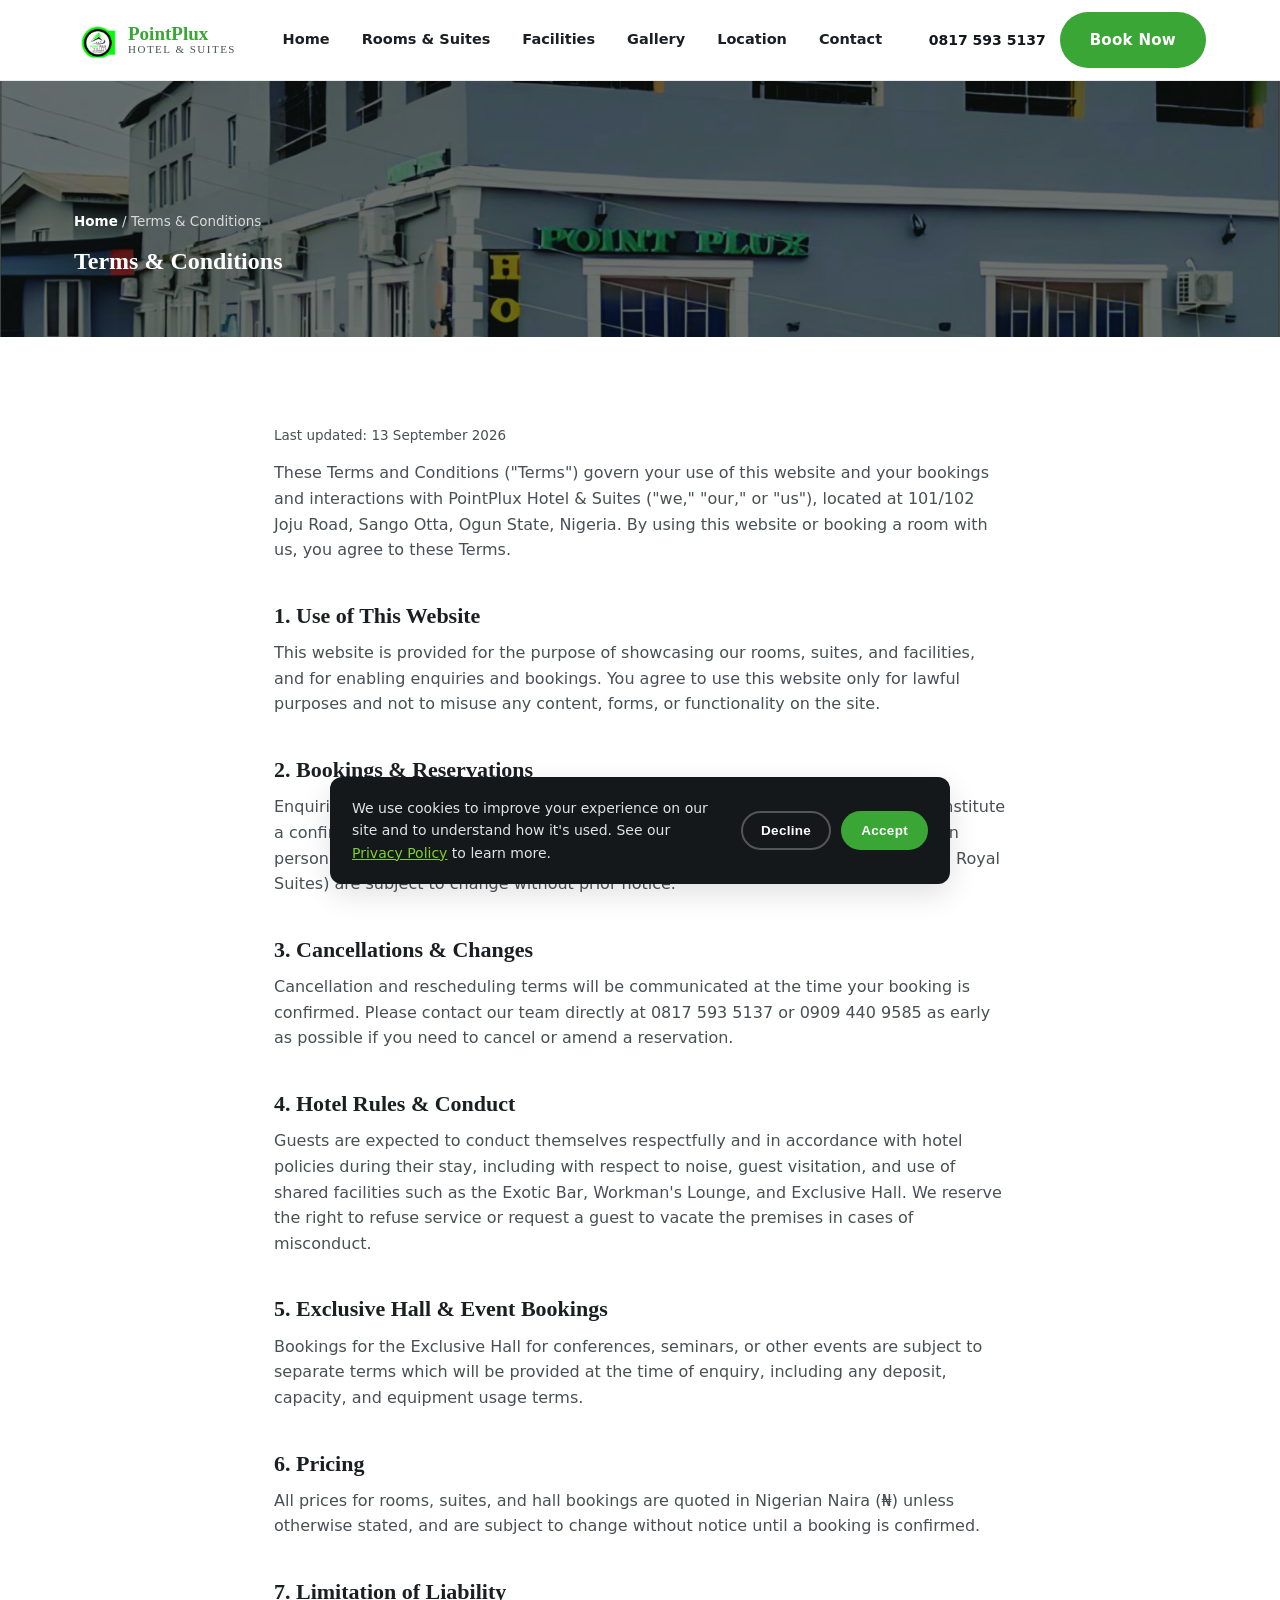
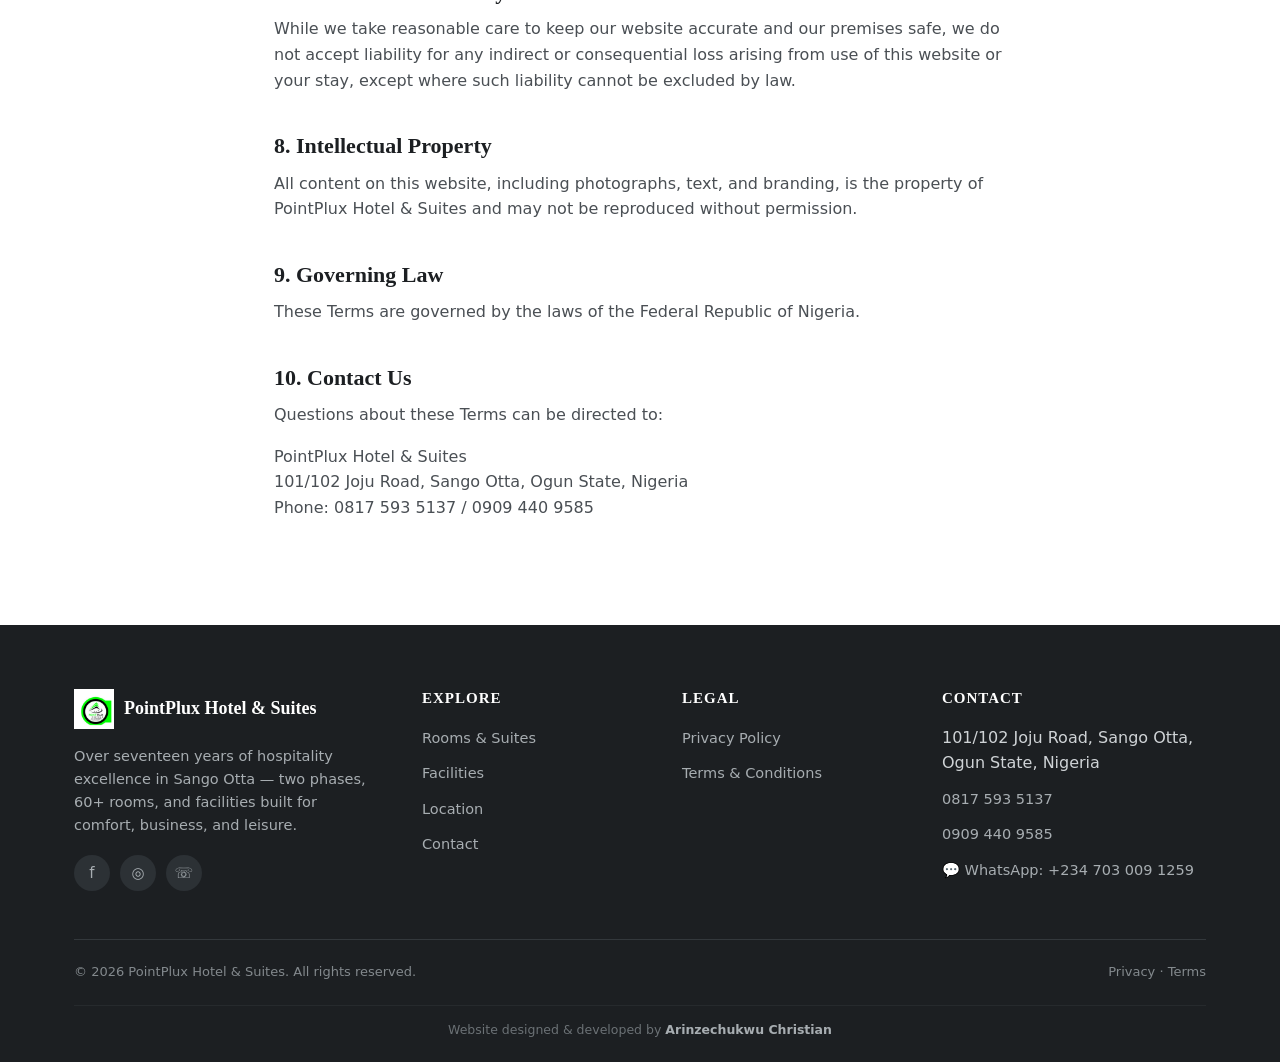
<file: terms-and-conditions.html>
<!DOCTYPE html>
<html lang="en">
<head>
<meta charset="UTF-8">
  <meta name="viewport" content="width=device-width, initial-scale=1.0">
  <title>Terms & Conditions | PointPlux Hotel & Suites</title>
  <meta name="description" content="Read the terms and conditions for using the PointPlux Hotel & Suites website and for bookings, cancellations, and hotel policies.">
  <link rel="canonical" href="https://www.pointpluxhotel.com/terms-and-conditions.html">

  <!-- Favicons -->
  <link rel="icon" type="image/x-icon" href="images/icons/favicon.ico">
  <link rel="icon" type="image/png" sizes="16x16" href="images/icons/favicon-16x16.png">
  <link rel="icon" type="image/png" sizes="32x32" href="images/icons/favicon-32x32.png">
  <link rel="icon" type="image/png" sizes="48x48" href="images/icons/favicon-48x48.png">
  <link rel="icon" type="image/png" sizes="96x96" href="images/icons/favicon-96x96.png">
  <link rel="apple-touch-icon" sizes="180x180" href="images/icons/apple-touch-icon.png">
  <link rel="icon" type="image/png" sizes="192x192" href="images/icons/android-chrome-192x192.png">
  <link rel="icon" type="image/png" sizes="512x512" href="images/icons/android-chrome-512x512.png">
  <link rel="manifest" href="site.webmanifest">
  <meta name="theme-color" content="#3aa635">

  <!-- Open Graph / social sharing -->
  <meta property="og:type" content="website">
  <meta property="og:title" content="Terms & Conditions | PointPlux Hotel & Suites">
  <meta property="og:description" content="Read the terms and conditions for using the PointPlux Hotel & Suites website and for bookings, cancellations, and hotel policies.">
  <meta property="og:image" content="https://www.pointpluxhotel.com/images/icons/og-image.jpg">
  <meta property="og:url" content="https://www.pointpluxhotel.com/terms-and-conditions.html">
  <meta property="og:site_name" content="PointPlux Hotel & Suites">
  <meta name="twitter:card" content="summary_large_image">
  <meta name="twitter:title" content="Terms & Conditions | PointPlux Hotel & Suites">
  <meta name="twitter:description" content="Read the terms and conditions for using the PointPlux Hotel & Suites website and for bookings, cancellations, and hotel policies.">
  <meta name="twitter:image" content="https://www.pointpluxhotel.com/images/icons/og-image.jpg">

  <link rel="stylesheet" href="css/style.css">
  <!--
    Google Analytics (GA4) is wired up in js/ga.js and js/main.js.
    It only fires after the visitor accepts the cookie banner.
    Swap the placeholder ID in js/ga.js for your real GA4 Measurement ID.
  -->
  <script src="js/ga.js" defer></script>

</head>
<body>
  <div class="page-loader" aria-hidden="true"><div class="ring"></div></div>
  <a class="skip-link" href="#main-content">Skip to main content</a>
  <header class="site-header">
    <div class="nav-wrap">
      <a href="index.html" class="brand">
        <img src="images/icons/logo-master.png" alt="PointPlux Hotel & Suites logo" width="44" height="44">
        <span class="brand-text"><strong>PointPlux</strong><span>Hotel &amp; Suites</span></span>
      </a>
      <nav class="main-nav" aria-label="Primary">
        <a href="index.html">Home</a>
        <a href="rooms.html">Rooms & Suites</a>
        <a href="facilities.html">Facilities</a>
        <a href="gallery.html">Gallery</a>
        <a href="location.html">Location</a>
        <a href="contact.html">Contact</a>
      </nav>
      <div class="nav-cta">
        <a class="nav-phone" href="tel:+2348175935137">0817 593 5137</a>
        <a class="btn btn-primary" href="https://wa.me/2347030091259?text=Hi%20PointPlux%20Hotel%2C%20I%E2%80%99d%20like%20to%20book%20a%20room.%20Could%20you%20help%20me%20check%20availability%3F" target="_blank" rel="noopener">Book Now</a>
        <button class="nav-toggle" aria-label="Toggle navigation menu" aria-expanded="false">
          <span></span><span></span><span></span>
        </button>
      </div>
    </div>
  </header>
  <main id="main-content">

<section class="page-hero" style="background-image:url('images/optimized/phase1-exterior.jpg'); padding:130px 0 50px;">
  <div class="container">
    <div class="breadcrumb"><a href="index.html">Home</a> / Terms &amp; Conditions</div>
    <h1 style="color:#fff;">Terms &amp; Conditions</h1>
  </div>
</section>

<section>
  <div class="container legal-content">
    <p class="small">Last updated: 13 September 2026</p>

    <p>These Terms and Conditions ("Terms") govern your use of this website and your bookings and interactions with PointPlux Hotel &amp; Suites ("we," "our," or "us"), located at 101/102 Joju Road, Sango Otta, Ogun State, Nigeria. By using this website or booking a room with us, you agree to these Terms.</p>

    <h2>1. Use of This Website</h2>
    <p>This website is provided for the purpose of showcasing our rooms, suites, and facilities, and for enabling enquiries and bookings. You agree to use this website only for lawful purposes and not to misuse any content, forms, or functionality on the site.</p>

    <h2>2. Bookings &amp; Reservations</h2>
    <p>Enquiries submitted through this website are requests for availability and do not constitute a confirmed booking until acknowledged by our team, whether by phone, email, or in person. Room rates, availability, and suite categories (Single Room, Standard Room, Royal Suites) are subject to change without prior notice.</p>

    <h2>3. Cancellations &amp; Changes</h2>
    <p>Cancellation and rescheduling terms will be communicated at the time your booking is confirmed. Please contact our team directly at <a href="tel:+2348175935137">0817 593 5137</a> or <a href="tel:+2349094409585">0909 440 9585</a> as early as possible if you need to cancel or amend a reservation.</p>

    <h2>4. Hotel Rules &amp; Conduct</h2>
    <p>Guests are expected to conduct themselves respectfully and in accordance with hotel policies during their stay, including with respect to noise, guest visitation, and use of shared facilities such as the Exotic Bar, Workman's Lounge, and Exclusive Hall. We reserve the right to refuse service or request a guest to vacate the premises in cases of misconduct.</p>

    <h2>5. Exclusive Hall &amp; Event Bookings</h2>
    <p>Bookings for the Exclusive Hall for conferences, seminars, or other events are subject to separate terms which will be provided at the time of enquiry, including any deposit, capacity, and equipment usage terms.</p>

    <h2>6. Pricing</h2>
    <p>All prices for rooms, suites, and hall bookings are quoted in Nigerian Naira (₦) unless otherwise stated, and are subject to change without notice until a booking is confirmed.</p>

    <h2>7. Limitation of Liability</h2>
    <p>While we take reasonable care to keep our website accurate and our premises safe, we do not accept liability for any indirect or consequential loss arising from use of this website or your stay, except where such liability cannot be excluded by law.</p>

    <h2>8. Intellectual Property</h2>
    <p>All content on this website, including photographs, text, and branding, is the property of PointPlux Hotel &amp; Suites and may not be reproduced without permission.</p>

    <h2>9. Governing Law</h2>
    <p>These Terms are governed by the laws of the Federal Republic of Nigeria.</p>

    <h2>10. Contact Us</h2>
    <p>Questions about these Terms can be directed to:</p>
    <p>
      PointPlux Hotel &amp; Suites<br>
      101/102 Joju Road, Sango Otta, Ogun State, Nigeria<br>
      Phone: <a href="tel:+2348175935137">0817 593 5137</a> / <a href="tel:+2349094409585">0909 440 9585</a>
    </p>
  </div>
</section>

  </main>
  <footer class="site-footer">
    <div class="container">
      <div class="footer-grid">
        <div>
          <div class="footer-brand">
            <img src="images/icons/logo-master.png" alt="PointPlux Hotel & Suites logo" width="40" height="40">
            <strong>PointPlux Hotel &amp; Suites</strong>
          </div>
          <p>Over seventeen years of hospitality excellence in Sango Otta — two phases, 60+ rooms, and facilities built for comfort, business, and leisure.</p>
          <div class="social-row">
            <a href="#" aria-label="Facebook">f</a>
            <a href="#" aria-label="Instagram">◎</a>
            <a href="https://wa.me/2347030091259?text=Hi%20PointPlux%20Hotel%2C%20I%20have%20an%20enquiry." target="_blank" rel="noopener" aria-label="Chat with us on WhatsApp">☏</a>
          </div>
        </div>
        <div>
          <h4>Explore</h4>
          <ul>
            <li><a href="rooms.html">Rooms &amp; Suites</a></li>
            <li><a href="facilities.html">Facilities</a></li>
            <li><a href="location.html">Location</a></li>
            <li><a href="contact.html">Contact</a></li>
          </ul>
        </div>
        <div>
          <h4>Legal</h4>
          <ul>
            <li><a href="privacy-policy.html">Privacy Policy</a></li>
            <li><a href="terms-and-conditions.html">Terms &amp; Conditions</a></li>
          </ul>
        </div>
        <div>
          <h4>Contact</h4>
          <ul>
            <li>101/102 Joju Road, Sango Otta,<br>Ogun State, Nigeria</li>
            <li><a href="tel:+2348175935137">0817 593 5137</a></li>
            <li><a href="tel:+2349094409585">0909 440 9585</a></li>
            <li><a href="https://wa.me/2347030091259?text=Hi%20PointPlux%20Hotel%2C%20I%20have%20an%20enquiry." target="_blank" rel="noopener">💬 WhatsApp: +234 703 009 1259</a></li>
          </ul>
        </div>
      </div>
      <div class="footer-bottom">
        <span>&copy; <span id="year"></span> PointPlux Hotel &amp; Suites. All rights reserved.</span>
        <span><a href="privacy-policy.html">Privacy</a> &middot; <a href="terms-and-conditions.html">Terms</a></span>
      </div>
      <div class="developer-credit">
        Website designed &amp; developed by <strong>Arinzechukwu Christian</strong>
      </div>
    </div>
  </footer>
  <script>document.getElementById('year').textContent = new Date().getFullYear();</script>
  <div class="sticky-mobile-cta">
    <a class="call" href="tel:+2348175935137">📞 Call Now</a>
    <a class="enquire" href="https://wa.me/2347030091259?text=Hi%20PointPlux%20Hotel%2C%20I%20have%20an%20enquiry." target="_blank" rel="noopener">💬 WhatsApp Us</a>
  </div>
  <div class="cookie-banner" role="dialog" aria-label="Cookie consent">
    <p>We use cookies to improve your experience on our site and to understand how it's used. See our <a href="privacy-policy.html" style="color:#7ed321;text-decoration:underline;">Privacy Policy</a> to learn more.</p>
    <div class="cookie-actions">
      <button class="btn btn-outline" data-cookie="decline" style="border-color:#555;color:#fff;">Decline</button>
      <button class="btn btn-primary" data-cookie="accept">Accept</button>
    </div>
  </div>
  <script src="js/main.js" defer></script>
</body>
</html>
</file>
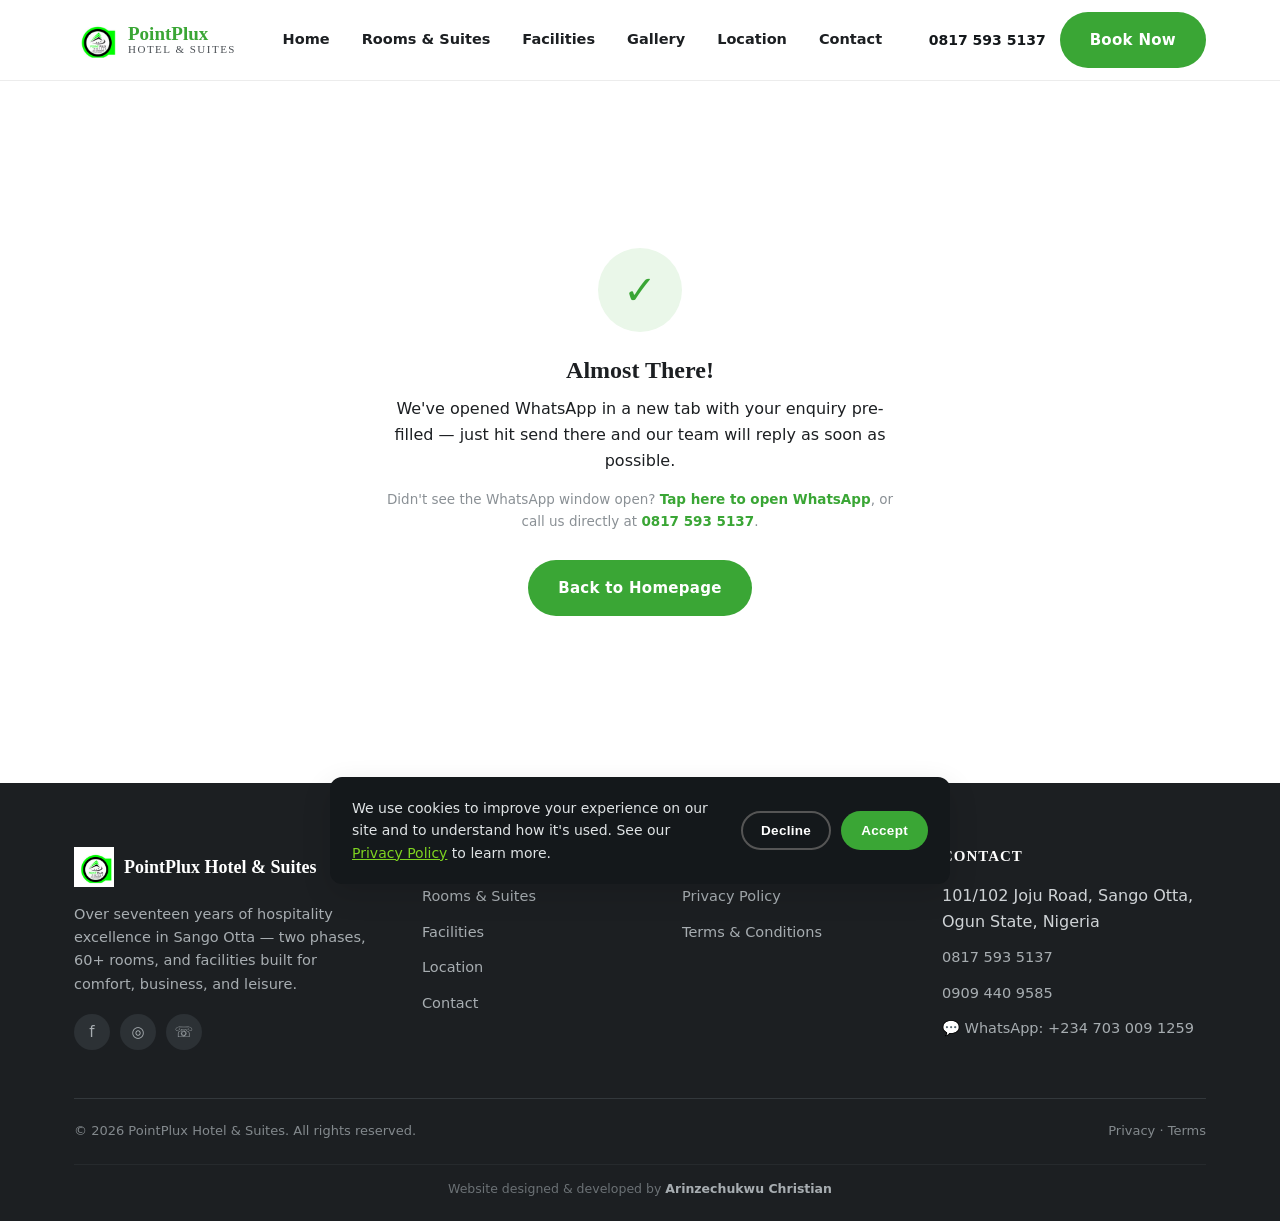
<file: thank-you.html>
<!DOCTYPE html>
<html lang="en">
<head>
<meta charset="UTF-8">
  <meta name="viewport" content="width=device-width, initial-scale=1.0">
  <title>Thank You | PointPlux Hotel & Suites</title>
  <meta name="description" content="Thank you for contacting PointPlux Hotel & Suites. We'll be in touch shortly.">
  <meta name="robots" content="noindex, nofollow">

  <!-- Favicons -->
  <link rel="icon" type="image/x-icon" href="images/icons/favicon.ico">
  <link rel="icon" type="image/png" sizes="16x16" href="images/icons/favicon-16x16.png">
  <link rel="icon" type="image/png" sizes="32x32" href="images/icons/favicon-32x32.png">
  <link rel="icon" type="image/png" sizes="48x48" href="images/icons/favicon-48x48.png">
  <link rel="icon" type="image/png" sizes="96x96" href="images/icons/favicon-96x96.png">
  <link rel="apple-touch-icon" sizes="180x180" href="images/icons/apple-touch-icon.png">
  <link rel="icon" type="image/png" sizes="192x192" href="images/icons/android-chrome-192x192.png">
  <link rel="icon" type="image/png" sizes="512x512" href="images/icons/android-chrome-512x512.png">
  <link rel="manifest" href="site.webmanifest">
  <meta name="theme-color" content="#3aa635">

  <!-- Open Graph / social sharing -->
  <meta property="og:type" content="website">
  <meta property="og:title" content="Thank You | PointPlux Hotel & Suites">
  <meta property="og:description" content="Thank you for contacting PointPlux Hotel & Suites. We'll be in touch shortly.">
  <meta property="og:image" content="https://www.pointpluxhotel.com/images/icons/og-image.jpg">
  <meta property="og:url" content="https://www.pointpluxhotel.com/thank-you.html">
  <meta property="og:site_name" content="PointPlux Hotel & Suites">
  <meta name="twitter:card" content="summary_large_image">
  <meta name="twitter:title" content="Thank You | PointPlux Hotel & Suites">
  <meta name="twitter:description" content="Thank you for contacting PointPlux Hotel & Suites. We'll be in touch shortly.">
  <meta name="twitter:image" content="https://www.pointpluxhotel.com/images/icons/og-image.jpg">

  <link rel="stylesheet" href="css/style.css">
  <!--
    Google Analytics (GA4) is wired up in js/ga.js and js/main.js.
    It only fires after the visitor accepts the cookie banner.
    Swap the placeholder ID in js/ga.js for your real GA4 Measurement ID.
  -->
  <script src="js/ga.js" defer></script>

</head>
<body>
  <div class="page-loader" aria-hidden="true"><div class="ring"></div></div>
  <a class="skip-link" href="#main-content">Skip to main content</a>
  <header class="site-header">
    <div class="nav-wrap">
      <a href="index.html" class="brand">
        <img src="images/icons/logo-master.png" alt="PointPlux Hotel & Suites logo" width="44" height="44">
        <span class="brand-text"><strong>PointPlux</strong><span>Hotel &amp; Suites</span></span>
      </a>
      <nav class="main-nav" aria-label="Primary">
        <a href="index.html">Home</a>
        <a href="rooms.html">Rooms & Suites</a>
        <a href="facilities.html">Facilities</a>
        <a href="gallery.html">Gallery</a>
        <a href="location.html">Location</a>
        <a href="contact.html">Contact</a>
      </nav>
      <div class="nav-cta">
        <a class="nav-phone" href="tel:+2348175935137">0817 593 5137</a>
        <a class="btn btn-primary" href="https://wa.me/2347030091259?text=Hi%20PointPlux%20Hotel%2C%20I%E2%80%99d%20like%20to%20book%20a%20room.%20Could%20you%20help%20me%20check%20availability%3F" target="_blank" rel="noopener">Book Now</a>
        <button class="nav-toggle" aria-label="Toggle navigation menu" aria-expanded="false">
          <span></span><span></span><span></span>
        </button>
      </div>
    </div>
  </header>
  <main id="main-content">

<section class="thankyou-page">
  <div class="container" style="max-width:560px;">
    <div class="check-badge" aria-hidden="true">✓</div>
    <h1>Almost There!</h1>
    <p>We've opened WhatsApp in a new tab with your enquiry pre-filled — just hit send there and our team will reply as soon as possible.</p>
    <p class="small">Didn't see the WhatsApp window open? <a href="https://wa.me/2347030091259?text=Hi%20PointPlux%20Hotel%2C%20I%20have%20an%20enquiry." target="_blank" rel="noopener" style="color:var(--green);font-weight:700;">Tap here to open WhatsApp</a>, or call us directly at <a href="tel:+2348175935137" style="color:var(--green);font-weight:700;">0817 593 5137</a>.</p>
    <div style="margin-top:28px;">
      <a class="btn btn-primary" href="index.html">Back to Homepage</a>
    </div>
  </div>
</section>

  </main>
  <footer class="site-footer">
    <div class="container">
      <div class="footer-grid">
        <div>
          <div class="footer-brand">
            <img src="images/icons/logo-master.png" alt="PointPlux Hotel & Suites logo" width="40" height="40">
            <strong>PointPlux Hotel &amp; Suites</strong>
          </div>
          <p>Over seventeen years of hospitality excellence in Sango Otta — two phases, 60+ rooms, and facilities built for comfort, business, and leisure.</p>
          <div class="social-row">
            <a href="#" aria-label="Facebook">f</a>
            <a href="#" aria-label="Instagram">◎</a>
            <a href="https://wa.me/2347030091259?text=Hi%20PointPlux%20Hotel%2C%20I%20have%20an%20enquiry." target="_blank" rel="noopener" aria-label="Chat with us on WhatsApp">☏</a>
          </div>
        </div>
        <div>
          <h4>Explore</h4>
          <ul>
            <li><a href="rooms.html">Rooms &amp; Suites</a></li>
            <li><a href="facilities.html">Facilities</a></li>
            <li><a href="location.html">Location</a></li>
            <li><a href="contact.html">Contact</a></li>
          </ul>
        </div>
        <div>
          <h4>Legal</h4>
          <ul>
            <li><a href="privacy-policy.html">Privacy Policy</a></li>
            <li><a href="terms-and-conditions.html">Terms &amp; Conditions</a></li>
          </ul>
        </div>
        <div>
          <h4>Contact</h4>
          <ul>
            <li>101/102 Joju Road, Sango Otta,<br>Ogun State, Nigeria</li>
            <li><a href="tel:+2348175935137">0817 593 5137</a></li>
            <li><a href="tel:+2349094409585">0909 440 9585</a></li>
            <li><a href="https://wa.me/2347030091259?text=Hi%20PointPlux%20Hotel%2C%20I%20have%20an%20enquiry." target="_blank" rel="noopener">💬 WhatsApp: +234 703 009 1259</a></li>
          </ul>
        </div>
      </div>
      <div class="footer-bottom">
        <span>&copy; <span id="year"></span> PointPlux Hotel &amp; Suites. All rights reserved.</span>
        <span><a href="privacy-policy.html">Privacy</a> &middot; <a href="terms-and-conditions.html">Terms</a></span>
      </div>
      <div class="developer-credit">
        Website designed &amp; developed by <strong>Arinzechukwu Christian</strong>
      </div>
    </div>
  </footer>
  <script>document.getElementById('year').textContent = new Date().getFullYear();</script>
  <div class="sticky-mobile-cta">
    <a class="call" href="tel:+2348175935137">📞 Call Now</a>
    <a class="enquire" href="https://wa.me/2347030091259?text=Hi%20PointPlux%20Hotel%2C%20I%20have%20an%20enquiry." target="_blank" rel="noopener">💬 WhatsApp Us</a>
  </div>
  <div class="cookie-banner" role="dialog" aria-label="Cookie consent">
    <p>We use cookies to improve your experience on our site and to understand how it's used. See our <a href="privacy-policy.html" style="color:#7ed321;text-decoration:underline;">Privacy Policy</a> to learn more.</p>
    <div class="cookie-actions">
      <button class="btn btn-outline" data-cookie="decline" style="border-color:#555;color:#fff;">Decline</button>
      <button class="btn btn-primary" data-cookie="accept">Accept</button>
    </div>
  </div>
  <script src="js/main.js" defer></script>
</body>
</html>
</file>
<file: css/style.css>
/* ===================================================
   PointPlux Hotel & Suites — Main Stylesheet
   =================================================== */

:root {
  --green: #3aa635;
  --green-light: #7ed321;
  --blue: #17b6e8;
  --dark: #14181b;
  --dark-soft: #2b2f33;
  --grey-900: #1c1f22;
  --grey-700: #4a4f54;
  --grey-400: #8a9095;
  --grey-100: #f4f6f7;
  --white: #ffffff;
  --radius: 10px;
  --shadow: 0 10px 30px rgba(0,0,0,0.12);
  --shadow-sm: 0 4px 14px rgba(0,0,0,0.08);
  --maxw: 1180px;
  --font-head: Georgia, 'Times New Roman', serif;
  --font-body: 'Segoe UI', system-ui, -apple-system, Roboto, Helvetica, Arial, sans-serif;
}

* { box-sizing: border-box; }
html { scroll-behavior: smooth; overflow-x: hidden; width: 100%; }

body {
  margin: 0;
  font-family: var(--font-body);
  color: var(--grey-900);
  background: var(--white);
  line-height: 1.6;
  -webkit-font-smoothing: antialiased;
  overflow-x: hidden;
  width: 100%;
}

img { max-width: 100%; display: block; }
a { color: inherit; text-decoration: none; }
h1,h2,h3,h4 { font-family: var(--font-head); margin: 0 0 .5em; line-height: 1.2; }
p { margin: 0 0 1em; }
.container { max-width: var(--maxw); margin: 0 auto; padding: 0 24px; }
.visually-hidden {
  position: absolute; width: 1px; height: 1px; overflow: hidden;
  clip: rect(0,0,0,0); white-space: nowrap;
}
.skip-link {
  position: absolute; left: 8px; top: -50px; background: var(--dark);
  color: #fff; padding: 10px 16px; border-radius: 6px; z-index: 10000;
  transition: top .2s ease;
}
.skip-link:focus { top: 8px; }

/* ---------- Buttons ---------- */
.btn {
  display: inline-flex; align-items: center; justify-content: center; gap: 8px;
  padding: 14px 28px; border-radius: 100px; font-weight: 700; font-size: 15px;
  letter-spacing: .3px; border: 2px solid transparent; cursor: pointer;
  transition: transform .15s ease, box-shadow .15s ease, background .15s ease, color .15s ease;
  white-space: nowrap;
}
.btn:active { transform: scale(.97); }
.btn-primary { background: var(--green); color: #fff; }
.btn-primary:hover { background: #2f8a2b; box-shadow: var(--shadow-sm); }
.btn-outline { background: transparent; border-color: #fff; color: #fff; }
.btn-outline:hover { background: rgba(255,255,255,.15); }
.btn-dark { background: var(--dark); color: #fff; }
.btn-dark:hover { background: #000; }
.btn-block { width: 100%; }
.btn:disabled { opacity: .6; cursor: not-allowed; }

/* ---------- Header / Nav ---------- */
.site-header {
  position: sticky; top: 0; z-index: 500; background: rgba(255,255,255,.97);
  backdrop-filter: blur(6px); border-bottom: 1px solid #ececec;
}
.nav-wrap {
  display: flex; align-items: center; justify-content: space-between;
  padding: 12px 24px; max-width: var(--maxw); margin: 0 auto;
}
.brand { display: flex; align-items: center; gap: 10px; font-family: var(--font-head); }
.brand img { height: 44px; width: auto; }
.brand-text { display: flex; flex-direction: column; line-height: 1.05; }
.brand-text strong { color: var(--green); font-size: 19px; }
.brand-text span { font-size: 11px; letter-spacing: 1.5px; color: var(--grey-700); text-transform: uppercase; }

.main-nav { display: flex; gap: 4px; align-items: center; }
.main-nav a {
  padding: 10px 14px; font-size: 14.5px; font-weight: 600; color: var(--grey-900);
  border-radius: 6px; transition: color .15s ease, background .15s ease;
}
.main-nav a:hover, .main-nav a[aria-current="page"] { color: var(--green); background: #f1f8f0; }
.nav-cta { display: flex; align-items: center; gap: 14px; }
.nav-phone { font-size: 14px; font-weight: 700; color: var(--dark); display: none; }

.nav-toggle {
  display: none; background: none; border: none; cursor: pointer; padding: 8px;
}
.nav-toggle span { display: block; width: 24px; height: 2px; background: var(--dark); margin: 5px 0; transition: .2s; }

@media (min-width: 860px) { .nav-phone { display: inline; } }

@media (max-width: 940px) {
  .main-nav {
    position: fixed; top: 64px; right: 0; left: 0; height: calc(100vh - 64px); background: #fff; flex-direction: column;
    align-items: stretch; padding: 20px; gap: 4px; transform: translateX(100%);
    transition: transform .25s ease; overflow-y: auto; z-index: 900;
  }
  .main-nav.open { transform: translateX(0); }
  .main-nav a { padding: 14px 16px; font-size: 17px; border-bottom: 1px solid #f0f0f0; border-radius: 0; }
  .nav-toggle { display: block; }
}

/* ---------- Hero ---------- */
.hero {
  position: relative; min-height: 88vh; display: flex; align-items: center;
  color: #fff; overflow: hidden; background: var(--dark);
}
.hero-slides { position: absolute; top:0; right:0; bottom:0; left:0; }
.hero-slide {
  position: absolute; top:0; right:0; bottom:0; left:0; background-size: cover; background-position: center;
  opacity: 0; transition: opacity 1.4s ease;
}
.hero-slide.active { opacity: 1; }
.hero-overlay {
  position: absolute; top:0; right:0; bottom:0; left:0;
  background: linear-gradient(180deg, rgba(10,15,10,.55) 0%, rgba(10,15,10,.35) 40%, rgba(10,15,10,.75) 100%);
}
.hero-content { position: relative; z-index: 2; max-width: var(--maxw); margin: 0 auto; padding: 100px 24px 120px; width: 100%; }
.hero-eyebrow {
  display: inline-block; background: rgba(255,255,255,.15); border: 1px solid rgba(255,255,255,.4);
  padding: 6px 16px; border-radius: 100px; font-size: 12.5px; letter-spacing: 2px;
  text-transform: uppercase; margin-bottom: 20px;
  opacity: 0; animation: heroFadeUp 0.8s cubic-bezier(0.22,1,0.36,1) 0.15s forwards;
}
.hero h1 {
  font-size: clamp(32px, 6vw, 58px); margin-bottom: 16px; max-width: 780px;
  opacity: 0; animation: heroFadeUp 0.9s cubic-bezier(0.22,1,0.36,1) 0.3s forwards;
}
.hero h1 em { font-style: normal; color: var(--green-light); }
.hero p.lead {
  font-size: clamp(16px, 2vw, 19px); max-width: 560px; color: #f1f1f1; margin-bottom: 32px;
  opacity: 0; animation: heroFadeUp 0.9s cubic-bezier(0.22,1,0.36,1) 0.45s forwards;
}
.hero-ctas {
  display: flex; flex-wrap: wrap; gap: 14px;
  opacity: 0; animation: heroFadeUp 0.9s cubic-bezier(0.22,1,0.36,1) 0.6s forwards;
}
@keyframes heroFadeUp {
  from { opacity: 0; transform: translateY(22px); }
  to { opacity: 1; transform: translateY(0); }
}
.hero-dots { position: absolute; bottom: 24px; left: 50%; transform: translateX(-50%); z-index: 3; display: flex; gap: 8px; }
.hero-dots button {
  width: 9px; height: 9px; border-radius: 50%; border: none; background: rgba(255,255,255,.45); cursor: pointer; padding: 0;
}
.hero-dots button.active { background: #fff; width: 24px; border-radius: 6px; }

/* ---------- Sections ---------- */
section { padding: 88px 0; }
.section-tight { padding: 56px 0; }
.section-alt { background: var(--grey-100); }
.section-dark { background: var(--dark); color: #fff; }
.eyebrow {
  color: var(--green); font-weight: 700; letter-spacing: 2px; text-transform: uppercase;
  font-size: 13px; margin-bottom: 10px; display: block;
}
.section-head { max-width: 680px; margin-bottom: 48px; }
.section-head.center { margin-left: auto; margin-right: auto; text-align: center; }
h2.section-title { font-size: clamp(26px, 4vw, 40px); }

/* ---------- Welcome / two-col ---------- */
.split {
  display: grid; grid-template-columns: 1fr 1fr; gap: 56px; align-items: center;
}
.split img { border-radius: var(--radius); box-shadow: var(--shadow); width: 100%; height: 100%; object-fit: cover; }
.split.reverse { direction: rtl; }
.split.reverse > * { direction: ltr; }
@media (max-width: 820px) {
  .split { grid-template-columns: 1fr; gap: 28px; }
  .split.reverse { direction: ltr; }
}

/* ---------- Cards / grids ---------- */
.grid { display: grid; gap: 28px; }
.grid-3 { grid-template-columns: repeat(3, 1fr); }
.grid-2 { grid-template-columns: repeat(2, 1fr); }
@media (max-width: 900px) { .grid-3 { grid-template-columns: repeat(2, 1fr); } }
@media (max-width: 620px) { .grid-3, .grid-2 { grid-template-columns: 1fr; } }

.card {
  background: #fff; border-radius: var(--radius); overflow: hidden; box-shadow: var(--shadow-sm);
  transition: transform .2s ease, box-shadow .2s ease; display: flex; flex-direction: column;
}
.card:hover { transform: translateY(-5px); box-shadow: var(--shadow); }
.card .card-img { aspect-ratio: 4/3; overflow: hidden; background: var(--grey-100); position: relative; }
.card .card-img img { width: 100%; height: 100%; object-fit: cover; transition: transform .4s ease; }
.card:hover .card-img img { transform: scale(1.06); }
.card-body { padding: 22px; flex: 1; display: flex; flex-direction: column; }
.card-tag {
  position: absolute; top: 12px; left: 12px; background: var(--green); color: #fff;
  font-size: 11.5px; font-weight: 700; letter-spacing: 1px; padding: 5px 12px; border-radius: 100px;
  text-transform: uppercase;
}
.card h3 { font-size: 20px; margin-bottom: 8px; }
.card p { color: var(--grey-700); font-size: 15px; }
.card-link { margin-top: auto; font-weight: 700; color: var(--green); font-size: 14.5px; padding-top: 10px; }

/* ---------- Amenity pill list ---------- */
.amenities { display: flex; flex-wrap: wrap; gap: 10px; margin: 18px 0; }
.amenities span {
  background: var(--grey-100); border: 1px solid #e6e6e6; padding: 6px 14px; border-radius: 100px;
  font-size: 13px; color: var(--grey-700); font-weight: 600;
}

/* ---------- Facility feature rows ---------- */
.feature-row { display: grid; grid-template-columns: 1fr 1fr; gap: 0; align-items: stretch; }
.feature-row .feature-media { min-height: 380px; background-size: cover; background-position: center; }
.feature-row .feature-text { padding: 60px; display: flex; flex-direction: column; justify-content: center; }
.feature-row:nth-child(even) .feature-media { order: 2; }
@media (max-width: 820px) {
  .feature-row { grid-template-columns: 1fr; }
  .feature-row:nth-child(even) .feature-media { order: 0; }
  .feature-row .feature-media { min-height: 260px; }
  .feature-row .feature-text { padding: 36px 24px; }
}

/* ---------- Location ---------- */
.location-list { list-style: none; margin: 0; padding: 0; }
.location-list li {
  display: flex; gap: 14px; padding: 14px 0; border-bottom: 1px solid #ececec; align-items: flex-start;
}
.location-list li .dot {
  flex: none; width: 30px; height: 30px; border-radius: 50%; background: var(--green);
  color: #fff; font-weight: 800; font-size: 13px; display: flex; align-items: center; justify-content: center;
}
.map-embed { border-radius: var(--radius); overflow: hidden; box-shadow: var(--shadow-sm); border: 0; width: 100%; height: 100%; min-height: 320px; }

/* ---------- CTA band ---------- */
.cta-band {
  background: linear-gradient(120deg, #206b1e, var(--green)); color: #fff; text-align: center;
}
.cta-band h2 { color: #fff; }
.cta-band p { color: rgba(255,255,255,.9); max-width: 560px; margin: 0 auto 28px; }

/* ---------- Footer ---------- */
.site-footer { background: var(--grey-900); color: #cfd3d6; padding: 64px 0 0; }
.footer-grid { display: grid; grid-template-columns: 1.4fr 1fr 1fr 1.2fr; gap: 40px; padding-bottom: 48px; border-bottom: 1px solid #33383c; }
.footer-grid h4 { color: #fff; font-size: 15px; text-transform: uppercase; letter-spacing: 1px; margin-bottom: 18px; }
.footer-grid a, .footer-grid p { color: #a7adb1; font-size: 14.5px; }
.footer-grid ul { list-style: none; margin: 0; padding: 0; display: flex; flex-direction: column; gap: 10px; }
.footer-grid ul a:hover { color: #fff; }
.footer-brand { display: flex; align-items: center; gap: 10px; margin-bottom: 16px; }
.footer-brand img { height: 40px; }
.footer-brand strong { color: #fff; font-size: 18px; font-family: var(--font-head); }
.social-row { display: flex; gap: 10px; margin-top: 18px; }
.social-row a {
  width: 36px; height: 36px; border-radius: 50%; background: #2c3135; display: flex; align-items: center;
  justify-content: center; font-size: 15px; transition: background .15s ease;
}
.social-row a:hover { background: var(--green); }
.footer-bottom {
  display: flex; justify-content: space-between; align-items: center; padding: 22px 0; font-size: 13px;
  color: #83898d; flex-wrap: wrap; gap: 10px;
}
.footer-bottom a { color: #83898d; }
.footer-bottom a:hover { color: #fff; }
.developer-credit {
  text-align: center; padding: 14px 0 22px; font-size: 12.5px; color: #6b7175;
  border-top: 1px solid #262a2d;
}
.developer-credit strong { color: #a7adb1; font-weight: 700; }
@media (max-width: 900px) { .footer-grid { grid-template-columns: 1fr 1fr; } }
@media (max-width: 560px) { .footer-grid { grid-template-columns: 1fr; } }

/* ---------- Sticky mobile CTA ---------- */
.sticky-mobile-cta {
  position: fixed; bottom: 0; left: 0; right: 0; z-index: 600; display: none;
  background: #fff; box-shadow: 0 -6px 20px rgba(0,0,0,.14); padding: 10px 14px;
  gap: 10px; padding-bottom: max(10px, env(safe-area-inset-bottom));
}
.sticky-mobile-cta a {
  flex: 1; text-align: center; padding: 13px 10px; border-radius: 8px; font-weight: 700; font-size: 14.5px;
  display: flex; align-items: center; justify-content: center; gap: 6px;
}
.sticky-mobile-cta .call { background: var(--dark); color: #fff; }
.sticky-mobile-cta .enquire { background: var(--green); color: #fff; }
@media (max-width: 760px) { .sticky-mobile-cta { display: flex; } body { padding-bottom: 64px; } }

/* ---------- Cookie banner ---------- */
.cookie-banner {
  position: fixed; left: 16px; right: 16px; bottom: 16px; max-width: 620px; margin: 0 auto;
  background: var(--dark); color: #fff; border-radius: 12px; padding: 20px 22px; box-shadow: var(--shadow);
  z-index: 900; display: none; gap: 16px; align-items: center; flex-wrap: wrap;
}
.cookie-banner.show { display: flex; }
.cookie-banner p { font-size: 14px; margin: 0; color: #dfe3e5; flex: 1 1 260px; }
.cookie-banner .cookie-actions { display: flex; gap: 10px; }
.cookie-banner .btn { padding: 10px 18px; font-size: 13.5px; }
@media (max-width: 760px) { .cookie-banner { bottom: 70px; } }

/* ---------- Forms ---------- */
.form-card { background: #fff; border-radius: var(--radius); box-shadow: var(--shadow-sm); padding: 40px; }
.form-row { margin-bottom: 20px; }
.form-row label { display: block; font-weight: 700; font-size: 14px; margin-bottom: 8px; }
.form-row .required { color: #d9534f; }
.form-row input, .form-row select, .form-row textarea {
  width: 100%; padding: 13px 14px; border: 1.5px solid #dcdfe1; border-radius: 8px; font-size: 15px;
  font-family: inherit; transition: border-color .15s ease, box-shadow .15s ease; background: #fff;
}
.form-row input:focus, .form-row select:focus, .form-row textarea:focus {
  outline: none; border-color: var(--green); box-shadow: 0 0 0 3px rgba(58,166,53,.15);
}
.form-row input[aria-invalid="true"], .form-row textarea[aria-invalid="true"] { border-color: #d9534f; }
.error-msg { color: #d9534f; font-size: 13px; margin-top: 6px; display: none; }
.error-msg.show { display: block; }
.form-status { margin-top: 18px; font-size: 14.5px; display: none; padding: 12px 14px; border-radius: 8px; }
.form-status.show { display: block; }
.form-status.success { background: #eaf7e9; color: #256a1f; display: block; }
.form-status.error { background: #fdecec; color: #a02622; display: block; }

/* spinner / loading states */
.spinner {
  width: 18px; height: 18px; border-radius: 50%; border: 2.5px solid rgba(255,255,255,.4);
  border-top-color: #fff; animation: spin .7s linear infinite; display: none;
}
.btn.is-loading .spinner { display: inline-block; }
.btn.is-loading .btn-label { opacity: .8; }
@keyframes spin { to { transform: rotate(360deg); } }

.skeleton {
  background: linear-gradient(90deg, #ececec 25%, #f5f5f5 37%, #ececec 63%);
  background-size: 400% 100%; animation: shimmer 1.4s ease infinite; border-radius: var(--radius);
}
@keyframes shimmer { 0% { background-position: 100% 0; } 100% { background-position: -100% 0; } }
.img-loading-wrap { position: relative; background: var(--grey-100); overflow: hidden; }
.img-loading-wrap img { opacity: 0; transition: opacity .4s ease; }
.img-loading-wrap img.loaded { opacity: 1; }
.img-loading-wrap .skeleton { position: absolute; top:0; right:0; bottom:0; left:0; }
.img-loading-wrap img.loaded + .skeleton { display: none; }

.page-loader {
  position: fixed; top:0; right:0; bottom:0; left:0; background: #fff; z-index: 3000; display: flex; align-items: center;
  justify-content: center; transition: opacity .3s ease, visibility .3s ease;
}
.page-loader.hide { opacity: 0; visibility: hidden; pointer-events: none; }
.page-loader .ring {
  width: 46px; height: 46px; border-radius: 50%; border: 4px solid #e7e7e7; border-top-color: var(--green);
  animation: spin .8s linear infinite;
}

/* ---------- Image carousel ---------- */
.carousel {
  position: relative;
  border-radius: var(--radius);
  overflow: hidden;
  box-shadow: var(--shadow);
  background: var(--grey-900);
}
.carousel-track {
  display: flex;
  transition: transform 0.6s cubic-bezier(0.65, 0, 0.35, 1);
  touch-action: pan-y;
}
.carousel-slide {
  flex: 0 0 100%;
  position: relative;
  aspect-ratio: 16/10;
}
.carousel-slide img {
  width: 100%; height: 100%; object-fit: cover; display: block;
}
.carousel-caption {
  position: absolute; left: 0; right: 0; bottom: 0;
  background: linear-gradient(0deg, rgba(0,0,0,.75) 0%, rgba(0,0,0,0) 100%);
  color: #fff; padding: 40px 24px 18px;
}
.carousel-caption .cap-title { font-family: var(--font-head); font-size: 19px; margin-bottom: 4px; }
.carousel-caption .cap-desc { font-size: 13.5px; color: #e4e4e4; }
.carousel-arrow {
  position: absolute; top: 50%; transform: translateY(-50%); z-index: 4;
  width: 42px; height: 42px; border-radius: 50%; border: none; background: rgba(255,255,255,.9);
  color: var(--dark); font-size: 18px; cursor: pointer; display: flex; align-items: center; justify-content: center;
  box-shadow: var(--shadow-sm); transition: background .15s ease;
}
.carousel-arrow:hover { background: #fff; }
.carousel-arrow.prev { left: 12px; }
.carousel-arrow.next { right: 12px; }
.carousel-dots {
  position: absolute; bottom: 12px; right: 16px; z-index: 4; display: flex; gap: 6px;
}
.carousel-dots button {
  width: 8px; height: 8px; border-radius: 50%; border: none; background: rgba(255,255,255,.5); cursor: pointer; padding: 0;
}
.carousel-dots button.active { background: #fff; width: 20px; border-radius: 5px; }
@media (max-width: 620px) {
  .carousel-arrow { width: 36px; height: 36px; font-size: 15px; }
  .carousel-caption .cap-title { font-size: 16px; }
}

/* ---------- Gallery grid (lightbox-style thumbnails) ---------- */
.gallery-grid {
  display: grid;
  grid-template-columns: repeat(3, 1fr);
  gap: 14px;
}
.gallery-item {
  position: relative;
  border-radius: 10px;
  overflow: hidden;
  aspect-ratio: 1/1;
  cursor: pointer;
}
.gallery-item img {
  width: 100%; height: 100%; object-fit: cover; transition: transform .4s ease;
}
.gallery-item:hover img { transform: scale(1.08); }
.gallery-item .gallery-label {
  position: absolute; left: 0; right: 0; bottom: 0; padding: 10px 12px 8px;
  background: linear-gradient(0deg, rgba(0,0,0,.7), rgba(0,0,0,0));
  color: #fff; font-size: 12.5px; font-weight: 700;
}
@media (max-width: 760px) { .gallery-grid { grid-template-columns: repeat(2, 1fr); } }


.page-hero {
  background: var(--dark); color: #fff; padding: 150px 0 70px; background-size: cover; background-position: center;
  position: relative;
}
.page-hero::before { content: ""; position: absolute; top:0; right:0; bottom:0; left:0; background: rgba(10,15,10,.6); }
.page-hero .container { position: relative; z-index: 2; }
.breadcrumb { font-size: 13.5px; color: #d7dad9; margin-bottom: 14px; }
.breadcrumb a { color: #fff; font-weight: 600; }

/* ---------- Legal pages ---------- */
.legal-content h2 { margin-top: 40px; font-size: 22px; }
.legal-content p, .legal-content li { color: var(--grey-700); }
.legal-content { max-width: 780px; }

/* ---------- 404 ---------- */
.error-page {
  min-height: 80vh; display: flex; align-items: center; justify-content: center; text-align: center;
  padding: 60px 24px;
}
.error-page .code { font-size: clamp(70px, 15vw, 140px); font-weight: 800; color: var(--green); line-height: 1; font-family: var(--font-head); }

/* ---------- Thank you ---------- */
.thankyou-page { min-height: 78vh; display: flex; align-items: center; justify-content: center; text-align: center; padding: 60px 24px; }
.check-badge {
  width: 84px; height: 84px; border-radius: 50%; background: #eaf7e9; color: var(--green);
  display: flex; align-items: center; justify-content: center; margin: 0 auto 24px; font-size: 40px;
}

/* ---------- Scroll-reveal animations ---------- */
.reveal {
  opacity: 0;
  transform: translateY(32px);
  transition: opacity 0.8s cubic-bezier(0.22, 1, 0.36, 1), transform 0.8s cubic-bezier(0.22, 1, 0.36, 1);
  will-change: opacity, transform;
}
.reveal.in-view { opacity: 1; transform: translateY(0); }

.reveal-img {
  opacity: 0;
  transform: translateY(24px) scale(1.04);
  transition: opacity 0.9s cubic-bezier(0.22, 1, 0.36, 1), transform 0.9s cubic-bezier(0.22, 1, 0.36, 1);
  will-change: opacity, transform;
}
.reveal-img.in-view { opacity: 1; transform: translateY(0) scale(1); }

.reveal-left {
  opacity: 0;
  transform: translateX(-36px);
  transition: opacity 0.8s cubic-bezier(0.22, 1, 0.36, 1), transform 0.8s cubic-bezier(0.22, 1, 0.36, 1);
}
.reveal-left.in-view { opacity: 1; transform: translateX(0); }

.reveal-right {
  opacity: 0;
  transform: translateX(36px);
  transition: opacity 0.8s cubic-bezier(0.22, 1, 0.36, 1), transform 0.8s cubic-bezier(0.22, 1, 0.36, 1);
}
.reveal-right.in-view { opacity: 1; transform: translateX(0); }

/* staggered delays for grid children */
.grid.reveal-stagger > *:nth-child(1) { transition-delay: 0.05s; }
.grid.reveal-stagger > *:nth-child(2) { transition-delay: 0.15s; }
.grid.reveal-stagger > *:nth-child(3) { transition-delay: 0.25s; }

@media (prefers-reduced-motion: reduce) {
  .reveal, .reveal-img, .reveal-left, .reveal-right {
    opacity: 1 !important;
    transform: none !important;
    transition: none !important;
  }
  .hero-eyebrow, .hero h1, .hero p.lead, .hero-ctas {
    opacity: 1 !important;
    animation: none !important;
    transform: none !important;
  }
}

/* subtle continuous zoom on hero background slides */
.hero-slide.active { animation: heroZoom 7s ease-out forwards; }
@keyframes heroZoom {
  from { transform: scale(1.08); }
  to { transform: scale(1); }
}

.mt-0 { margin-top: 0; } .mb-0 { margin-bottom: 0; }
.text-center { text-align: center; }
.small { font-size: 13.5px; color: var(--grey-400); }
</file>
